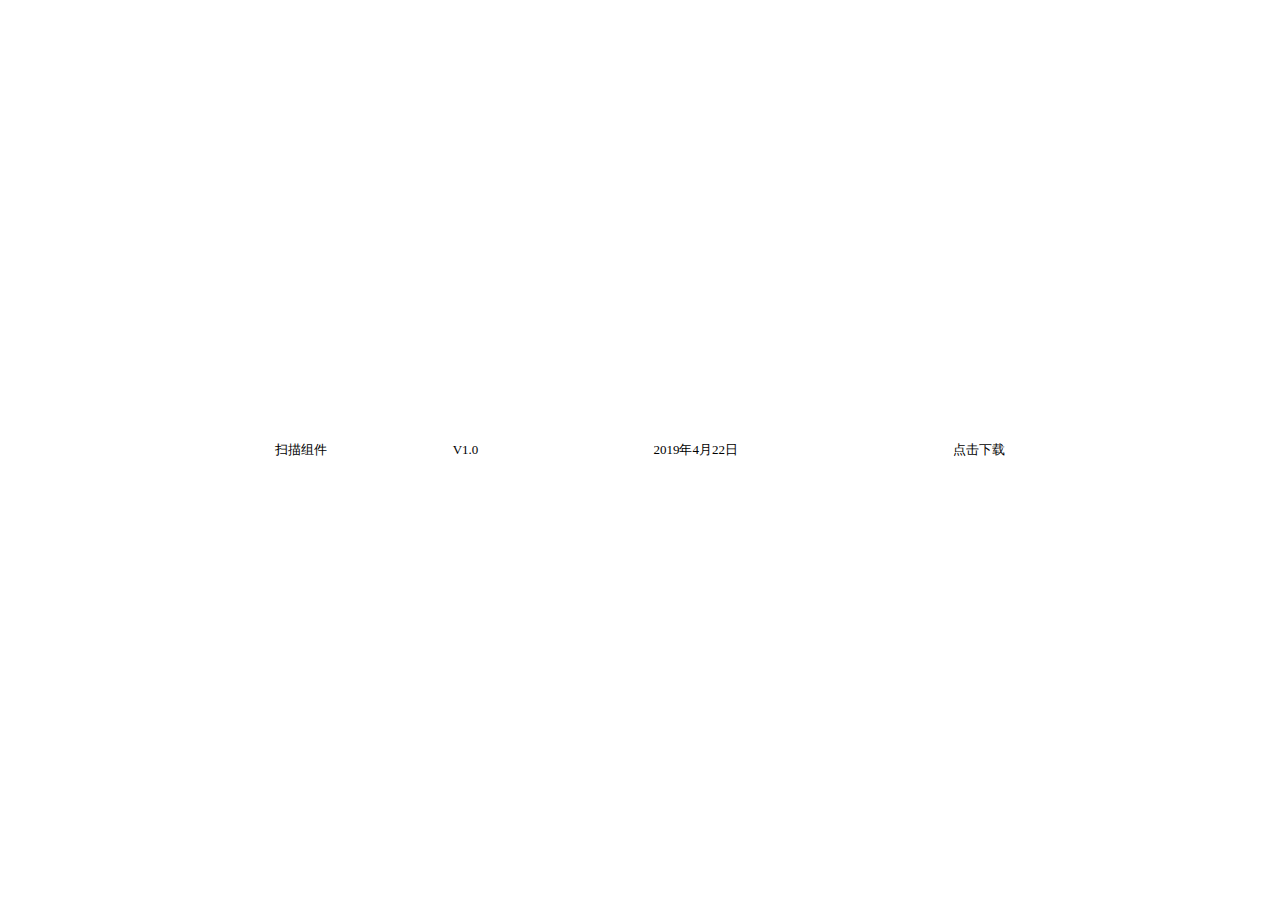
<file: web/scan.html>
<!DOCTYPE html>
<html>
	<head>
		<title>扫描组件</title>
    <meta http-equiv="Content-Type" content="text/html; charset=UTF-8">
    <meta http-equiv="X-UA-Compatible" content="IE=edge,chrome=1">
    <meta name="viewport" content="width=device-width, initial-scale=1, maximum-scale=1">
    <style type="text/css">
      html {
        height: 100%;
      }
      body {
        height: 90%;
      }
      table {
        position: absolute;
        left: 50%;
        transform: translate(-50%, -50%); 
        top:50%;
        font-size: small;
        width: 70%;
        height: 50px; 
        vertical-align: top;
        border-spacing: 0;
        border-collapse: collapse;
        border-spacing: 10px;
        margin: 0 auto;
      }
      table tr, table td{
        cursor: pointer;
        text-align: center;
      }
      table tr:hover {
        background: #afafFF;
      }
    </style>
	</head>
	<body>
	  <table>
	    <tr onclick="window.open('setup.exe')">
	      <td>扫描组件</td>
	      <td>V1.0</td>
	      <td>2019年4月22日</td>
	      <td>点击下载</td>
	    </tr>
	  </table>
	</body>
</html>
</file>
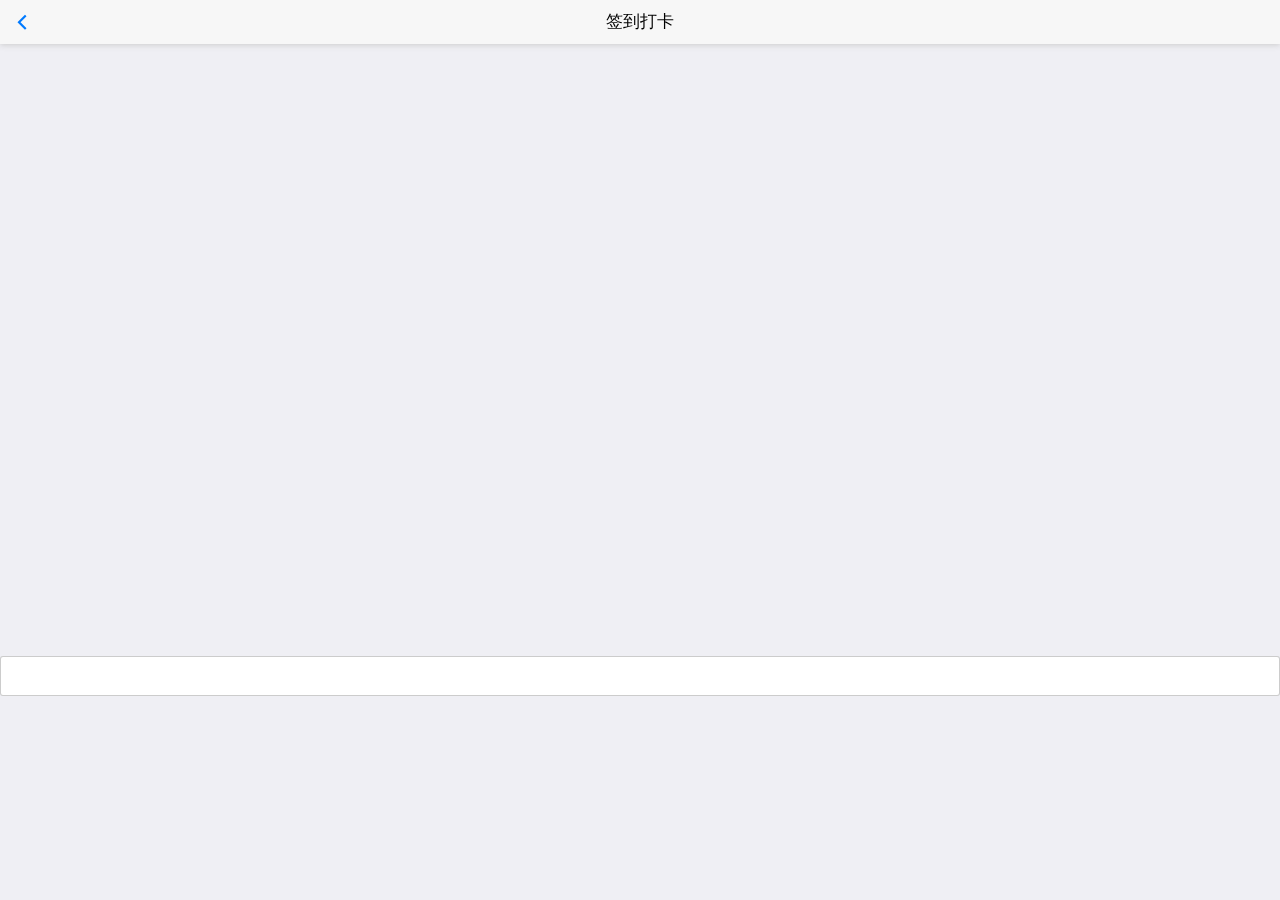
<file: web/mobile/new_file.html>
<!DOCTYPE html> <html> <head> <meta http-equiv="Content-Type" content="text/html; charset=utf-8" /> <meta name="viewport" content="initial-scale=1.0, user-scalable=no" /> <meta name="viewport" content="width=device-width,initial-scale=1,minimum-scale=1,maximum-scale=1,user-scalable=no" /> 
	    <script src="js/mui.min.js"></script>
    <link href="css/mui.min.css" rel="stylesheet"/>
<style type="text/css">
            body,
            html,
            #allmap {
                width: 100%;
                height: 90%;
                overflow: hidden;
                font-family: "微软雅黑";
            }
        </style> 
        <script type="text/javascript" src="http://api.map.baidu.com/api?v=2.0&ak=U8s6p3t9C9UmuPTKVkhWjOUiawpnK5jY"></script> 
        <title>地图展示</title> </head> 
        <body> 
        	<header class="mui-bar mui-bar-nav"> 
        		<a class="mui-action-back mui-icon mui-icon-left-nav mui-pull-left"></a> 
        		<h1 class="mui-title">签到打卡</h1> </header> 
        		<div id="allmap"></div> <input type="text" id="address" /> </body> </html> <script type="text/javascript">

    var map = new BMap.Map("allmap");
    //初始化地图 默认加载北京天安门
    var point = new BMap.Point(116.331398, 39.897445);
    map.centerAndZoom(point, 16); //初始化地图，point为中心点，缩放级别为16
 </script>
</file>
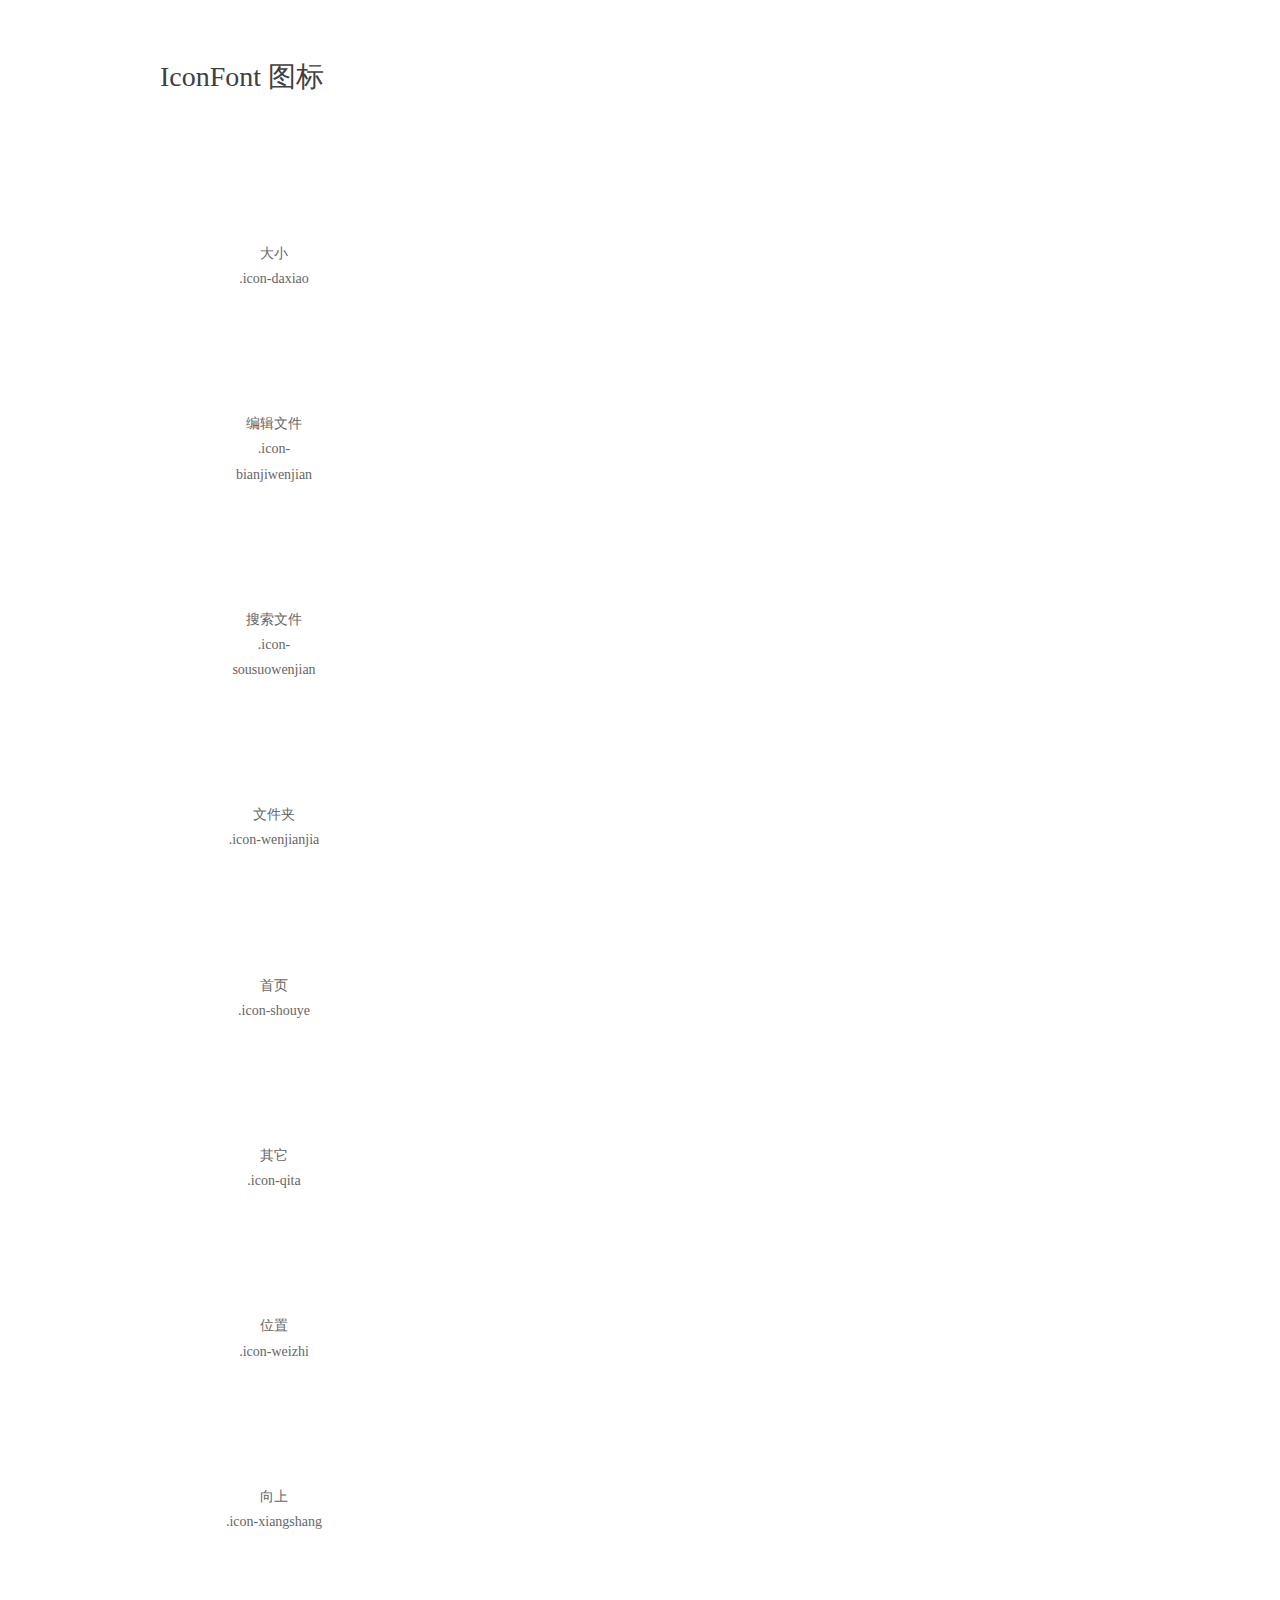
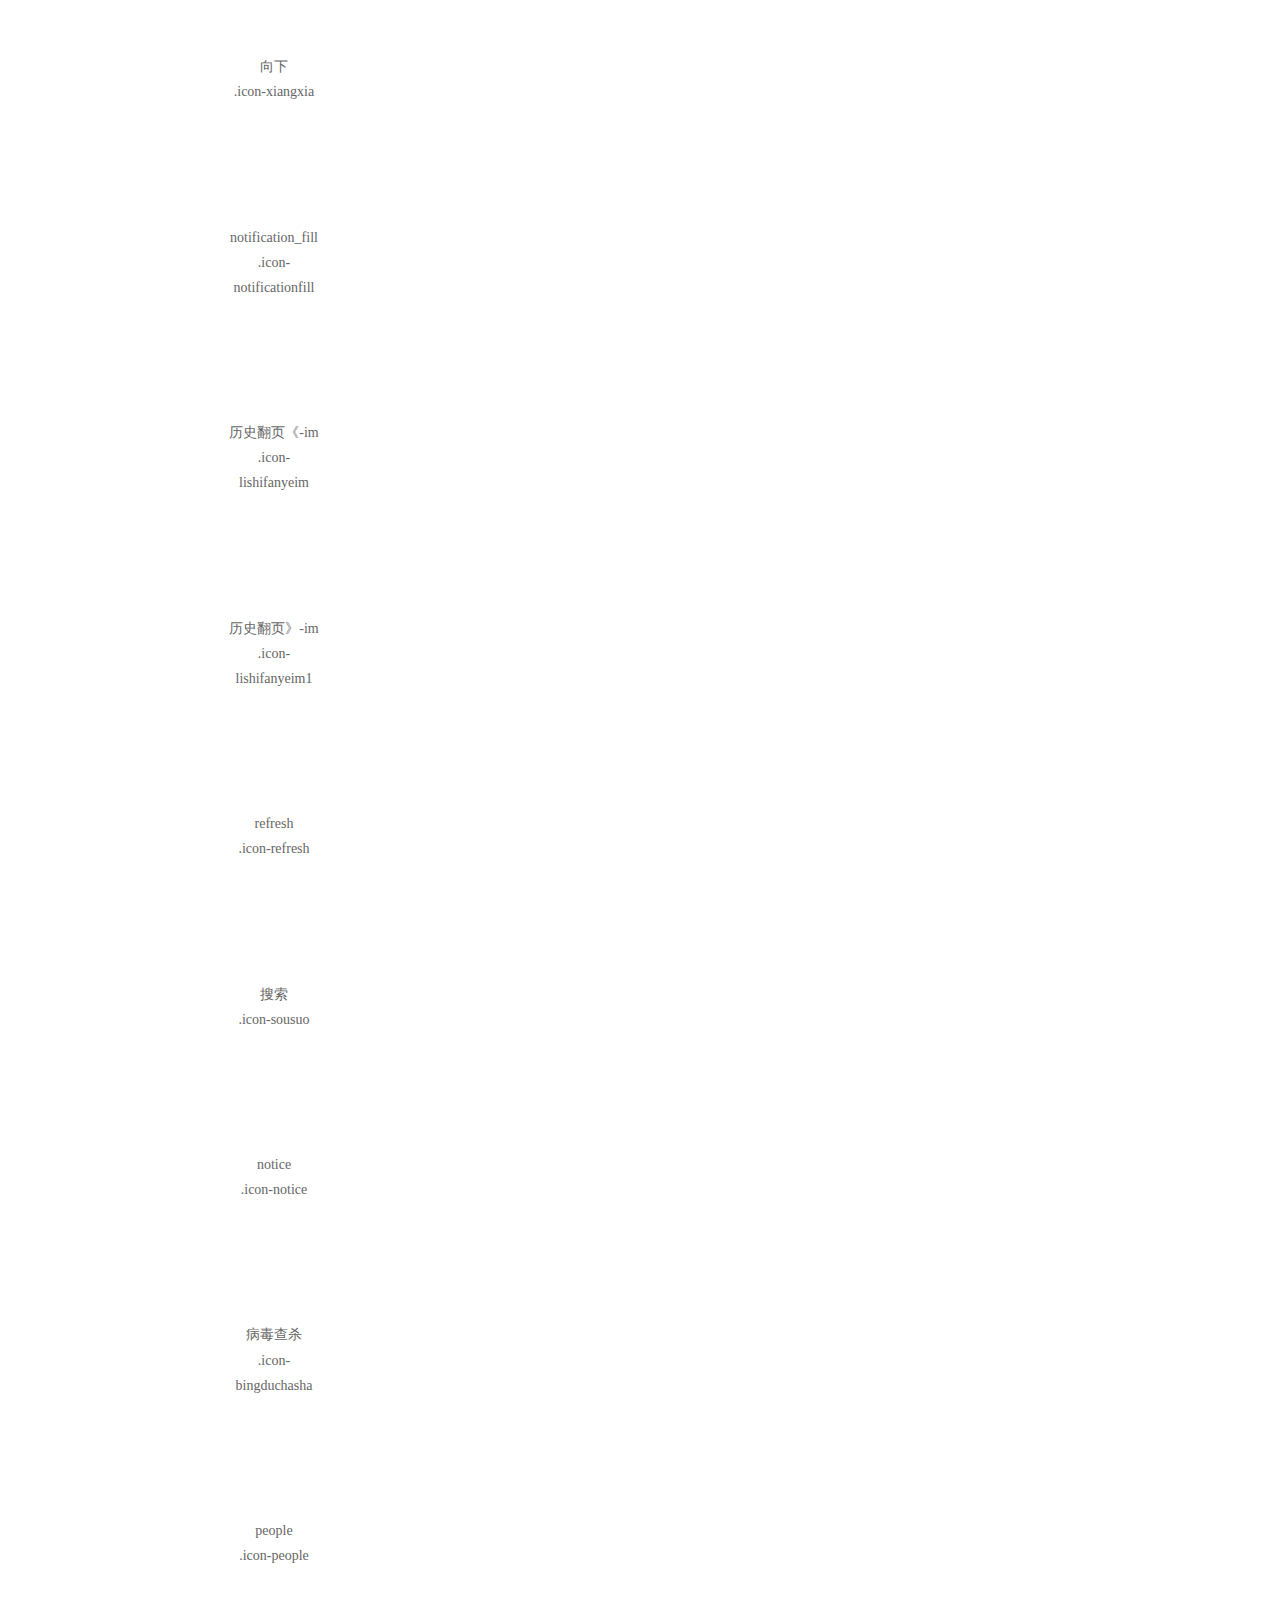
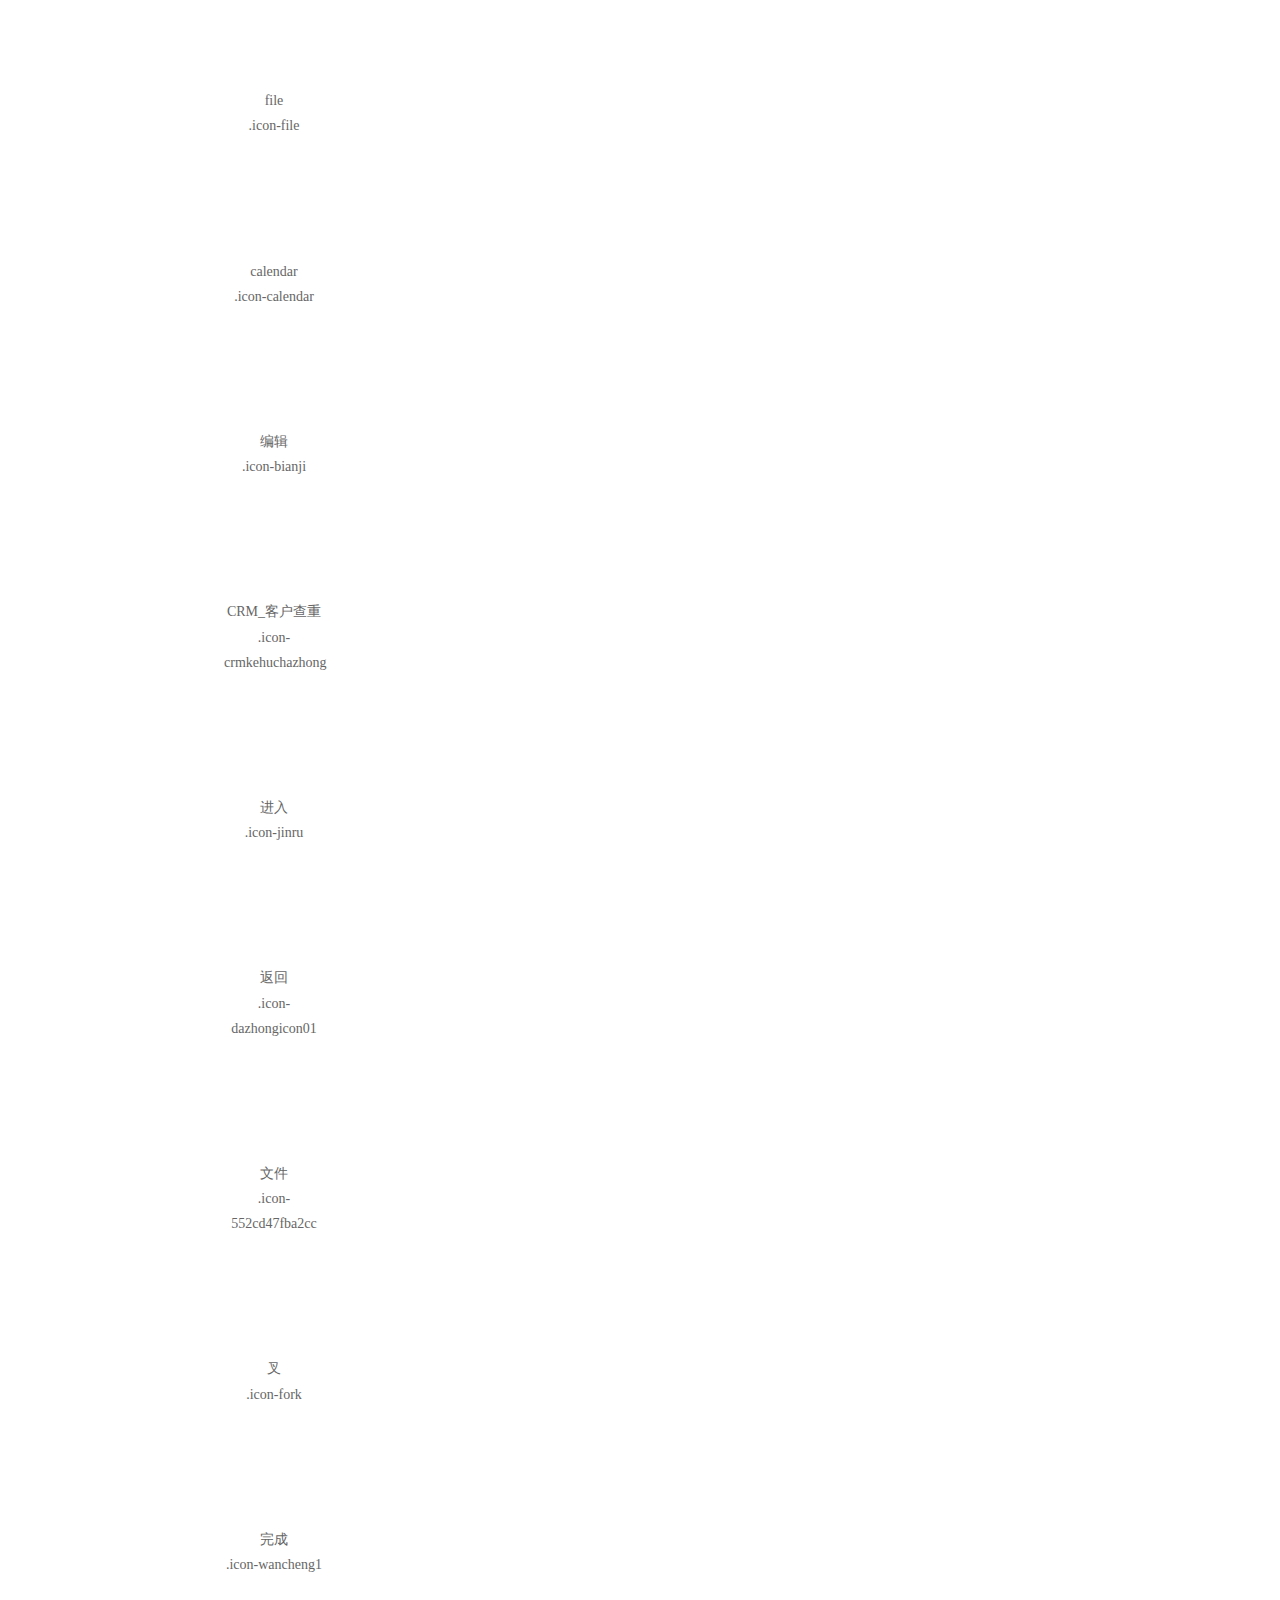
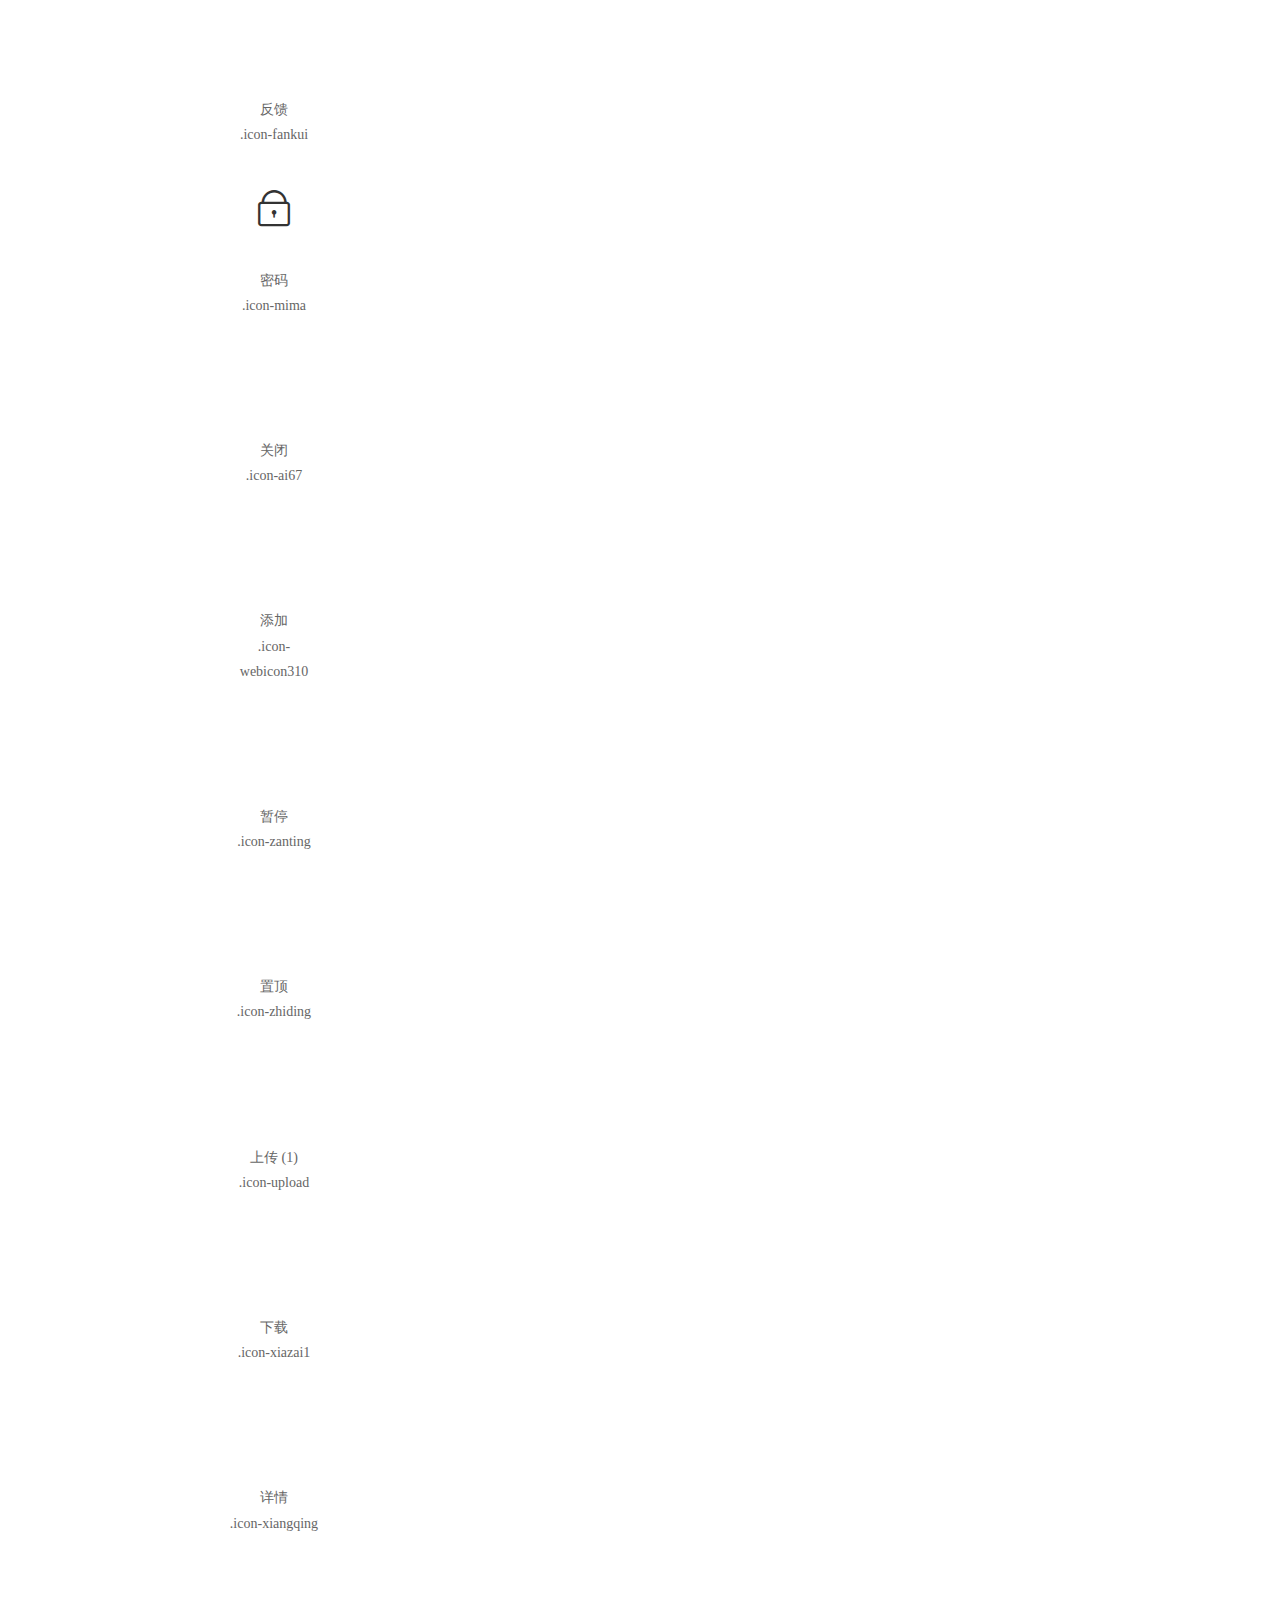
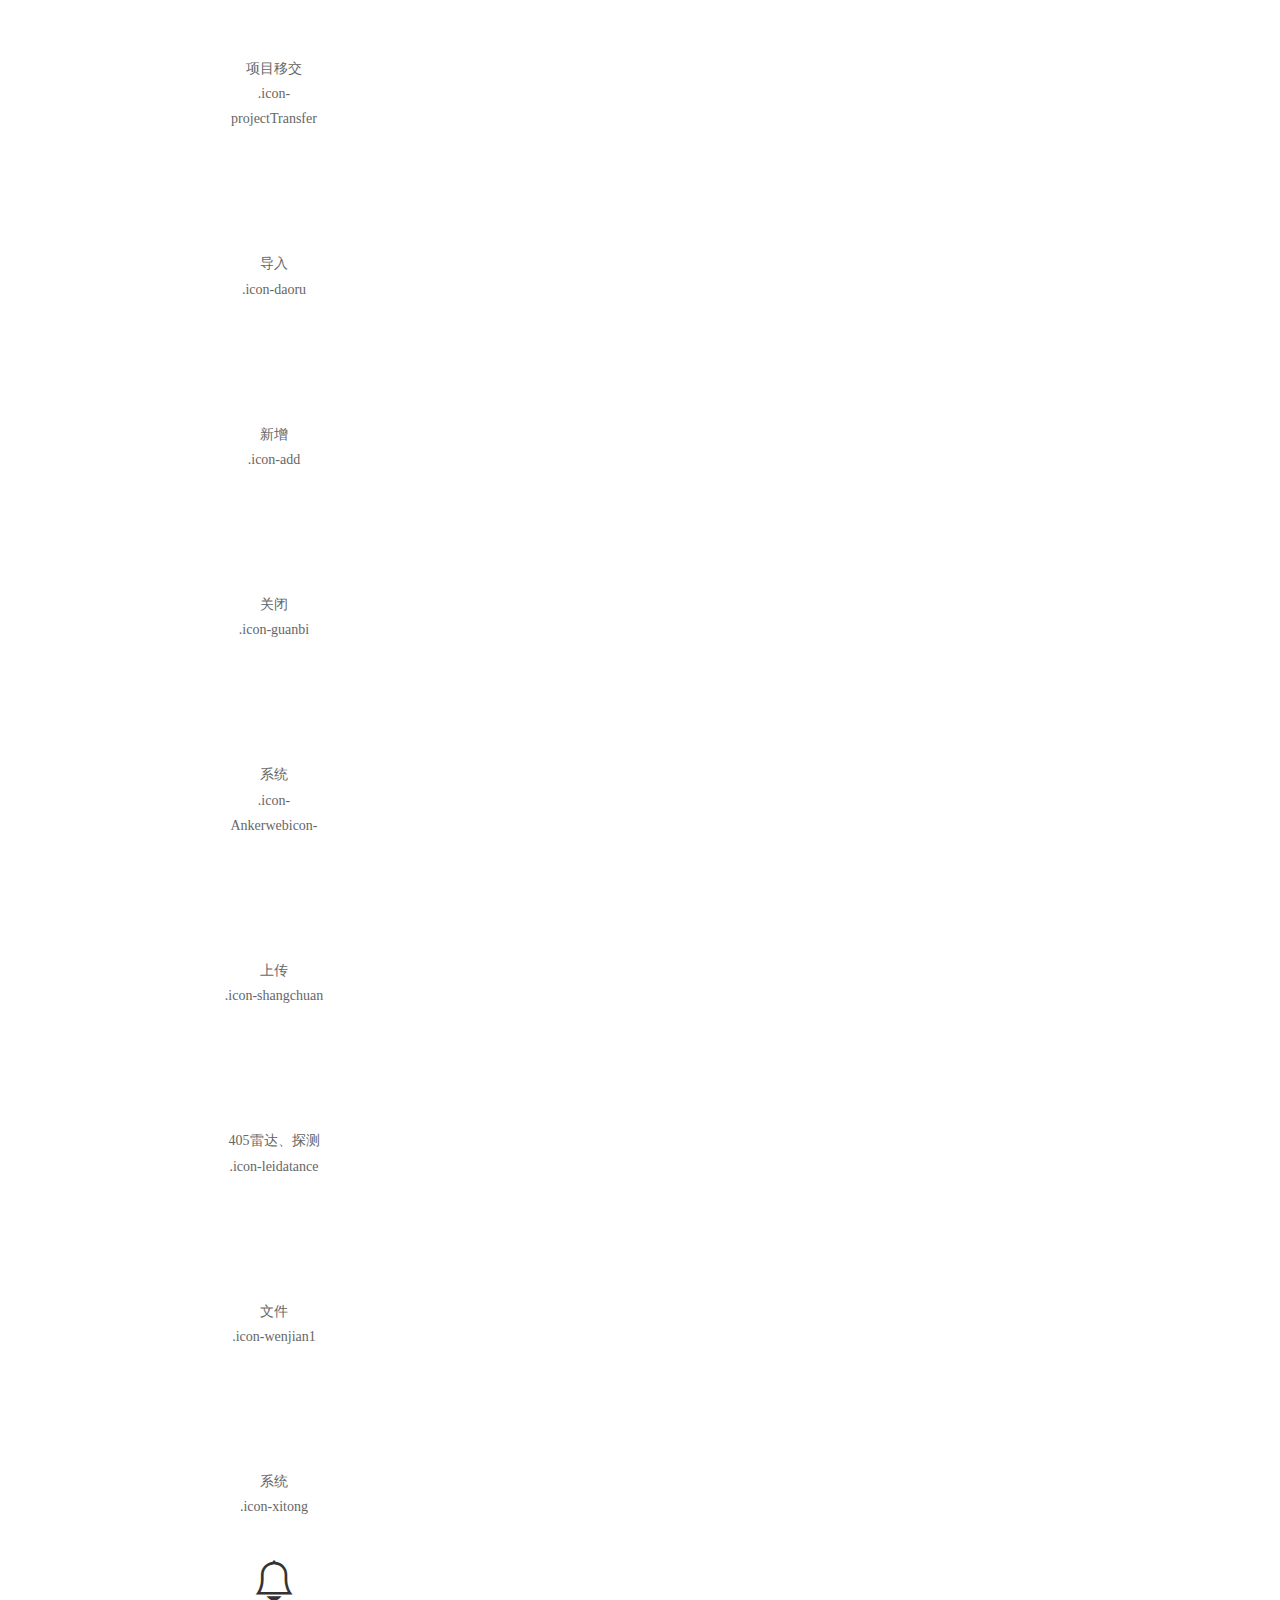
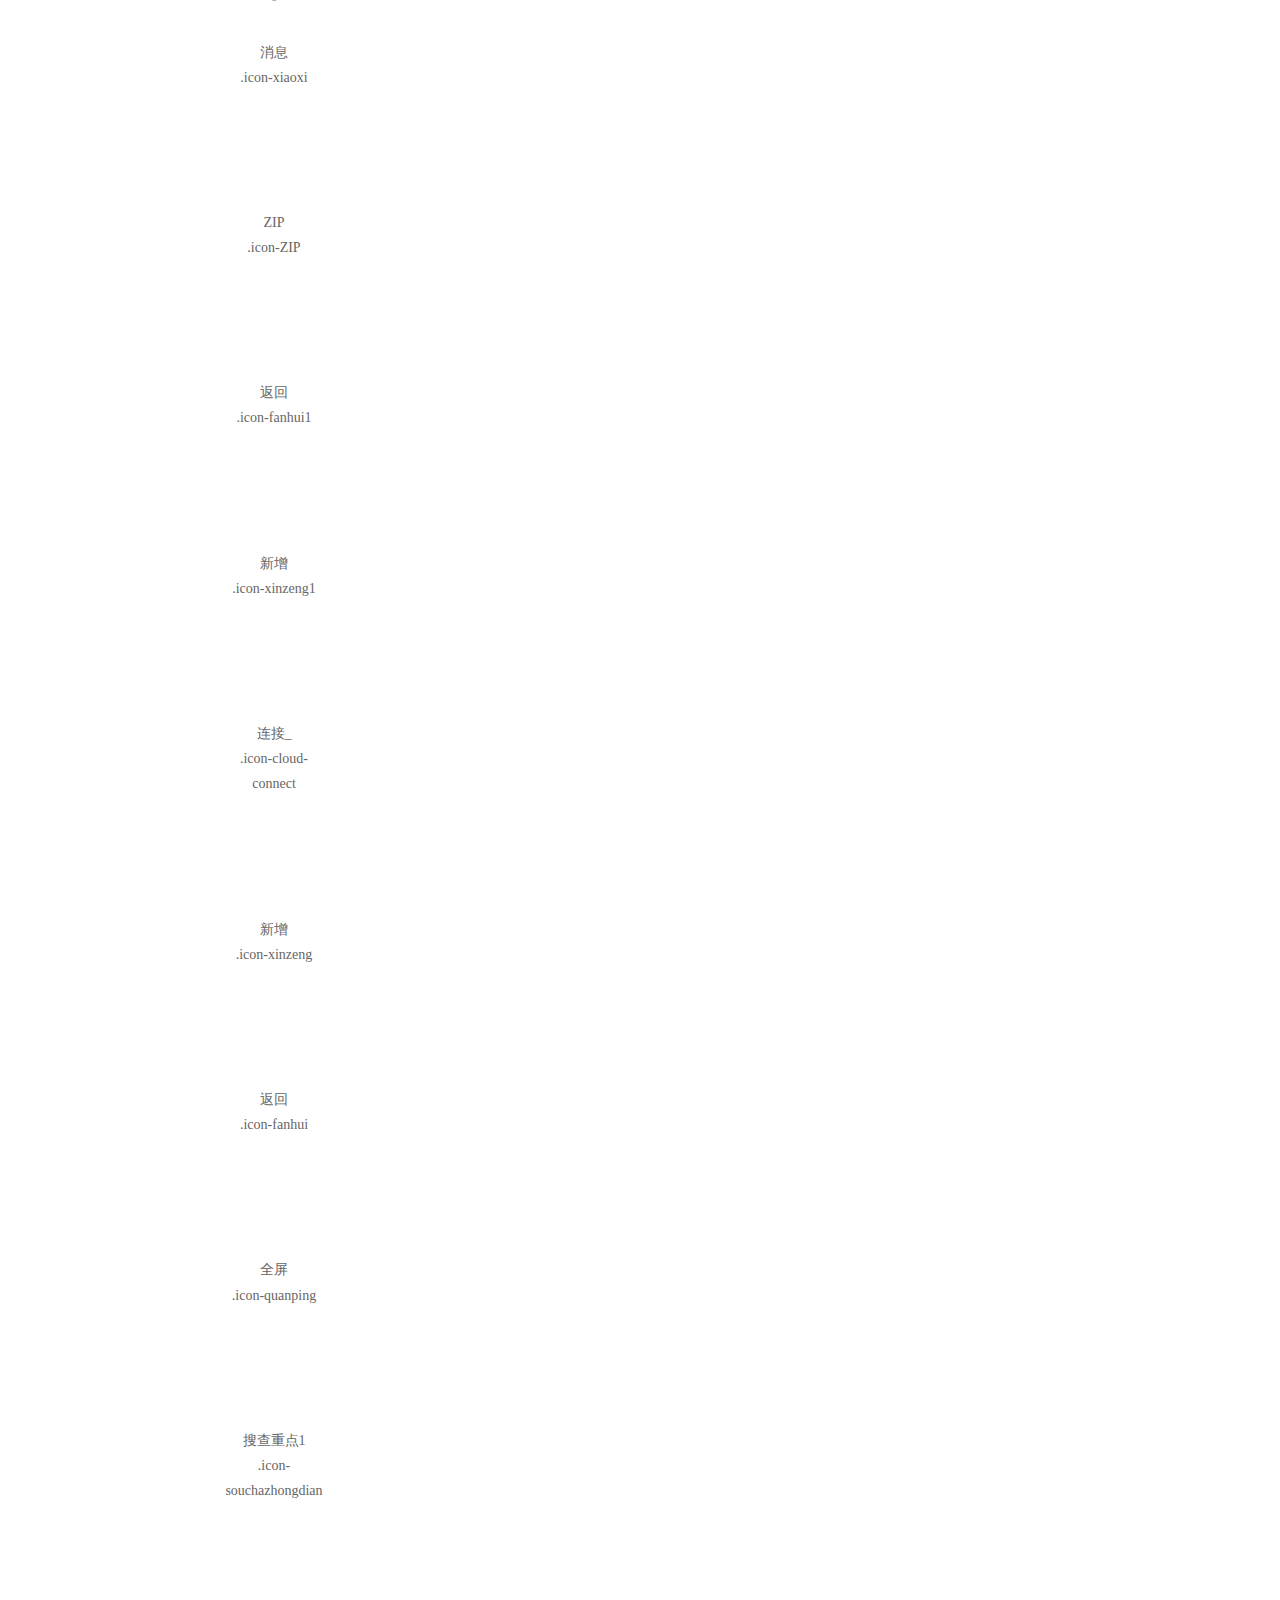
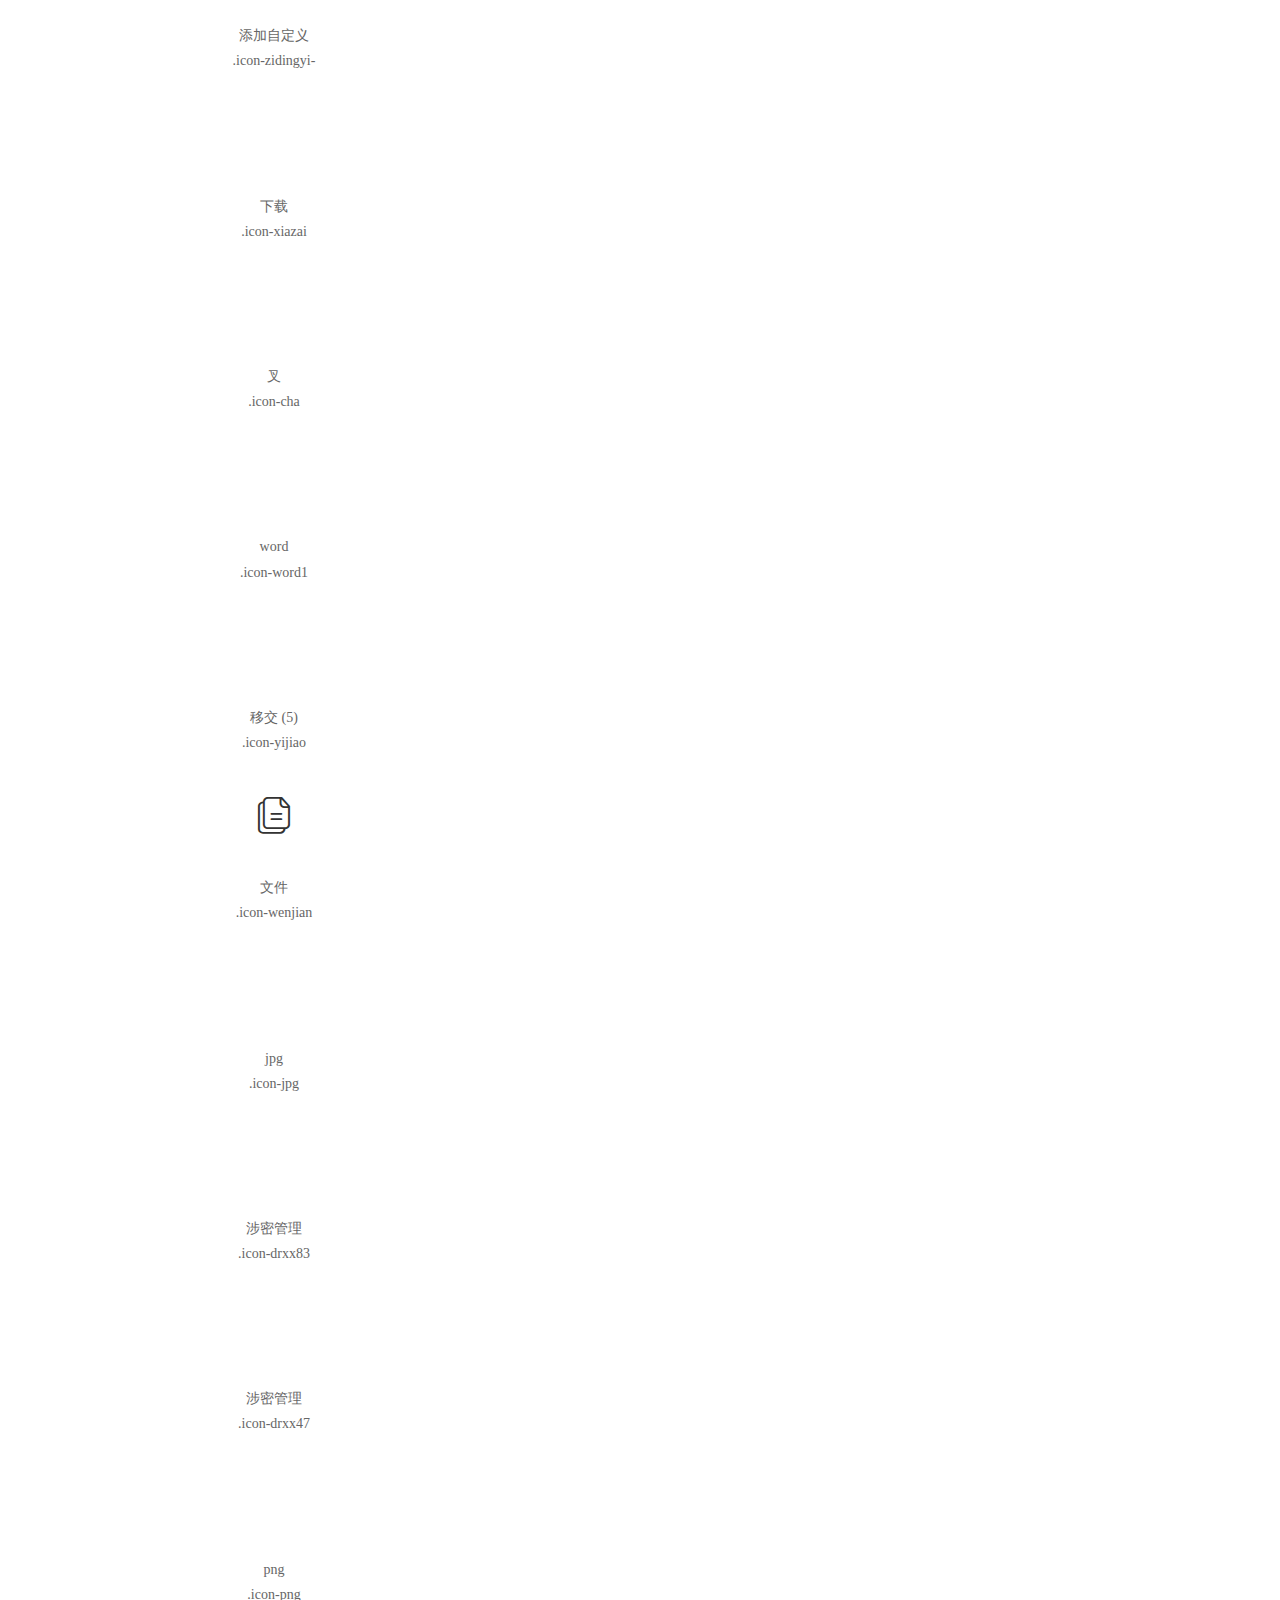
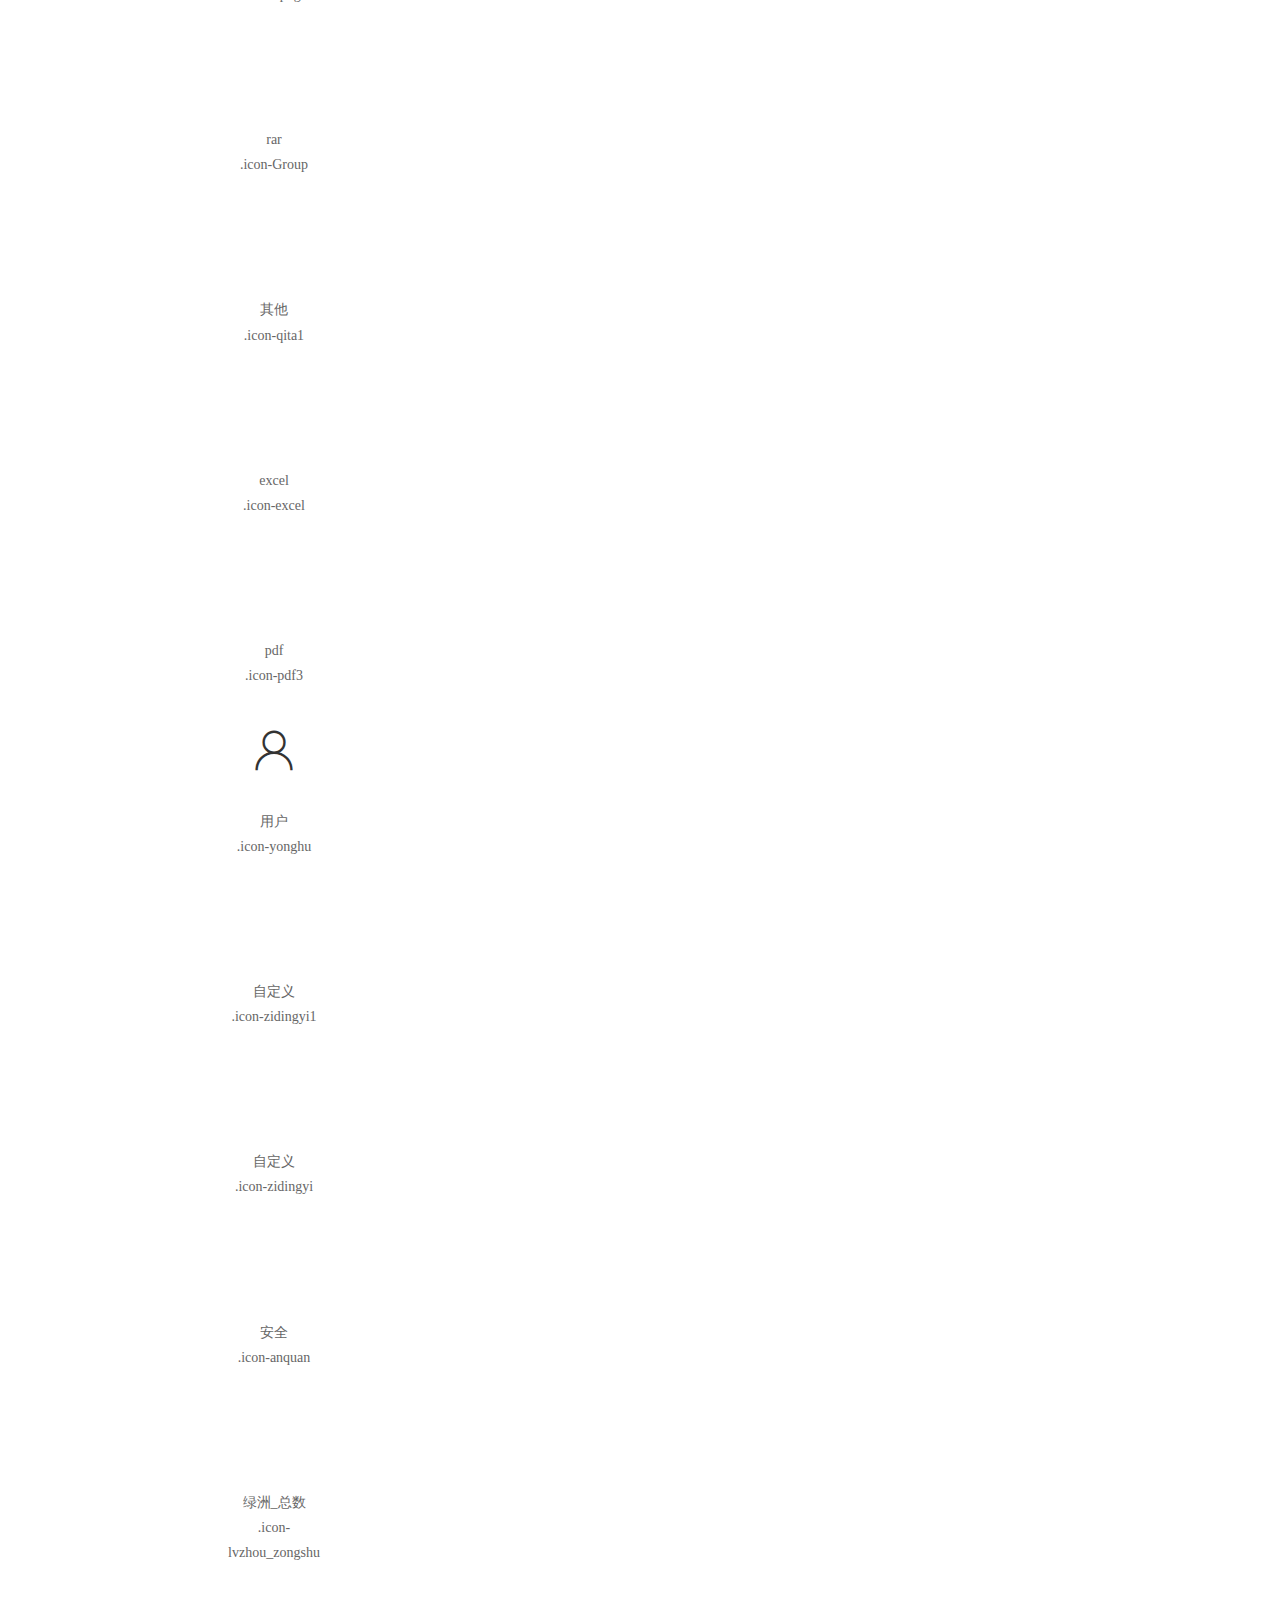
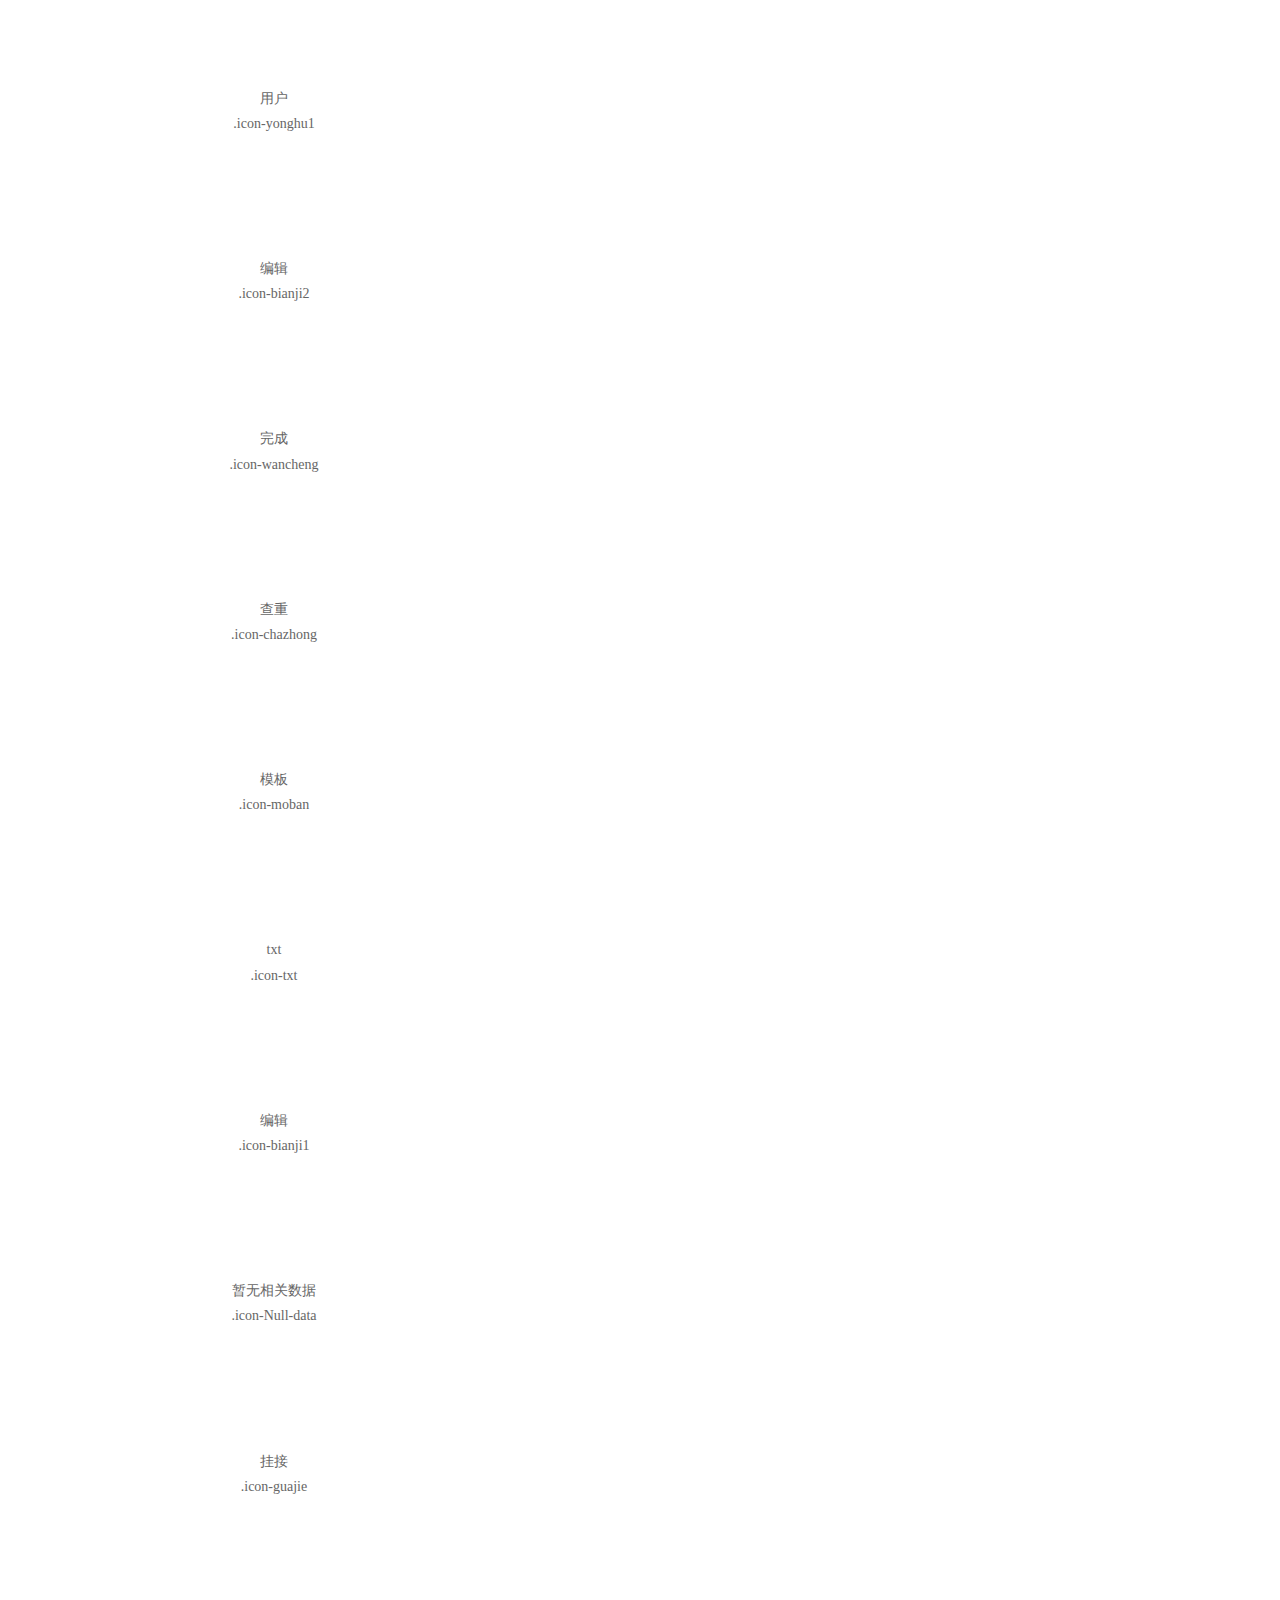
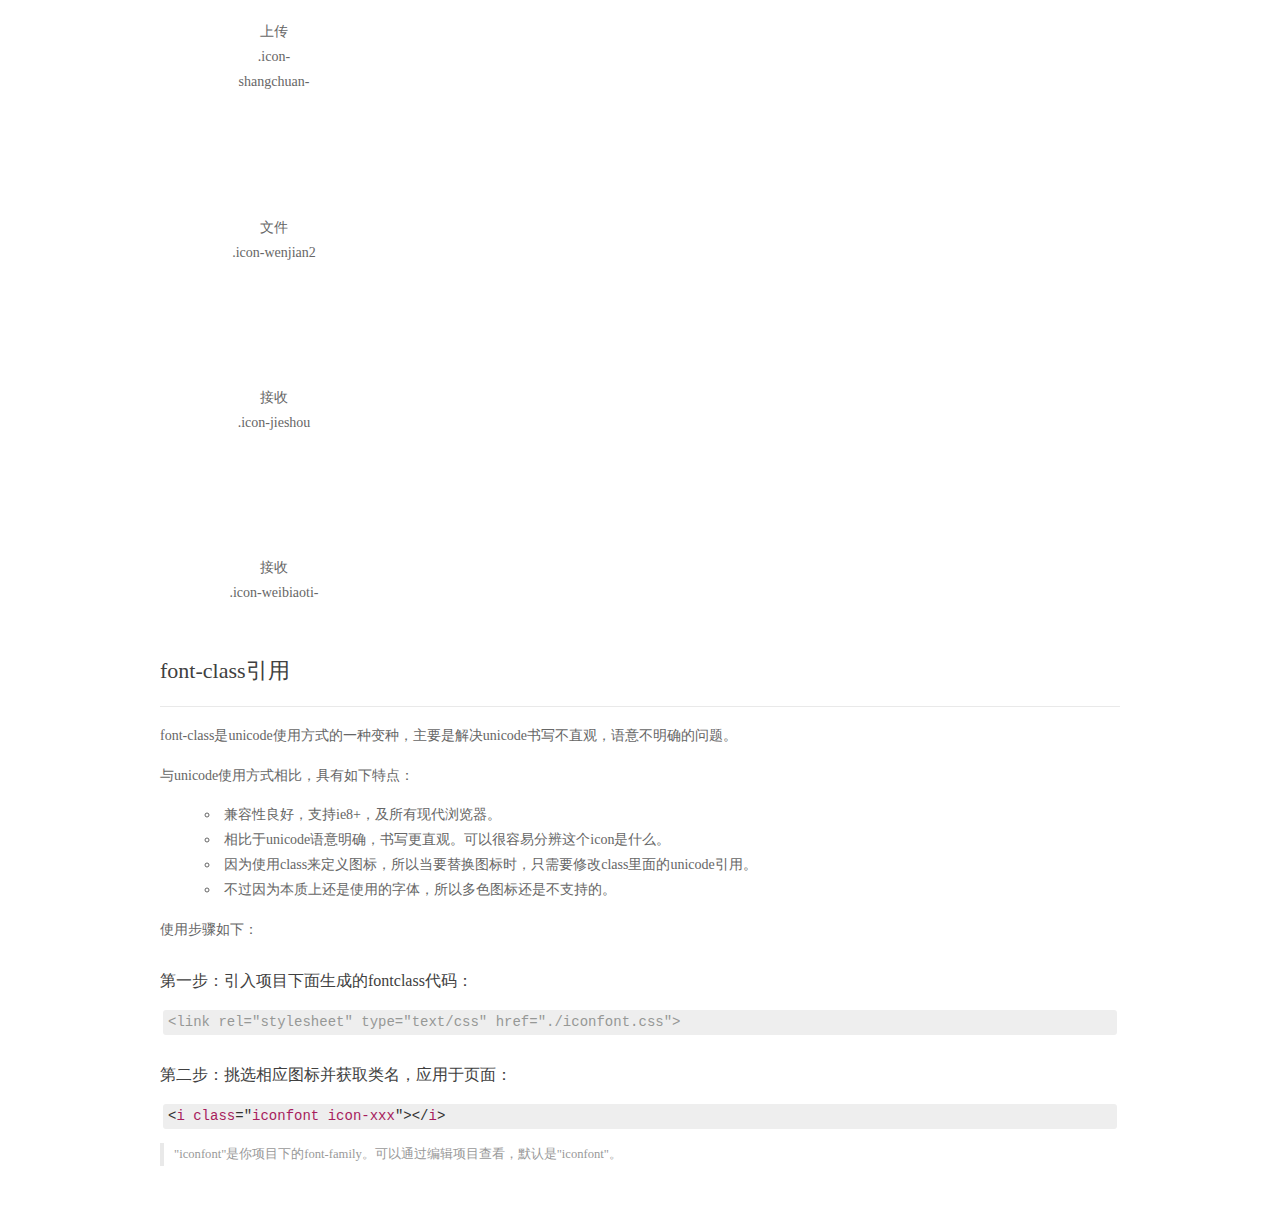
<file: web/static/assets/iconfont/demo_fontclass.html>
<!DOCTYPE html>
<html>
<head>
    <meta charset="utf-8"/>
    <title>IconFont</title>
    <link rel="stylesheet" href="demo.css">
    <link rel="stylesheet" href="iconfont.css">
</head>
<body>
    <div class="main markdown">
        <h1>IconFont 图标</h1>
        <ul class="icon_lists clear">
            
                <li>
                <i class="icon iconfont icon-daxiao"></i>
                    <div class="name">大小</div>
                    <div class="fontclass">.icon-daxiao</div>
                </li>
            
                <li>
                <i class="icon iconfont icon-bianjiwenjian"></i>
                    <div class="name">编辑文件</div>
                    <div class="fontclass">.icon-bianjiwenjian</div>
                </li>
            
                <li>
                <i class="icon iconfont icon-sousuowenjian"></i>
                    <div class="name">搜索文件</div>
                    <div class="fontclass">.icon-sousuowenjian</div>
                </li>
            
                <li>
                <i class="icon iconfont icon-wenjianjia"></i>
                    <div class="name">文件夹</div>
                    <div class="fontclass">.icon-wenjianjia</div>
                </li>
            
                <li>
                <i class="icon iconfont icon-shouye"></i>
                    <div class="name">首页</div>
                    <div class="fontclass">.icon-shouye</div>
                </li>
            
                <li>
                <i class="icon iconfont icon-qita"></i>
                    <div class="name">其它</div>
                    <div class="fontclass">.icon-qita</div>
                </li>
            
                <li>
                <i class="icon iconfont icon-weizhi"></i>
                    <div class="name">位置</div>
                    <div class="fontclass">.icon-weizhi</div>
                </li>
            
                <li>
                <i class="icon iconfont icon-xiangshang"></i>
                    <div class="name">向上</div>
                    <div class="fontclass">.icon-xiangshang</div>
                </li>
            
                <li>
                <i class="icon iconfont icon-xiangxia"></i>
                    <div class="name">向下</div>
                    <div class="fontclass">.icon-xiangxia</div>
                </li>
            
                <li>
                <i class="icon iconfont icon-notificationfill"></i>
                    <div class="name">notification_fill</div>
                    <div class="fontclass">.icon-notificationfill</div>
                </li>
            
                <li>
                <i class="icon iconfont icon-lishifanyeim"></i>
                    <div class="name">历史翻页《-im</div>
                    <div class="fontclass">.icon-lishifanyeim</div>
                </li>
            
                <li>
                <i class="icon iconfont icon-lishifanyeim1"></i>
                    <div class="name">历史翻页》-im</div>
                    <div class="fontclass">.icon-lishifanyeim1</div>
                </li>
            
                <li>
                <i class="icon iconfont icon-refresh"></i>
                    <div class="name">refresh</div>
                    <div class="fontclass">.icon-refresh</div>
                </li>
            
                <li>
                <i class="icon iconfont icon-sousuo"></i>
                    <div class="name">搜索</div>
                    <div class="fontclass">.icon-sousuo</div>
                </li>
            
                <li>
                <i class="icon iconfont icon-notice"></i>
                    <div class="name">notice</div>
                    <div class="fontclass">.icon-notice</div>
                </li>
            
                <li>
                <i class="icon iconfont icon-bingduchasha"></i>
                    <div class="name">病毒查杀</div>
                    <div class="fontclass">.icon-bingduchasha</div>
                </li>
            
                <li>
                <i class="icon iconfont icon-people"></i>
                    <div class="name">people</div>
                    <div class="fontclass">.icon-people</div>
                </li>
            
                <li>
                <i class="icon iconfont icon-file"></i>
                    <div class="name">file</div>
                    <div class="fontclass">.icon-file</div>
                </li>
            
                <li>
                <i class="icon iconfont icon-calendar"></i>
                    <div class="name">calendar</div>
                    <div class="fontclass">.icon-calendar</div>
                </li>
            
                <li>
                <i class="icon iconfont icon-bianji"></i>
                    <div class="name">编辑</div>
                    <div class="fontclass">.icon-bianji</div>
                </li>
            
                <li>
                <i class="icon iconfont icon-crmkehuchazhong"></i>
                    <div class="name">CRM_客户查重</div>
                    <div class="fontclass">.icon-crmkehuchazhong</div>
                </li>
            
                <li>
                <i class="icon iconfont icon-jinru"></i>
                    <div class="name">进入</div>
                    <div class="fontclass">.icon-jinru</div>
                </li>
            
                <li>
                <i class="icon iconfont icon-dazhongicon01"></i>
                    <div class="name">返回</div>
                    <div class="fontclass">.icon-dazhongicon01</div>
                </li>
            
                <li>
                <i class="icon iconfont icon-552cd47fba2cc"></i>
                    <div class="name">文件</div>
                    <div class="fontclass">.icon-552cd47fba2cc</div>
                </li>
            
                <li>
                <i class="icon iconfont icon-fork"></i>
                    <div class="name">叉</div>
                    <div class="fontclass">.icon-fork</div>
                </li>
            
                <li>
                <i class="icon iconfont icon-wancheng1"></i>
                    <div class="name">完成</div>
                    <div class="fontclass">.icon-wancheng1</div>
                </li>
            
                <li>
                <i class="icon iconfont icon-fankui"></i>
                    <div class="name">反馈</div>
                    <div class="fontclass">.icon-fankui</div>
                </li>
            
                <li>
                <i class="icon iconfont icon-mima"></i>
                    <div class="name">密码</div>
                    <div class="fontclass">.icon-mima</div>
                </li>
            
                <li>
                <i class="icon iconfont icon-ai67"></i>
                    <div class="name">关闭</div>
                    <div class="fontclass">.icon-ai67</div>
                </li>
            
                <li>
                <i class="icon iconfont icon-webicon310"></i>
                    <div class="name">添加</div>
                    <div class="fontclass">.icon-webicon310</div>
                </li>
            
                <li>
                <i class="icon iconfont icon-zanting"></i>
                    <div class="name">暂停</div>
                    <div class="fontclass">.icon-zanting</div>
                </li>
            
                <li>
                <i class="icon iconfont icon-zhiding"></i>
                    <div class="name">置顶</div>
                    <div class="fontclass">.icon-zhiding</div>
                </li>
            
                <li>
                <i class="icon iconfont icon-upload"></i>
                    <div class="name">上传 (1)</div>
                    <div class="fontclass">.icon-upload</div>
                </li>
            
                <li>
                <i class="icon iconfont icon-xiazai1"></i>
                    <div class="name">下载</div>
                    <div class="fontclass">.icon-xiazai1</div>
                </li>
            
                <li>
                <i class="icon iconfont icon-xiangqing"></i>
                    <div class="name">详情</div>
                    <div class="fontclass">.icon-xiangqing</div>
                </li>
            
                <li>
                <i class="icon iconfont icon-projectTransfer"></i>
                    <div class="name">项目移交</div>
                    <div class="fontclass">.icon-projectTransfer</div>
                </li>
            
                <li>
                <i class="icon iconfont icon-daoru"></i>
                    <div class="name">导入</div>
                    <div class="fontclass">.icon-daoru</div>
                </li>
            
                <li>
                <i class="icon iconfont icon-add"></i>
                    <div class="name">新增</div>
                    <div class="fontclass">.icon-add</div>
                </li>
            
                <li>
                <i class="icon iconfont icon-guanbi"></i>
                    <div class="name">关闭</div>
                    <div class="fontclass">.icon-guanbi</div>
                </li>
            
                <li>
                <i class="icon iconfont icon-Ankerwebicon-"></i>
                    <div class="name">系统</div>
                    <div class="fontclass">.icon-Ankerwebicon-</div>
                </li>
            
                <li>
                <i class="icon iconfont icon-shangchuan"></i>
                    <div class="name">上传</div>
                    <div class="fontclass">.icon-shangchuan</div>
                </li>
            
                <li>
                <i class="icon iconfont icon-leidatance"></i>
                    <div class="name">405雷达、探测</div>
                    <div class="fontclass">.icon-leidatance</div>
                </li>
            
                <li>
                <i class="icon iconfont icon-wenjian1"></i>
                    <div class="name">文件</div>
                    <div class="fontclass">.icon-wenjian1</div>
                </li>
            
                <li>
                <i class="icon iconfont icon-xitong"></i>
                    <div class="name">系统</div>
                    <div class="fontclass">.icon-xitong</div>
                </li>
            
                <li>
                <i class="icon iconfont icon-xiaoxi"></i>
                    <div class="name">消息</div>
                    <div class="fontclass">.icon-xiaoxi</div>
                </li>
            
                <li>
                <i class="icon iconfont icon-ZIP"></i>
                    <div class="name">ZIP</div>
                    <div class="fontclass">.icon-ZIP</div>
                </li>
            
                <li>
                <i class="icon iconfont icon-fanhui1"></i>
                    <div class="name">返回</div>
                    <div class="fontclass">.icon-fanhui1</div>
                </li>
            
                <li>
                <i class="icon iconfont icon-xinzeng1"></i>
                    <div class="name">新增</div>
                    <div class="fontclass">.icon-xinzeng1</div>
                </li>
            
                <li>
                <i class="icon iconfont icon-cloud-connect"></i>
                    <div class="name">连接_</div>
                    <div class="fontclass">.icon-cloud-connect</div>
                </li>
            
                <li>
                <i class="icon iconfont icon-xinzeng"></i>
                    <div class="name">新增</div>
                    <div class="fontclass">.icon-xinzeng</div>
                </li>
            
                <li>
                <i class="icon iconfont icon-fanhui"></i>
                    <div class="name">返回</div>
                    <div class="fontclass">.icon-fanhui</div>
                </li>
            
                <li>
                <i class="icon iconfont icon-quanping"></i>
                    <div class="name">全屏</div>
                    <div class="fontclass">.icon-quanping</div>
                </li>
            
                <li>
                <i class="icon iconfont icon-souchazhongdian"></i>
                    <div class="name">搜查重点1</div>
                    <div class="fontclass">.icon-souchazhongdian</div>
                </li>
            
                <li>
                <i class="icon iconfont icon-zidingyi-"></i>
                    <div class="name">添加自定义</div>
                    <div class="fontclass">.icon-zidingyi-</div>
                </li>
            
                <li>
                <i class="icon iconfont icon-xiazai"></i>
                    <div class="name">下载</div>
                    <div class="fontclass">.icon-xiazai</div>
                </li>
            
                <li>
                <i class="icon iconfont icon-cha"></i>
                    <div class="name">叉</div>
                    <div class="fontclass">.icon-cha</div>
                </li>
            
                <li>
                <i class="icon iconfont icon-word1"></i>
                    <div class="name">word</div>
                    <div class="fontclass">.icon-word1</div>
                </li>
            
                <li>
                <i class="icon iconfont icon-yijiao"></i>
                    <div class="name">移交 (5)</div>
                    <div class="fontclass">.icon-yijiao</div>
                </li>
            
                <li>
                <i class="icon iconfont icon-wenjian"></i>
                    <div class="name">文件</div>
                    <div class="fontclass">.icon-wenjian</div>
                </li>
            
                <li>
                <i class="icon iconfont icon-jpg"></i>
                    <div class="name">jpg</div>
                    <div class="fontclass">.icon-jpg</div>
                </li>
            
                <li>
                <i class="icon iconfont icon-drxx83"></i>
                    <div class="name">涉密管理</div>
                    <div class="fontclass">.icon-drxx83</div>
                </li>
            
                <li>
                <i class="icon iconfont icon-drxx47"></i>
                    <div class="name">涉密管理</div>
                    <div class="fontclass">.icon-drxx47</div>
                </li>
            
                <li>
                <i class="icon iconfont icon-png"></i>
                    <div class="name">png</div>
                    <div class="fontclass">.icon-png</div>
                </li>
            
                <li>
                <i class="icon iconfont icon-Group"></i>
                    <div class="name">rar</div>
                    <div class="fontclass">.icon-Group</div>
                </li>
            
                <li>
                <i class="icon iconfont icon-qita1"></i>
                    <div class="name">其他</div>
                    <div class="fontclass">.icon-qita1</div>
                </li>
            
                <li>
                <i class="icon iconfont icon-excel"></i>
                    <div class="name">excel</div>
                    <div class="fontclass">.icon-excel</div>
                </li>
            
                <li>
                <i class="icon iconfont icon-pdf3"></i>
                    <div class="name">pdf</div>
                    <div class="fontclass">.icon-pdf3</div>
                </li>
            
                <li>
                <i class="icon iconfont icon-yonghu"></i>
                    <div class="name">用户</div>
                    <div class="fontclass">.icon-yonghu</div>
                </li>
            
                <li>
                <i class="icon iconfont icon-zidingyi1"></i>
                    <div class="name">自定义</div>
                    <div class="fontclass">.icon-zidingyi1</div>
                </li>
            
                <li>
                <i class="icon iconfont icon-zidingyi"></i>
                    <div class="name">自定义</div>
                    <div class="fontclass">.icon-zidingyi</div>
                </li>
            
                <li>
                <i class="icon iconfont icon-anquan"></i>
                    <div class="name">安全</div>
                    <div class="fontclass">.icon-anquan</div>
                </li>
            
                <li>
                <i class="icon iconfont icon-lvzhou_zongshu"></i>
                    <div class="name">绿洲_总数</div>
                    <div class="fontclass">.icon-lvzhou_zongshu</div>
                </li>
            
                <li>
                <i class="icon iconfont icon-yonghu1"></i>
                    <div class="name">用户</div>
                    <div class="fontclass">.icon-yonghu1</div>
                </li>
            
                <li>
                <i class="icon iconfont icon-bianji2"></i>
                    <div class="name">编辑</div>
                    <div class="fontclass">.icon-bianji2</div>
                </li>
            
                <li>
                <i class="icon iconfont icon-wancheng"></i>
                    <div class="name">完成</div>
                    <div class="fontclass">.icon-wancheng</div>
                </li>
            
                <li>
                <i class="icon iconfont icon-chazhong"></i>
                    <div class="name">查重</div>
                    <div class="fontclass">.icon-chazhong</div>
                </li>
            
                <li>
                <i class="icon iconfont icon-moban"></i>
                    <div class="name">模板</div>
                    <div class="fontclass">.icon-moban</div>
                </li>
            
                <li>
                <i class="icon iconfont icon-txt"></i>
                    <div class="name">txt</div>
                    <div class="fontclass">.icon-txt</div>
                </li>
            
                <li>
                <i class="icon iconfont icon-bianji1"></i>
                    <div class="name">编辑</div>
                    <div class="fontclass">.icon-bianji1</div>
                </li>
            
                <li>
                <i class="icon iconfont icon-Null-data"></i>
                    <div class="name">暂无相关数据</div>
                    <div class="fontclass">.icon-Null-data</div>
                </li>
            
                <li>
                <i class="icon iconfont icon-guajie"></i>
                    <div class="name">挂接</div>
                    <div class="fontclass">.icon-guajie</div>
                </li>
            
                <li>
                <i class="icon iconfont icon-shangchuan-"></i>
                    <div class="name">上传</div>
                    <div class="fontclass">.icon-shangchuan-</div>
                </li>
            
                <li>
                <i class="icon iconfont icon-wenjian2"></i>
                    <div class="name">文件</div>
                    <div class="fontclass">.icon-wenjian2</div>
                </li>
            
                <li>
                <i class="icon iconfont icon-jieshou"></i>
                    <div class="name">接收</div>
                    <div class="fontclass">.icon-jieshou</div>
                </li>
            
                <li>
                <i class="icon iconfont icon-weibiaoti-"></i>
                    <div class="name">接收</div>
                    <div class="fontclass">.icon-weibiaoti-</div>
                </li>
            
        </ul>

        <h2 id="font-class-">font-class引用</h2>
        <hr>

        <p>font-class是unicode使用方式的一种变种，主要是解决unicode书写不直观，语意不明确的问题。</p>
        <p>与unicode使用方式相比，具有如下特点：</p>
        <ul>
        <li>兼容性良好，支持ie8+，及所有现代浏览器。</li>
        <li>相比于unicode语意明确，书写更直观。可以很容易分辨这个icon是什么。</li>
        <li>因为使用class来定义图标，所以当要替换图标时，只需要修改class里面的unicode引用。</li>
        <li>不过因为本质上还是使用的字体，所以多色图标还是不支持的。</li>
        </ul>
        <p>使用步骤如下：</p>
        <h3 id="-fontclass-">第一步：引入项目下面生成的fontclass代码：</h3>


        <pre><code class="lang-js hljs javascript"><span class="hljs-comment">&lt;link rel="stylesheet" type="text/css" href="./iconfont.css"&gt;</span></code></pre>
        <h3 id="-">第二步：挑选相应图标并获取类名，应用于页面：</h3>
        <pre><code class="lang-css hljs">&lt;<span class="hljs-selector-tag">i</span> <span class="hljs-selector-tag">class</span>="<span class="hljs-selector-tag">iconfont</span> <span class="hljs-selector-tag">icon-xxx</span>"&gt;&lt;/<span class="hljs-selector-tag">i</span>&gt;</code></pre>
        <blockquote>
        <p>"iconfont"是你项目下的font-family。可以通过编辑项目查看，默认是"iconfont"。</p>
        </blockquote>
    </div>
</body>
</html>
</file>
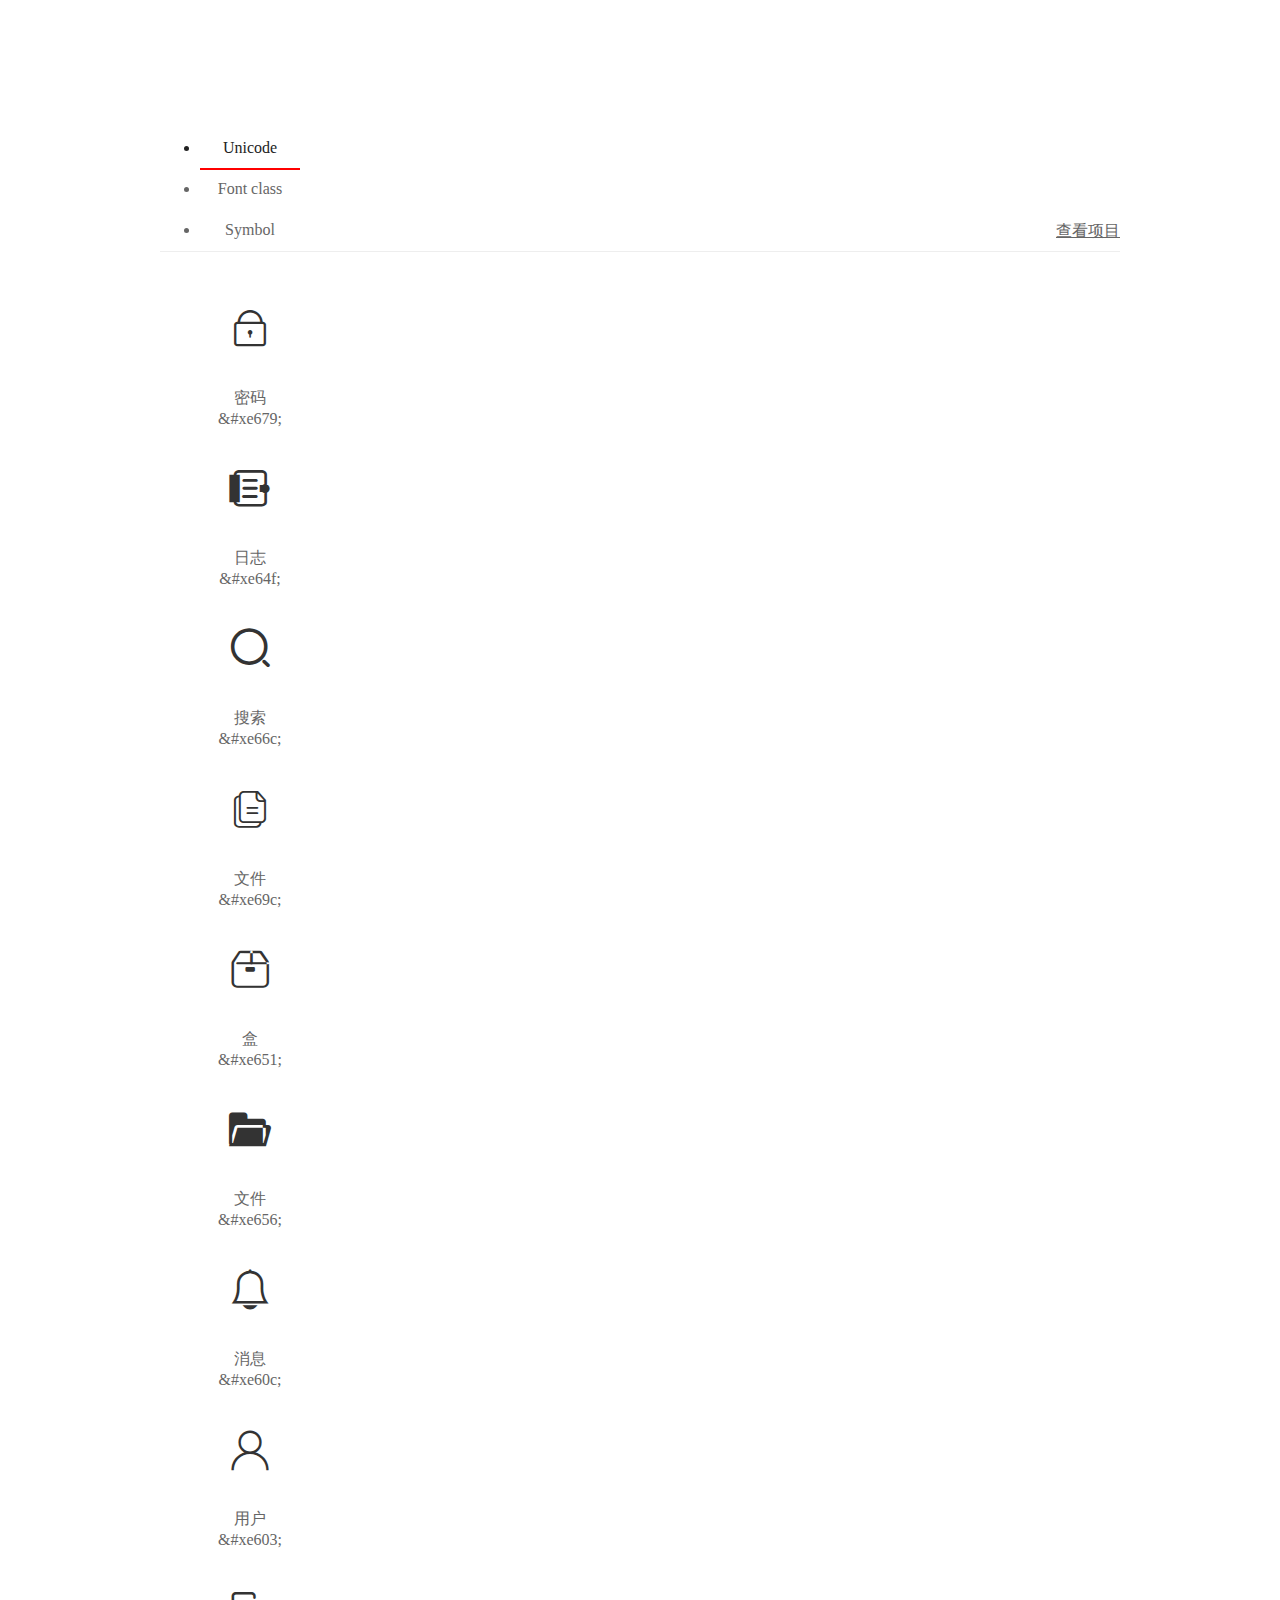
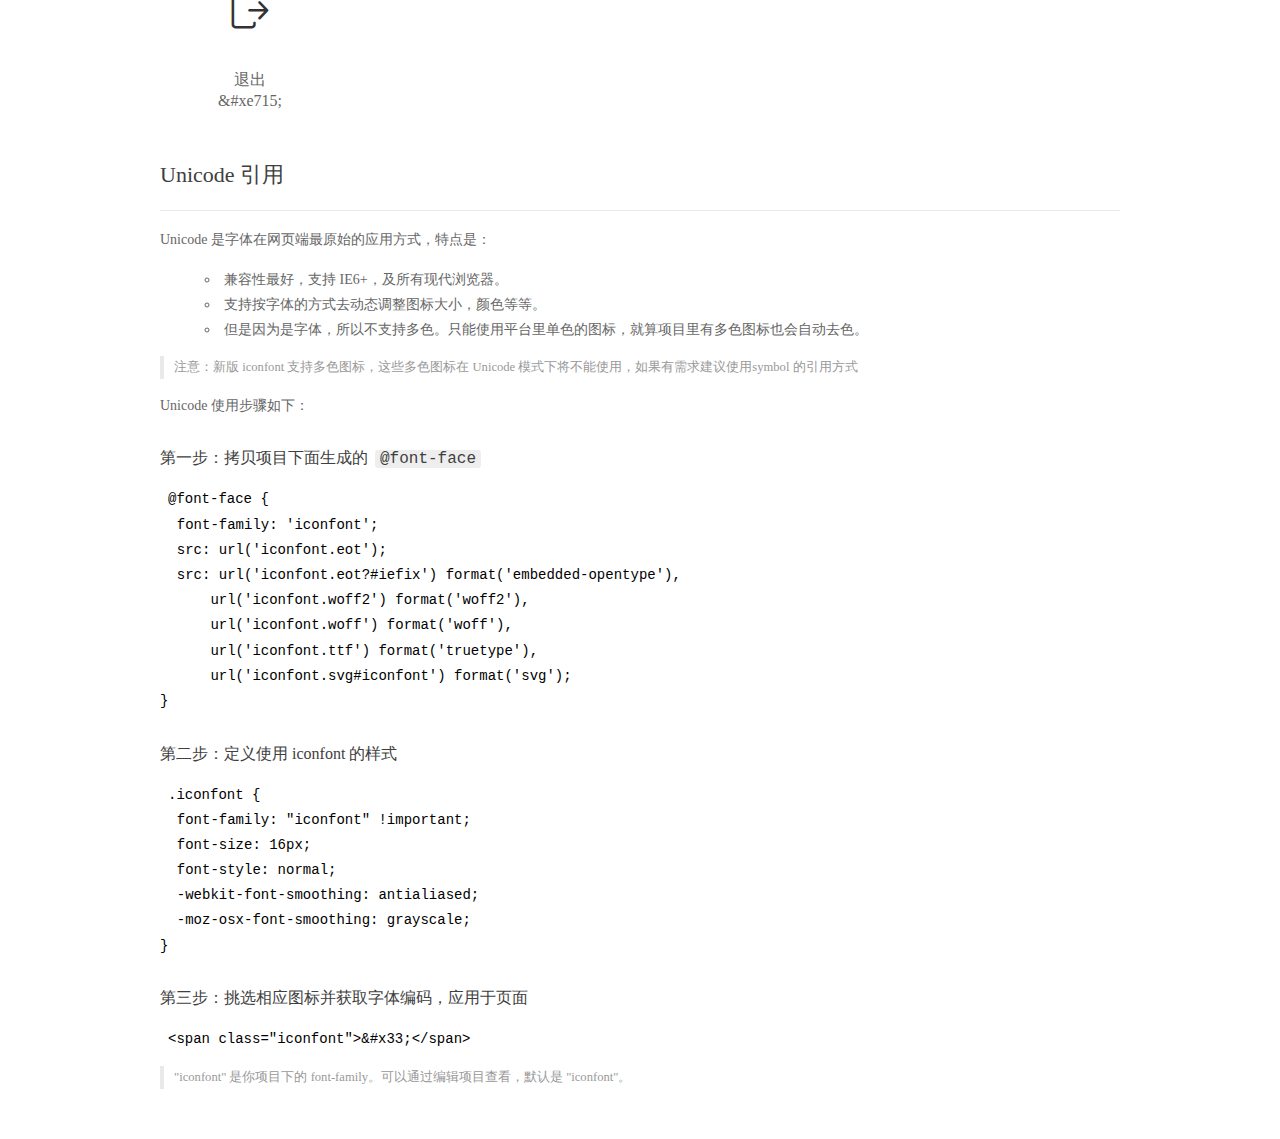
<file: web/static/assets/iconfont/demo_index.html>
<!DOCTYPE html>
<html>
<head>
  <meta charset="utf-8"/>
  <title>IconFont Demo</title>
  <link rel="shortcut icon" href="https://gtms04.alicdn.com/tps/i4/TB1_oz6GVXXXXaFXpXXJDFnIXXX-64-64.ico" type="image/x-icon"/>
  <link rel="stylesheet" href="https://g.alicdn.com/thx/cube/1.3.2/cube.min.css">
  <link rel="stylesheet" href="demo.css">
  <link rel="stylesheet" href="iconfont.css">
  <script src="iconfont.js"></script>
  <!-- jQuery -->
  <script src="https://a1.alicdn.com/oss/uploads/2018/12/26/7bfddb60-08e8-11e9-9b04-53e73bb6408b.js"></script>
  <!-- 代码高亮 -->
  <script src="https://a1.alicdn.com/oss/uploads/2018/12/26/a3f714d0-08e6-11e9-8a15-ebf944d7534c.js"></script>
</head>
<body>
  <div class="main">
    <h1 class="logo"><a href="https://www.iconfont.cn/" title="iconfont 首页" target="_blank">&#xe86b;</a></h1>
    <div class="nav-tabs">
      <ul id="tabs" class="dib-box">
        <li class="dib active"><span>Unicode</span></li>
        <li class="dib"><span>Font class</span></li>
        <li class="dib"><span>Symbol</span></li>
      </ul>
      
      <a href="https://www.iconfont.cn/manage/index?manage_type=myprojects&projectId=1052003" target="_blank" class="nav-more">查看项目</a>
      
    </div>
    <div class="tab-container">
      <div class="content unicode" style="display: block;">
          <ul class="icon_lists dib-box">
          
            <li class="dib">
              <span class="icon iconfont">&#xe679;</span>
                <div class="name">密码</div>
                <div class="code-name">&amp;#xe679;</div>
              </li>
          
            <li class="dib">
              <span class="icon iconfont">&#xe64f;</span>
                <div class="name">日志</div>
                <div class="code-name">&amp;#xe64f;</div>
              </li>
          
            <li class="dib">
              <span class="icon iconfont">&#xe66c;</span>
                <div class="name">搜索</div>
                <div class="code-name">&amp;#xe66c;</div>
              </li>
          
            <li class="dib">
              <span class="icon iconfont">&#xe69c;</span>
                <div class="name">文件</div>
                <div class="code-name">&amp;#xe69c;</div>
              </li>
          
            <li class="dib">
              <span class="icon iconfont">&#xe651;</span>
                <div class="name">盒</div>
                <div class="code-name">&amp;#xe651;</div>
              </li>
          
            <li class="dib">
              <span class="icon iconfont">&#xe656;</span>
                <div class="name">文件</div>
                <div class="code-name">&amp;#xe656;</div>
              </li>
          
            <li class="dib">
              <span class="icon iconfont">&#xe60c;</span>
                <div class="name">消息</div>
                <div class="code-name">&amp;#xe60c;</div>
              </li>
          
            <li class="dib">
              <span class="icon iconfont">&#xe603;</span>
                <div class="name">用户</div>
                <div class="code-name">&amp;#xe603;</div>
              </li>
          
            <li class="dib">
              <span class="icon iconfont">&#xe715;</span>
                <div class="name">退出</div>
                <div class="code-name">&amp;#xe715;</div>
              </li>
          
          </ul>
          <div class="article markdown">
          <h2 id="unicode-">Unicode 引用</h2>
          <hr>

          <p>Unicode 是字体在网页端最原始的应用方式，特点是：</p>
          <ul>
            <li>兼容性最好，支持 IE6+，及所有现代浏览器。</li>
            <li>支持按字体的方式去动态调整图标大小，颜色等等。</li>
            <li>但是因为是字体，所以不支持多色。只能使用平台里单色的图标，就算项目里有多色图标也会自动去色。</li>
          </ul>
          <blockquote>
            <p>注意：新版 iconfont 支持多色图标，这些多色图标在 Unicode 模式下将不能使用，如果有需求建议使用symbol 的引用方式</p>
          </blockquote>
          <p>Unicode 使用步骤如下：</p>
          <h3 id="-font-face">第一步：拷贝项目下面生成的 <code>@font-face</code></h3>
<pre><code class="language-css"
>@font-face {
  font-family: 'iconfont';
  src: url('iconfont.eot');
  src: url('iconfont.eot?#iefix') format('embedded-opentype'),
      url('iconfont.woff2') format('woff2'),
      url('iconfont.woff') format('woff'),
      url('iconfont.ttf') format('truetype'),
      url('iconfont.svg#iconfont') format('svg');
}
</code></pre>
          <h3 id="-iconfont-">第二步：定义使用 iconfont 的样式</h3>
<pre><code class="language-css"
>.iconfont {
  font-family: "iconfont" !important;
  font-size: 16px;
  font-style: normal;
  -webkit-font-smoothing: antialiased;
  -moz-osx-font-smoothing: grayscale;
}
</code></pre>
          <h3 id="-">第三步：挑选相应图标并获取字体编码，应用于页面</h3>
<pre>
<code class="language-html"
>&lt;span class="iconfont"&gt;&amp;#x33;&lt;/span&gt;
</code></pre>
          <blockquote>
            <p>"iconfont" 是你项目下的 font-family。可以通过编辑项目查看，默认是 "iconfont"。</p>
          </blockquote>
          </div>
      </div>
      <div class="content font-class">
        <ul class="icon_lists dib-box">
          
          <li class="dib">
            <span class="icon iconfont icon-mima"></span>
            <div class="name">
              密码
            </div>
            <div class="code-name">.icon-mima
            </div>
          </li>
          
          <li class="dib">
            <span class="icon iconfont icon-rizhi"></span>
            <div class="name">
              日志
            </div>
            <div class="code-name">.icon-rizhi
            </div>
          </li>
          
          <li class="dib">
            <span class="icon iconfont icon-sousuo1"></span>
            <div class="name">
              搜索
            </div>
            <div class="code-name">.icon-sousuo1
            </div>
          </li>
          
          <li class="dib">
            <span class="icon iconfont icon-wenjian"></span>
            <div class="name">
              文件
            </div>
            <div class="code-name">.icon-wenjian
            </div>
          </li>
          
          <li class="dib">
            <span class="icon iconfont icon-Box"></span>
            <div class="name">
              盒
            </div>
            <div class="code-name">.icon-Box
            </div>
          </li>
          
          <li class="dib">
            <span class="icon iconfont icon-jobfile"></span>
            <div class="name">
              文件
            </div>
            <div class="code-name">.icon-jobfile
            </div>
          </li>
          
          <li class="dib">
            <span class="icon iconfont icon-xiaoxi"></span>
            <div class="name">
              消息
            </div>
            <div class="code-name">.icon-xiaoxi
            </div>
          </li>
          
          <li class="dib">
            <span class="icon iconfont icon-yonghu"></span>
            <div class="name">
              用户
            </div>
            <div class="code-name">.icon-yonghu
            </div>
          </li>
          
          <li class="dib">
            <span class="icon iconfont icon-dingbudaohang-zhangh"></span>
            <div class="name">
              退出
            </div>
            <div class="code-name">.icon-dingbudaohang-zhangh
            </div>
          </li>
          
        </ul>
        <div class="article markdown">
        <h2 id="font-class-">font-class 引用</h2>
        <hr>

        <p>font-class 是 Unicode 使用方式的一种变种，主要是解决 Unicode 书写不直观，语意不明确的问题。</p>
        <p>与 Unicode 使用方式相比，具有如下特点：</p>
        <ul>
          <li>兼容性良好，支持 IE8+，及所有现代浏览器。</li>
          <li>相比于 Unicode 语意明确，书写更直观。可以很容易分辨这个 icon 是什么。</li>
          <li>因为使用 class 来定义图标，所以当要替换图标时，只需要修改 class 里面的 Unicode 引用。</li>
          <li>不过因为本质上还是使用的字体，所以多色图标还是不支持的。</li>
        </ul>
        <p>使用步骤如下：</p>
        <h3 id="-fontclass-">第一步：引入项目下面生成的 fontclass 代码：</h3>
<pre><code class="language-html">&lt;link rel="stylesheet" href="./iconfont.css"&gt;
</code></pre>
        <h3 id="-">第二步：挑选相应图标并获取类名，应用于页面：</h3>
<pre><code class="language-html">&lt;span class="iconfont icon-xxx"&gt;&lt;/span&gt;
</code></pre>
        <blockquote>
          <p>"
            iconfont" 是你项目下的 font-family。可以通过编辑项目查看，默认是 "iconfont"。</p>
        </blockquote>
      </div>
      </div>
      <div class="content symbol">
          <ul class="icon_lists dib-box">
          
            <li class="dib">
                <svg class="icon svg-icon" aria-hidden="true">
                  <use xlink:href="#icon-mima"></use>
                </svg>
                <div class="name">密码</div>
                <div class="code-name">#icon-mima</div>
            </li>
          
            <li class="dib">
                <svg class="icon svg-icon" aria-hidden="true">
                  <use xlink:href="#icon-rizhi"></use>
                </svg>
                <div class="name">日志</div>
                <div class="code-name">#icon-rizhi</div>
            </li>
          
            <li class="dib">
                <svg class="icon svg-icon" aria-hidden="true">
                  <use xlink:href="#icon-sousuo1"></use>
                </svg>
                <div class="name">搜索</div>
                <div class="code-name">#icon-sousuo1</div>
            </li>
          
            <li class="dib">
                <svg class="icon svg-icon" aria-hidden="true">
                  <use xlink:href="#icon-wenjian"></use>
                </svg>
                <div class="name">文件</div>
                <div class="code-name">#icon-wenjian</div>
            </li>
          
            <li class="dib">
                <svg class="icon svg-icon" aria-hidden="true">
                  <use xlink:href="#icon-Box"></use>
                </svg>
                <div class="name">盒</div>
                <div class="code-name">#icon-Box</div>
            </li>
          
            <li class="dib">
                <svg class="icon svg-icon" aria-hidden="true">
                  <use xlink:href="#icon-jobfile"></use>
                </svg>
                <div class="name">文件</div>
                <div class="code-name">#icon-jobfile</div>
            </li>
          
            <li class="dib">
                <svg class="icon svg-icon" aria-hidden="true">
                  <use xlink:href="#icon-xiaoxi"></use>
                </svg>
                <div class="name">消息</div>
                <div class="code-name">#icon-xiaoxi</div>
            </li>
          
            <li class="dib">
                <svg class="icon svg-icon" aria-hidden="true">
                  <use xlink:href="#icon-yonghu"></use>
                </svg>
                <div class="name">用户</div>
                <div class="code-name">#icon-yonghu</div>
            </li>
          
            <li class="dib">
                <svg class="icon svg-icon" aria-hidden="true">
                  <use xlink:href="#icon-dingbudaohang-zhangh"></use>
                </svg>
                <div class="name">退出</div>
                <div class="code-name">#icon-dingbudaohang-zhangh</div>
            </li>
          
          </ul>
          <div class="article markdown">
          <h2 id="symbol-">Symbol 引用</h2>
          <hr>

          <p>这是一种全新的使用方式，应该说这才是未来的主流，也是平台目前推荐的用法。相关介绍可以参考这篇<a href="">文章</a>
            这种用法其实是做了一个 SVG 的集合，与另外两种相比具有如下特点：</p>
          <ul>
            <li>支持多色图标了，不再受单色限制。</li>
            <li>通过一些技巧，支持像字体那样，通过 <code>font-size</code>, <code>color</code> 来调整样式。</li>
            <li>兼容性较差，支持 IE9+，及现代浏览器。</li>
            <li>浏览器渲染 SVG 的性能一般，还不如 png。</li>
          </ul>
          <p>使用步骤如下：</p>
          <h3 id="-symbol-">第一步：引入项目下面生成的 symbol 代码：</h3>
<pre><code class="language-html">&lt;script src="./iconfont.js"&gt;&lt;/script&gt;
</code></pre>
          <h3 id="-css-">第二步：加入通用 CSS 代码（引入一次就行）：</h3>
<pre><code class="language-html">&lt;style&gt;
.icon {
  width: 1em;
  height: 1em;
  vertical-align: -0.15em;
  fill: currentColor;
  overflow: hidden;
}
&lt;/style&gt;
</code></pre>
          <h3 id="-">第三步：挑选相应图标并获取类名，应用于页面：</h3>
<pre><code class="language-html">&lt;svg class="icon" aria-hidden="true"&gt;
  &lt;use xlink:href="#icon-xxx"&gt;&lt;/use&gt;
&lt;/svg&gt;
</code></pre>
          </div>
      </div>

    </div>
  </div>
  <script>
  $(document).ready(function () {
      $('.tab-container .content:first').show()

      $('#tabs li').click(function (e) {
        var tabContent = $('.tab-container .content')
        var index = $(this).index()

        if ($(this).hasClass('active')) {
          return
        } else {
          $('#tabs li').removeClass('active')
          $(this).addClass('active')

          tabContent.hide().eq(index).fadeIn()
        }
      })
    })
  </script>
</body>
</html>
</file>
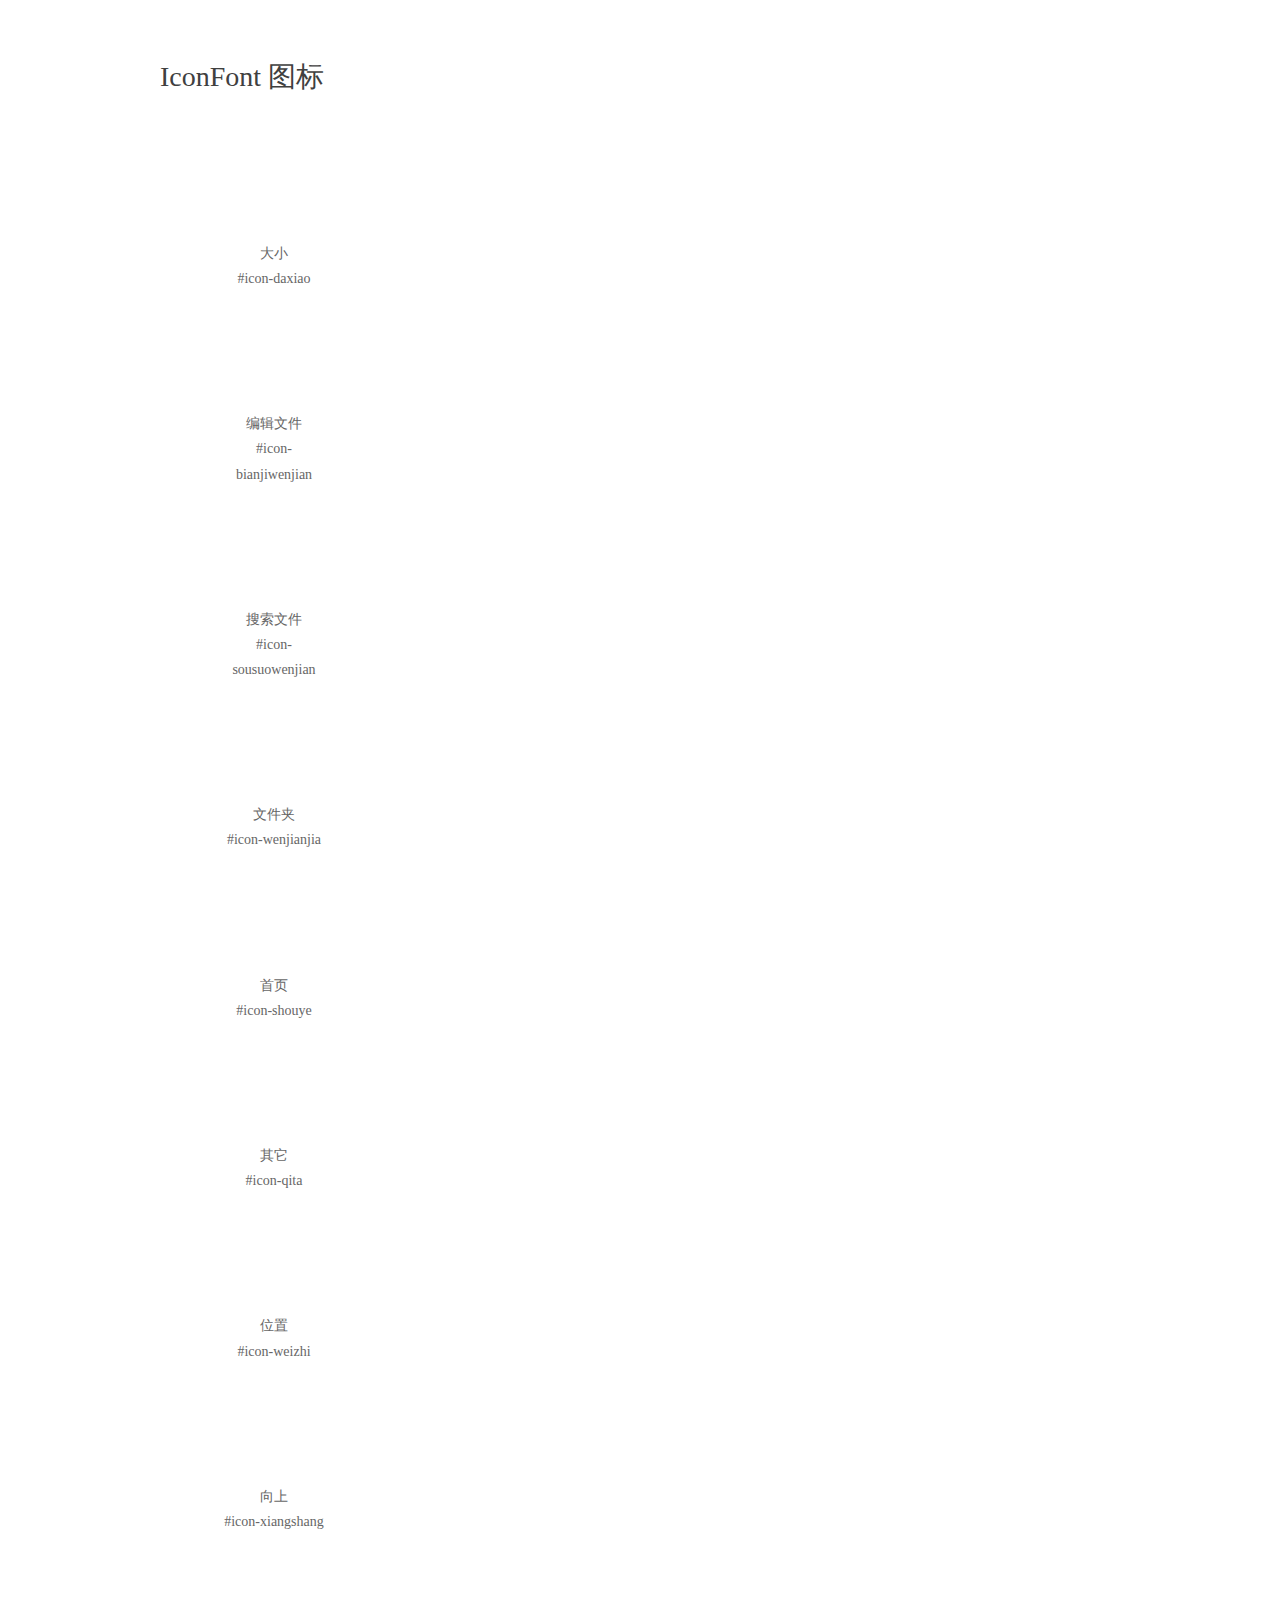
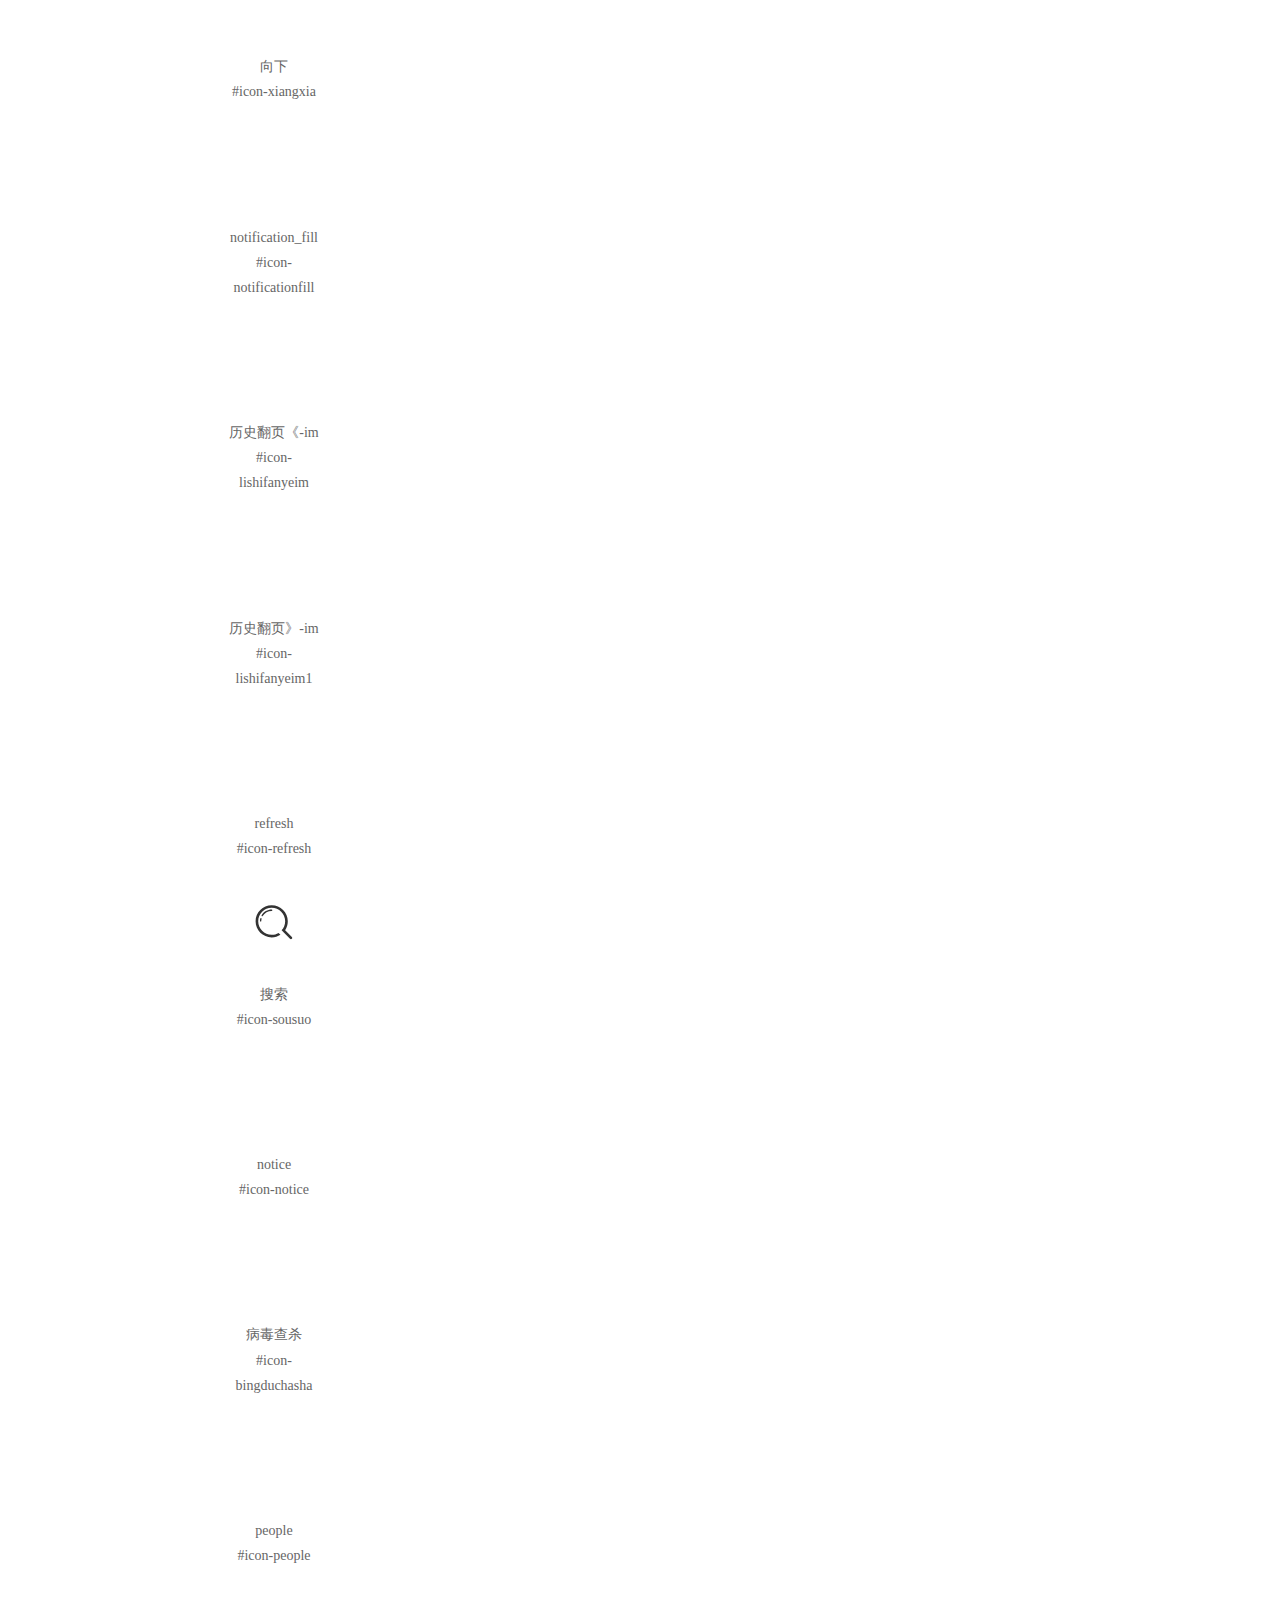
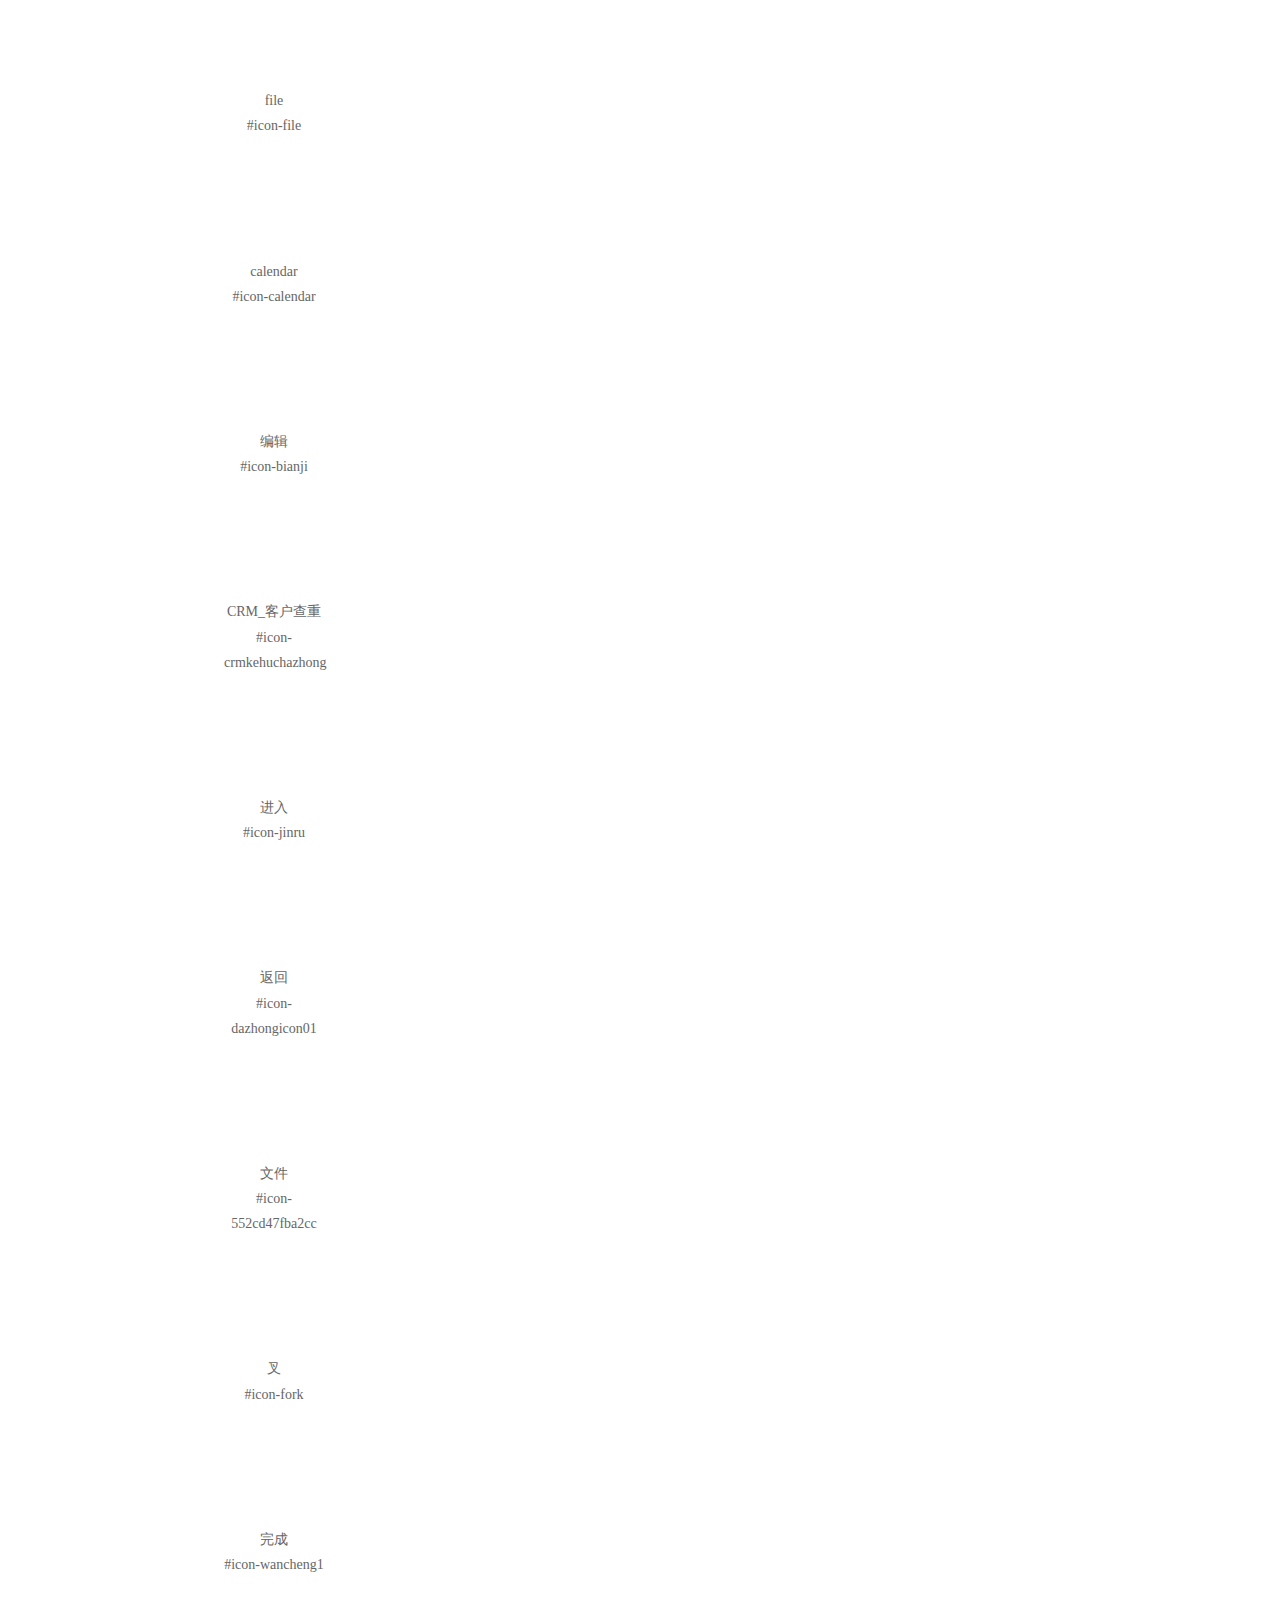
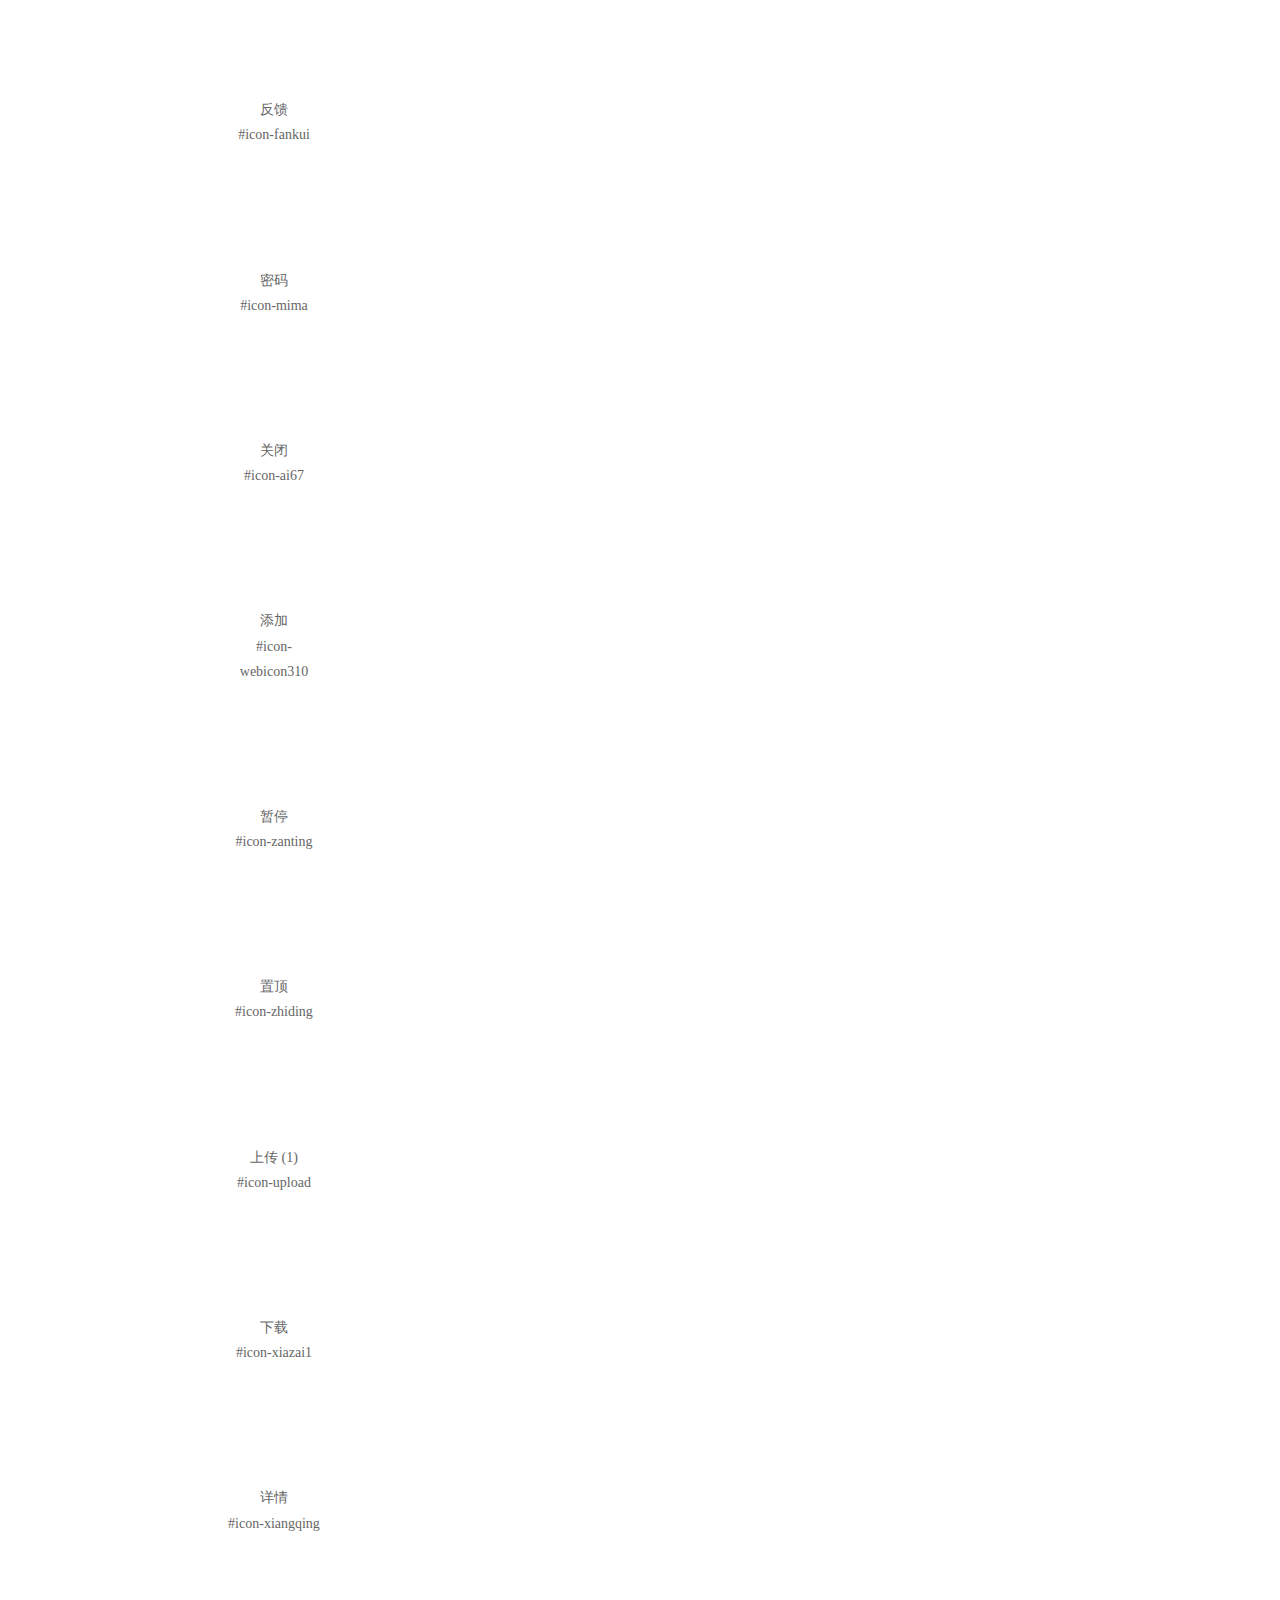
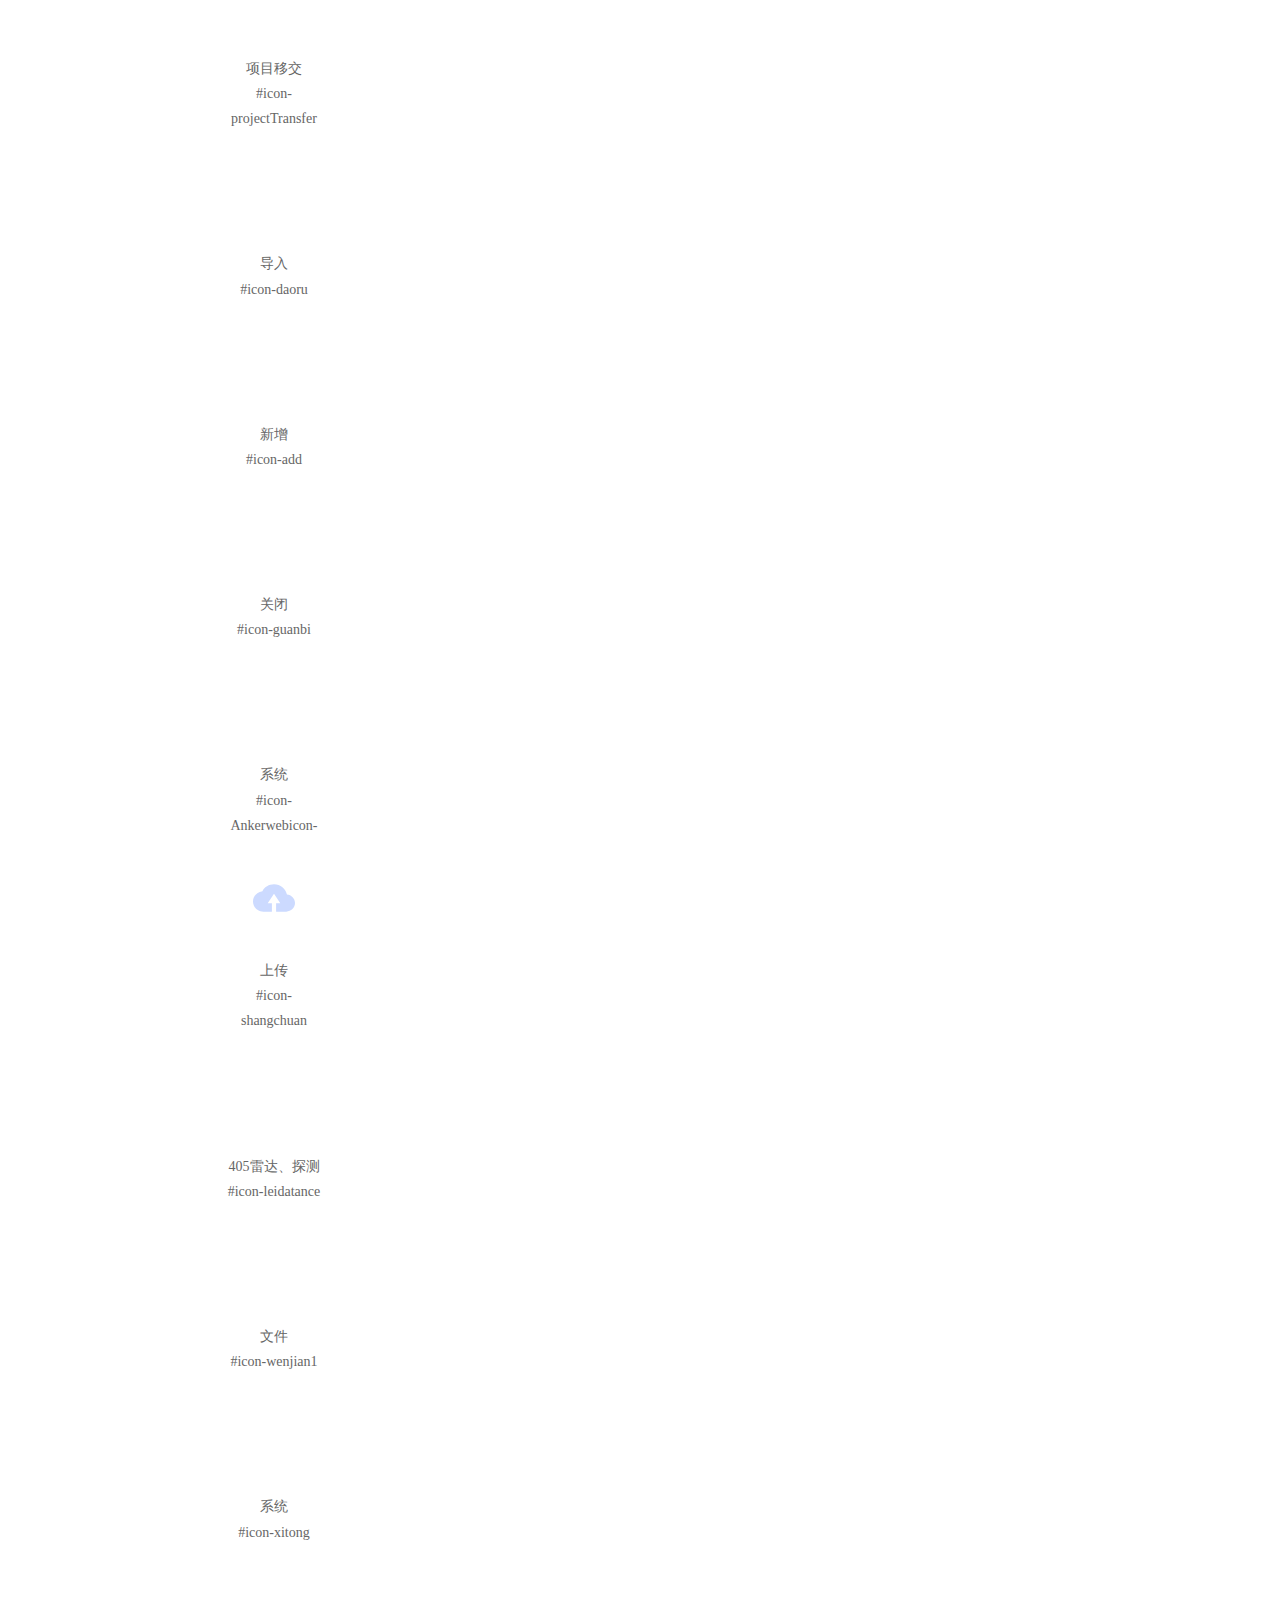
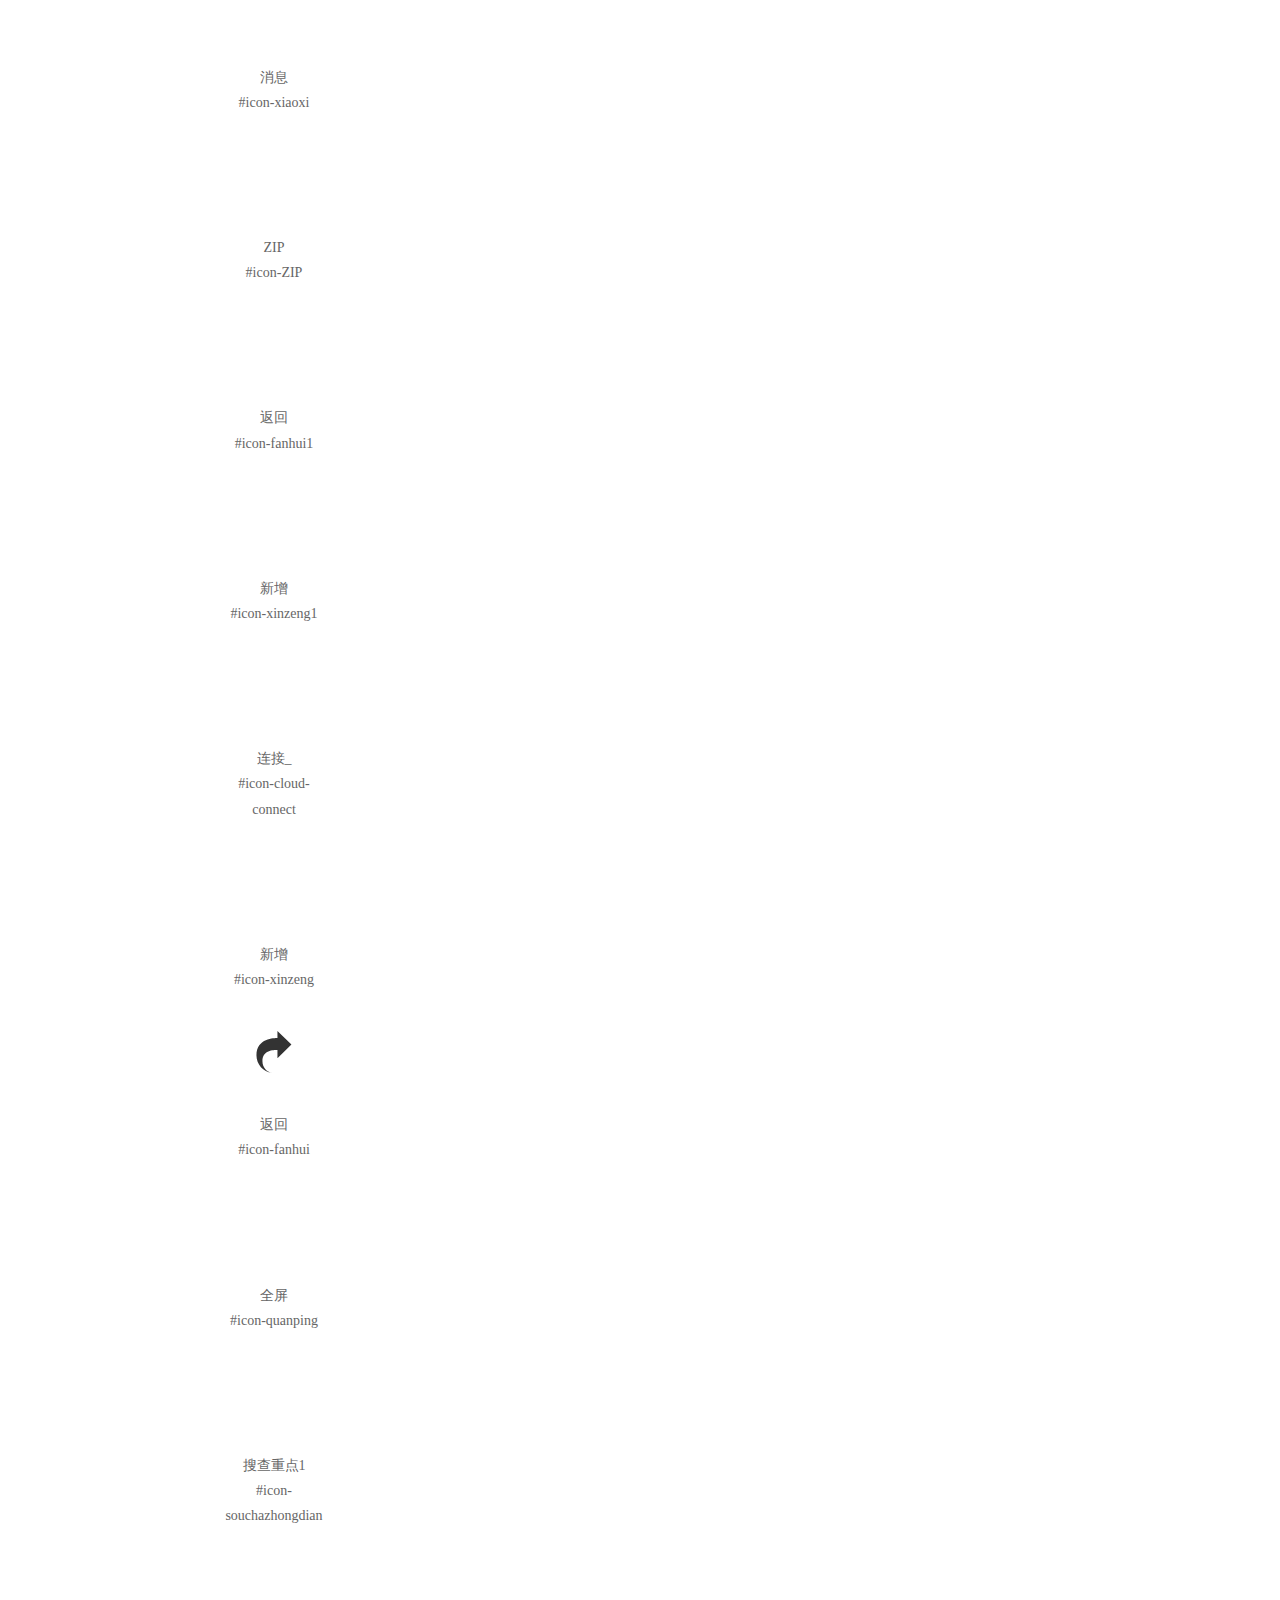
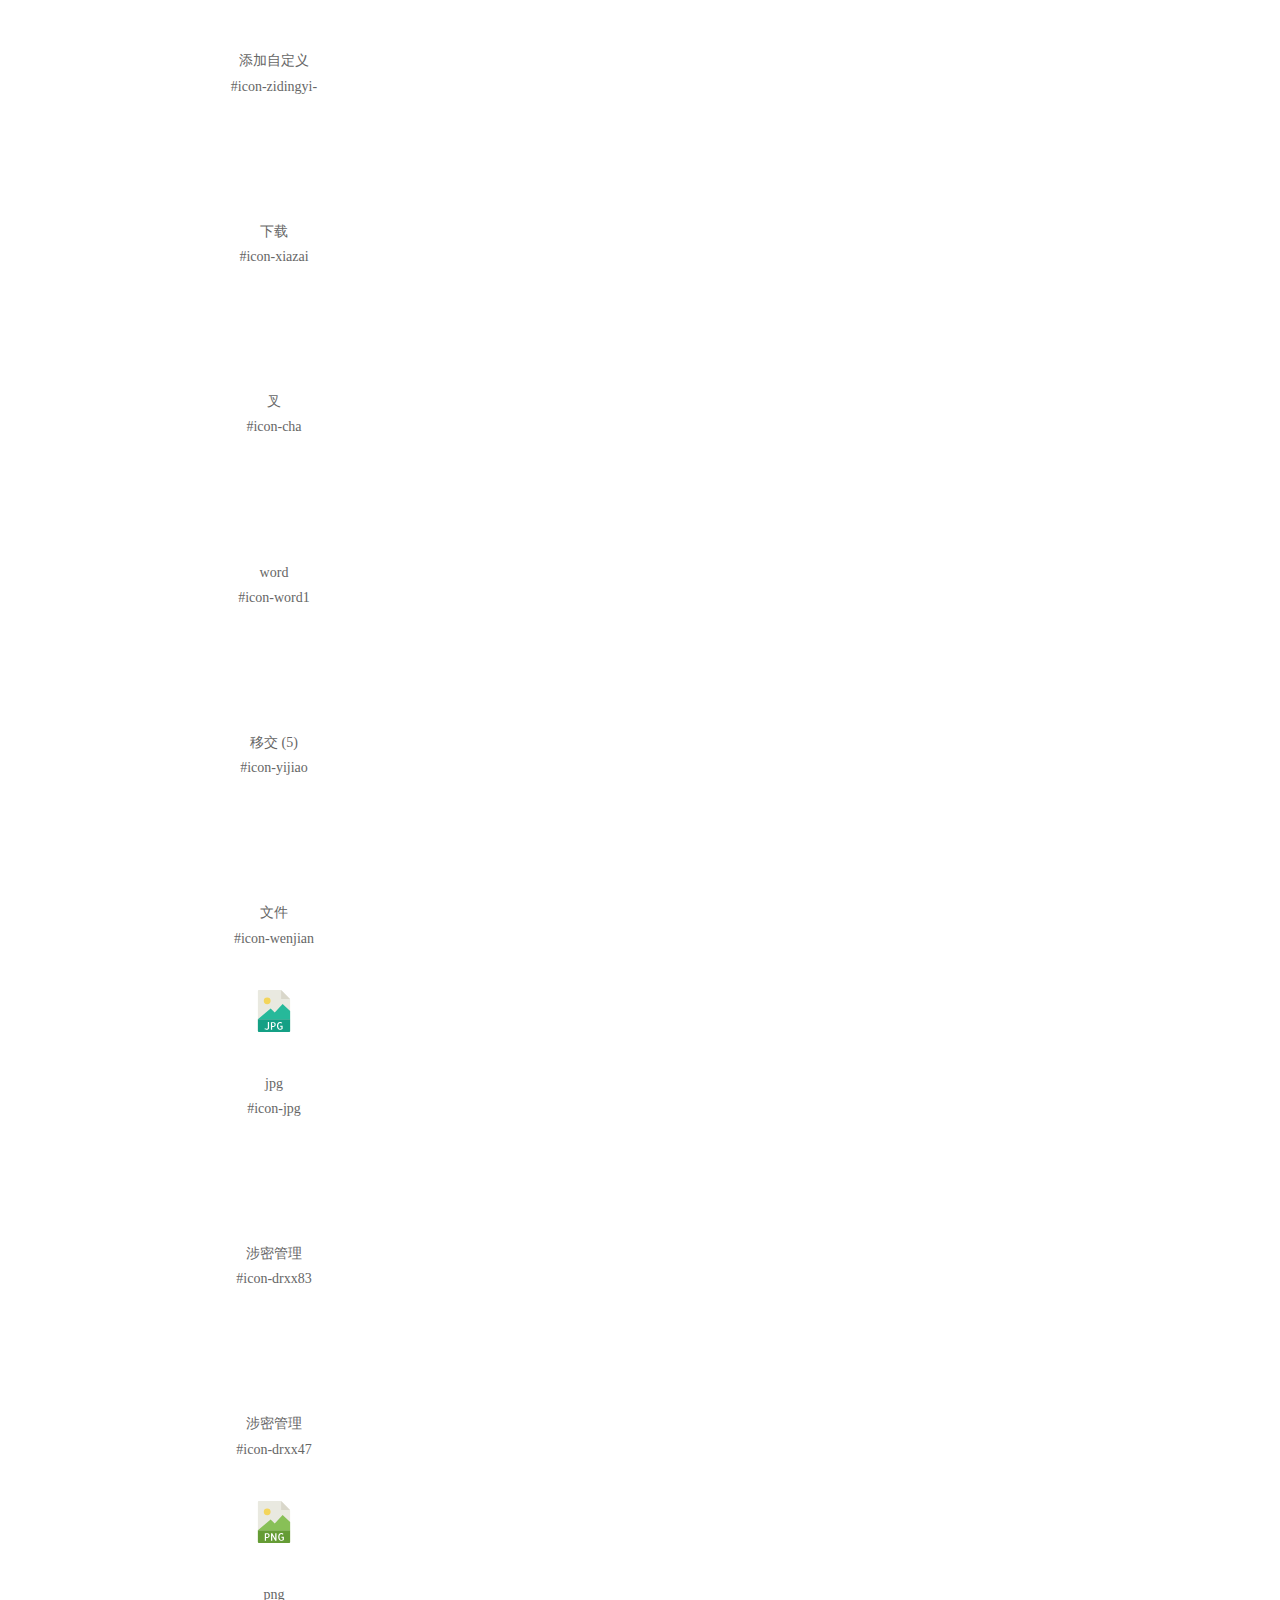
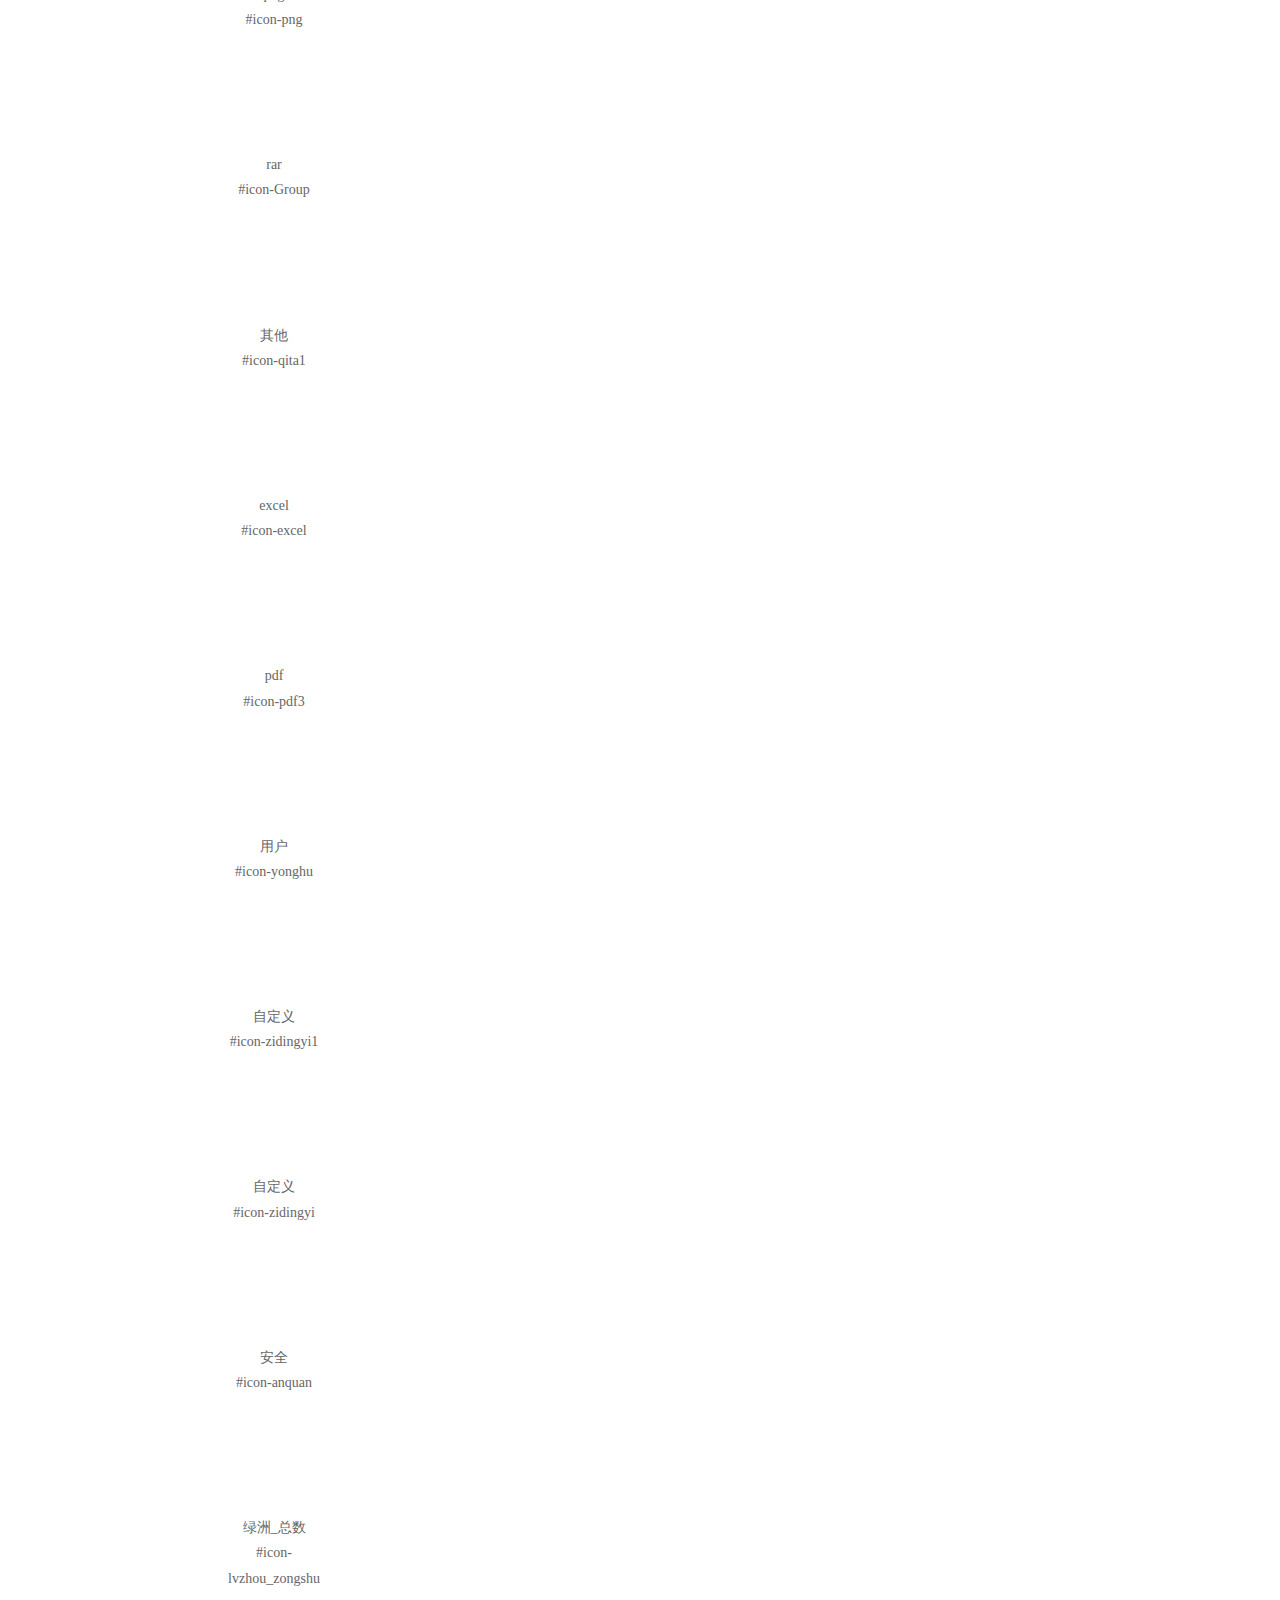
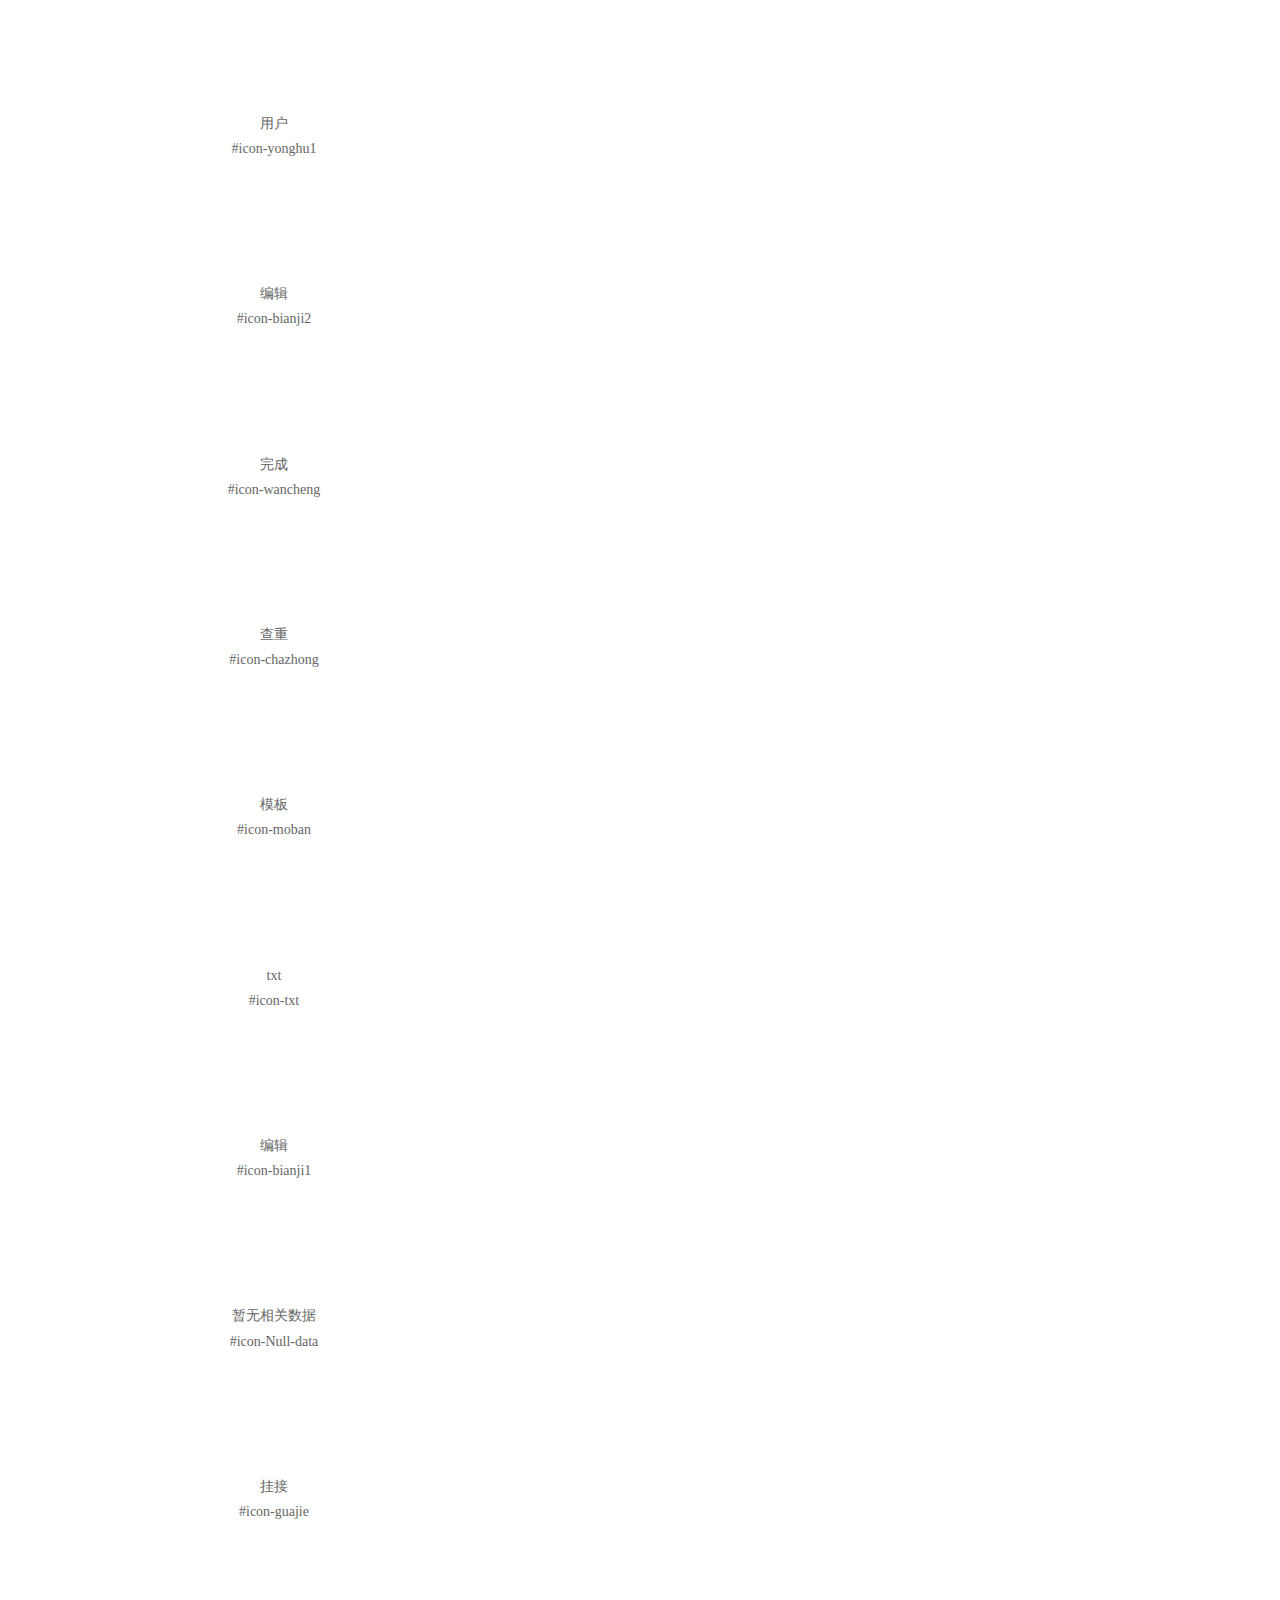
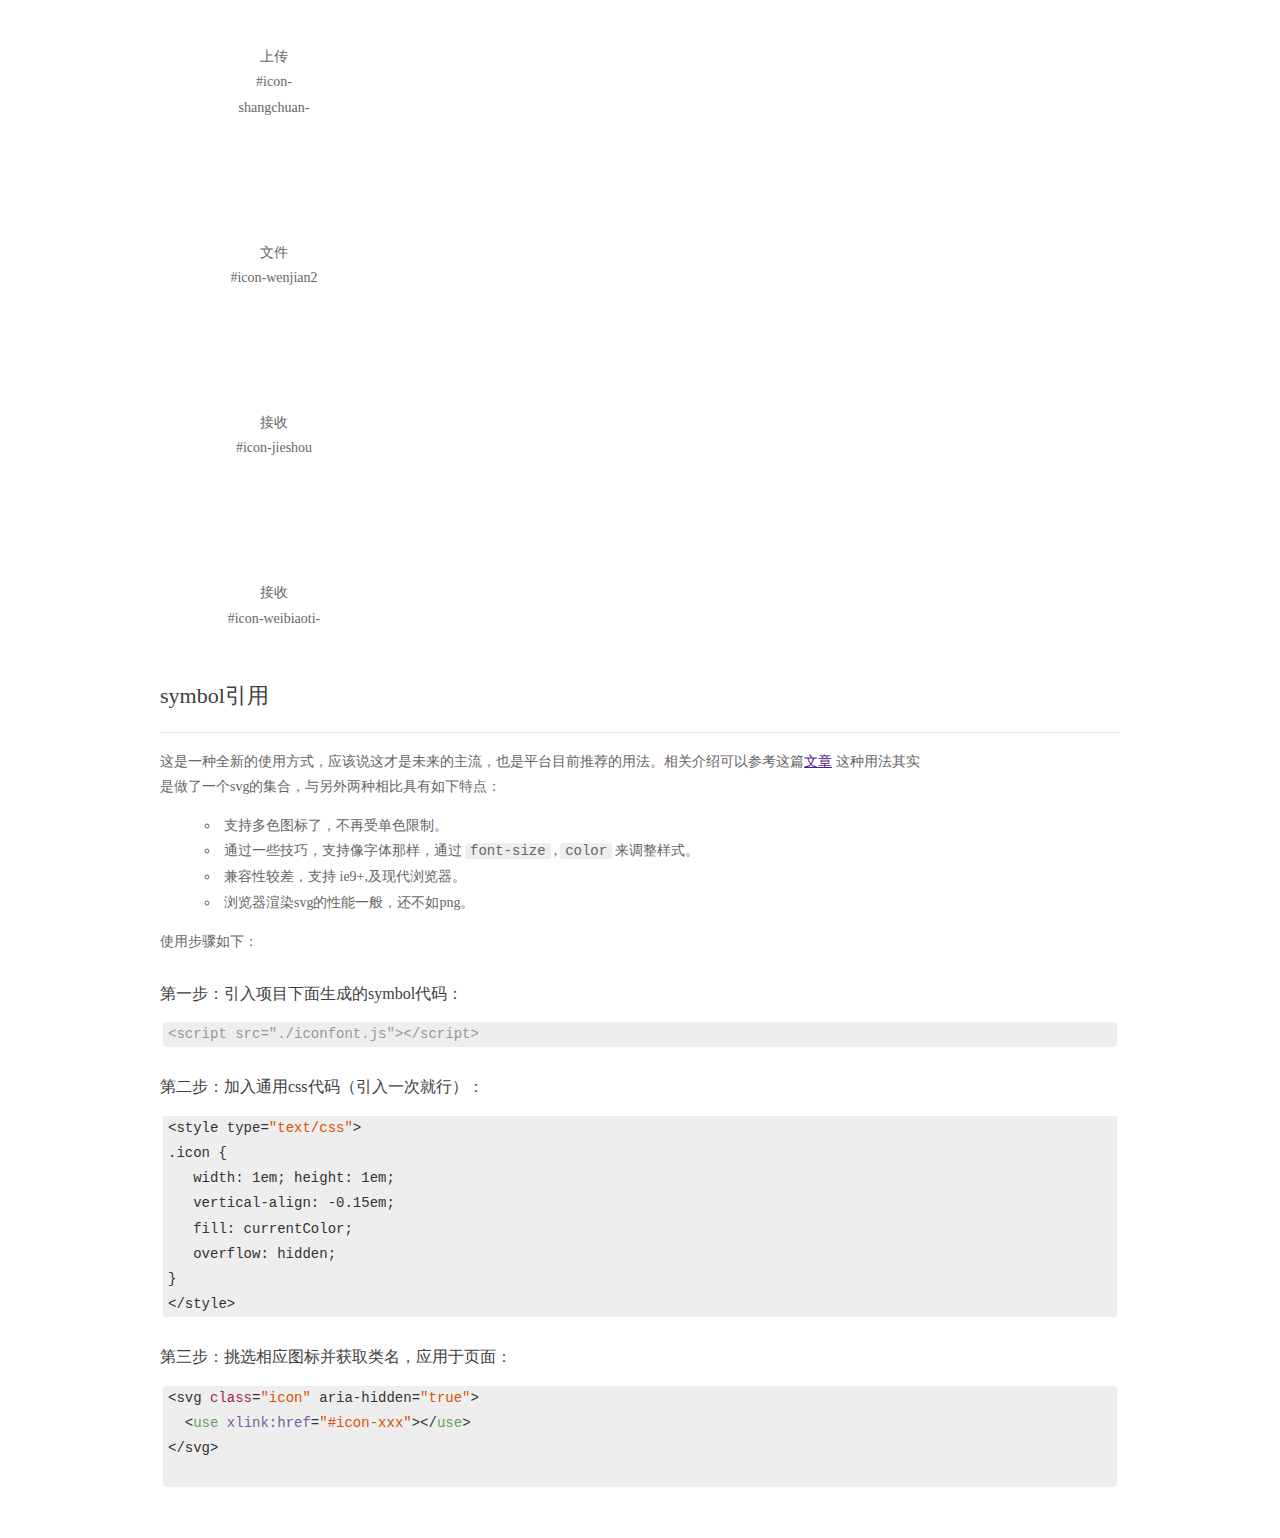
<file: web/static/assets/iconfont/demo_symbol.html>
<!DOCTYPE html>
<html>
<head>
    <meta charset="utf-8"/>
    <title>IconFont</title>
    <link rel="stylesheet" href="demo.css">
    <script src="iconfont.js"></script>

    <style type="text/css">
        .icon {
          /* 通过设置 font-size 来改变图标大小 */
          width: 1em; height: 1em;
          /* 图标和文字相邻时，垂直对齐 */
          vertical-align: -0.15em;
          /* 通过设置 color 来改变 SVG 的颜色/fill */
          fill: currentColor;
          /* path 和 stroke 溢出 viewBox 部分在 IE 下会显示
             normalize.css 中也包含这行 */
          overflow: hidden;
        }

    </style>
</head>
<body>
    <div class="main markdown">
        <h1>IconFont 图标</h1>
        <ul class="icon_lists clear">
            
                <li>
                    <svg class="icon" aria-hidden="true">
                        <use xlink:href="#icon-daxiao"></use>
                    </svg>
                    <div class="name">大小</div>
                    <div class="fontclass">#icon-daxiao</div>
                </li>
            
                <li>
                    <svg class="icon" aria-hidden="true">
                        <use xlink:href="#icon-bianjiwenjian"></use>
                    </svg>
                    <div class="name">编辑文件</div>
                    <div class="fontclass">#icon-bianjiwenjian</div>
                </li>
            
                <li>
                    <svg class="icon" aria-hidden="true">
                        <use xlink:href="#icon-sousuowenjian"></use>
                    </svg>
                    <div class="name">搜索文件</div>
                    <div class="fontclass">#icon-sousuowenjian</div>
                </li>
            
                <li>
                    <svg class="icon" aria-hidden="true">
                        <use xlink:href="#icon-wenjianjia"></use>
                    </svg>
                    <div class="name">文件夹</div>
                    <div class="fontclass">#icon-wenjianjia</div>
                </li>
            
                <li>
                    <svg class="icon" aria-hidden="true">
                        <use xlink:href="#icon-shouye"></use>
                    </svg>
                    <div class="name">首页</div>
                    <div class="fontclass">#icon-shouye</div>
                </li>
            
                <li>
                    <svg class="icon" aria-hidden="true">
                        <use xlink:href="#icon-qita"></use>
                    </svg>
                    <div class="name">其它</div>
                    <div class="fontclass">#icon-qita</div>
                </li>
            
                <li>
                    <svg class="icon" aria-hidden="true">
                        <use xlink:href="#icon-weizhi"></use>
                    </svg>
                    <div class="name">位置</div>
                    <div class="fontclass">#icon-weizhi</div>
                </li>
            
                <li>
                    <svg class="icon" aria-hidden="true">
                        <use xlink:href="#icon-xiangshang"></use>
                    </svg>
                    <div class="name">向上</div>
                    <div class="fontclass">#icon-xiangshang</div>
                </li>
            
                <li>
                    <svg class="icon" aria-hidden="true">
                        <use xlink:href="#icon-xiangxia"></use>
                    </svg>
                    <div class="name">向下</div>
                    <div class="fontclass">#icon-xiangxia</div>
                </li>
            
                <li>
                    <svg class="icon" aria-hidden="true">
                        <use xlink:href="#icon-notificationfill"></use>
                    </svg>
                    <div class="name">notification_fill</div>
                    <div class="fontclass">#icon-notificationfill</div>
                </li>
            
                <li>
                    <svg class="icon" aria-hidden="true">
                        <use xlink:href="#icon-lishifanyeim"></use>
                    </svg>
                    <div class="name">历史翻页《-im</div>
                    <div class="fontclass">#icon-lishifanyeim</div>
                </li>
            
                <li>
                    <svg class="icon" aria-hidden="true">
                        <use xlink:href="#icon-lishifanyeim1"></use>
                    </svg>
                    <div class="name">历史翻页》-im</div>
                    <div class="fontclass">#icon-lishifanyeim1</div>
                </li>
            
                <li>
                    <svg class="icon" aria-hidden="true">
                        <use xlink:href="#icon-refresh"></use>
                    </svg>
                    <div class="name">refresh</div>
                    <div class="fontclass">#icon-refresh</div>
                </li>
            
                <li>
                    <svg class="icon" aria-hidden="true">
                        <use xlink:href="#icon-sousuo"></use>
                    </svg>
                    <div class="name">搜索</div>
                    <div class="fontclass">#icon-sousuo</div>
                </li>
            
                <li>
                    <svg class="icon" aria-hidden="true">
                        <use xlink:href="#icon-notice"></use>
                    </svg>
                    <div class="name">notice</div>
                    <div class="fontclass">#icon-notice</div>
                </li>
            
                <li>
                    <svg class="icon" aria-hidden="true">
                        <use xlink:href="#icon-bingduchasha"></use>
                    </svg>
                    <div class="name">病毒查杀</div>
                    <div class="fontclass">#icon-bingduchasha</div>
                </li>
            
                <li>
                    <svg class="icon" aria-hidden="true">
                        <use xlink:href="#icon-people"></use>
                    </svg>
                    <div class="name">people</div>
                    <div class="fontclass">#icon-people</div>
                </li>
            
                <li>
                    <svg class="icon" aria-hidden="true">
                        <use xlink:href="#icon-file"></use>
                    </svg>
                    <div class="name">file</div>
                    <div class="fontclass">#icon-file</div>
                </li>
            
                <li>
                    <svg class="icon" aria-hidden="true">
                        <use xlink:href="#icon-calendar"></use>
                    </svg>
                    <div class="name">calendar</div>
                    <div class="fontclass">#icon-calendar</div>
                </li>
            
                <li>
                    <svg class="icon" aria-hidden="true">
                        <use xlink:href="#icon-bianji"></use>
                    </svg>
                    <div class="name">编辑</div>
                    <div class="fontclass">#icon-bianji</div>
                </li>
            
                <li>
                    <svg class="icon" aria-hidden="true">
                        <use xlink:href="#icon-crmkehuchazhong"></use>
                    </svg>
                    <div class="name">CRM_客户查重</div>
                    <div class="fontclass">#icon-crmkehuchazhong</div>
                </li>
            
                <li>
                    <svg class="icon" aria-hidden="true">
                        <use xlink:href="#icon-jinru"></use>
                    </svg>
                    <div class="name">进入</div>
                    <div class="fontclass">#icon-jinru</div>
                </li>
            
                <li>
                    <svg class="icon" aria-hidden="true">
                        <use xlink:href="#icon-dazhongicon01"></use>
                    </svg>
                    <div class="name">返回</div>
                    <div class="fontclass">#icon-dazhongicon01</div>
                </li>
            
                <li>
                    <svg class="icon" aria-hidden="true">
                        <use xlink:href="#icon-552cd47fba2cc"></use>
                    </svg>
                    <div class="name">文件</div>
                    <div class="fontclass">#icon-552cd47fba2cc</div>
                </li>
            
                <li>
                    <svg class="icon" aria-hidden="true">
                        <use xlink:href="#icon-fork"></use>
                    </svg>
                    <div class="name">叉</div>
                    <div class="fontclass">#icon-fork</div>
                </li>
            
                <li>
                    <svg class="icon" aria-hidden="true">
                        <use xlink:href="#icon-wancheng1"></use>
                    </svg>
                    <div class="name">完成</div>
                    <div class="fontclass">#icon-wancheng1</div>
                </li>
            
                <li>
                    <svg class="icon" aria-hidden="true">
                        <use xlink:href="#icon-fankui"></use>
                    </svg>
                    <div class="name">反馈</div>
                    <div class="fontclass">#icon-fankui</div>
                </li>
            
                <li>
                    <svg class="icon" aria-hidden="true">
                        <use xlink:href="#icon-mima"></use>
                    </svg>
                    <div class="name">密码</div>
                    <div class="fontclass">#icon-mima</div>
                </li>
            
                <li>
                    <svg class="icon" aria-hidden="true">
                        <use xlink:href="#icon-ai67"></use>
                    </svg>
                    <div class="name">关闭</div>
                    <div class="fontclass">#icon-ai67</div>
                </li>
            
                <li>
                    <svg class="icon" aria-hidden="true">
                        <use xlink:href="#icon-webicon310"></use>
                    </svg>
                    <div class="name">添加</div>
                    <div class="fontclass">#icon-webicon310</div>
                </li>
            
                <li>
                    <svg class="icon" aria-hidden="true">
                        <use xlink:href="#icon-zanting"></use>
                    </svg>
                    <div class="name">暂停</div>
                    <div class="fontclass">#icon-zanting</div>
                </li>
            
                <li>
                    <svg class="icon" aria-hidden="true">
                        <use xlink:href="#icon-zhiding"></use>
                    </svg>
                    <div class="name">置顶</div>
                    <div class="fontclass">#icon-zhiding</div>
                </li>
            
                <li>
                    <svg class="icon" aria-hidden="true">
                        <use xlink:href="#icon-upload"></use>
                    </svg>
                    <div class="name">上传 (1)</div>
                    <div class="fontclass">#icon-upload</div>
                </li>
            
                <li>
                    <svg class="icon" aria-hidden="true">
                        <use xlink:href="#icon-xiazai1"></use>
                    </svg>
                    <div class="name">下载</div>
                    <div class="fontclass">#icon-xiazai1</div>
                </li>
            
                <li>
                    <svg class="icon" aria-hidden="true">
                        <use xlink:href="#icon-xiangqing"></use>
                    </svg>
                    <div class="name">详情</div>
                    <div class="fontclass">#icon-xiangqing</div>
                </li>
            
                <li>
                    <svg class="icon" aria-hidden="true">
                        <use xlink:href="#icon-projectTransfer"></use>
                    </svg>
                    <div class="name">项目移交</div>
                    <div class="fontclass">#icon-projectTransfer</div>
                </li>
            
                <li>
                    <svg class="icon" aria-hidden="true">
                        <use xlink:href="#icon-daoru"></use>
                    </svg>
                    <div class="name">导入</div>
                    <div class="fontclass">#icon-daoru</div>
                </li>
            
                <li>
                    <svg class="icon" aria-hidden="true">
                        <use xlink:href="#icon-add"></use>
                    </svg>
                    <div class="name">新增</div>
                    <div class="fontclass">#icon-add</div>
                </li>
            
                <li>
                    <svg class="icon" aria-hidden="true">
                        <use xlink:href="#icon-guanbi"></use>
                    </svg>
                    <div class="name">关闭</div>
                    <div class="fontclass">#icon-guanbi</div>
                </li>
            
                <li>
                    <svg class="icon" aria-hidden="true">
                        <use xlink:href="#icon-Ankerwebicon-"></use>
                    </svg>
                    <div class="name">系统</div>
                    <div class="fontclass">#icon-Ankerwebicon-</div>
                </li>
            
                <li>
                    <svg class="icon" aria-hidden="true">
                        <use xlink:href="#icon-shangchuan"></use>
                    </svg>
                    <div class="name">上传</div>
                    <div class="fontclass">#icon-shangchuan</div>
                </li>
            
                <li>
                    <svg class="icon" aria-hidden="true">
                        <use xlink:href="#icon-leidatance"></use>
                    </svg>
                    <div class="name">405雷达、探测</div>
                    <div class="fontclass">#icon-leidatance</div>
                </li>
            
                <li>
                    <svg class="icon" aria-hidden="true">
                        <use xlink:href="#icon-wenjian1"></use>
                    </svg>
                    <div class="name">文件</div>
                    <div class="fontclass">#icon-wenjian1</div>
                </li>
            
                <li>
                    <svg class="icon" aria-hidden="true">
                        <use xlink:href="#icon-xitong"></use>
                    </svg>
                    <div class="name">系统</div>
                    <div class="fontclass">#icon-xitong</div>
                </li>
            
                <li>
                    <svg class="icon" aria-hidden="true">
                        <use xlink:href="#icon-xiaoxi"></use>
                    </svg>
                    <div class="name">消息</div>
                    <div class="fontclass">#icon-xiaoxi</div>
                </li>
            
                <li>
                    <svg class="icon" aria-hidden="true">
                        <use xlink:href="#icon-ZIP"></use>
                    </svg>
                    <div class="name">ZIP</div>
                    <div class="fontclass">#icon-ZIP</div>
                </li>
            
                <li>
                    <svg class="icon" aria-hidden="true">
                        <use xlink:href="#icon-fanhui1"></use>
                    </svg>
                    <div class="name">返回</div>
                    <div class="fontclass">#icon-fanhui1</div>
                </li>
            
                <li>
                    <svg class="icon" aria-hidden="true">
                        <use xlink:href="#icon-xinzeng1"></use>
                    </svg>
                    <div class="name">新增</div>
                    <div class="fontclass">#icon-xinzeng1</div>
                </li>
            
                <li>
                    <svg class="icon" aria-hidden="true">
                        <use xlink:href="#icon-cloud-connect"></use>
                    </svg>
                    <div class="name">连接_</div>
                    <div class="fontclass">#icon-cloud-connect</div>
                </li>
            
                <li>
                    <svg class="icon" aria-hidden="true">
                        <use xlink:href="#icon-xinzeng"></use>
                    </svg>
                    <div class="name">新增</div>
                    <div class="fontclass">#icon-xinzeng</div>
                </li>
            
                <li>
                    <svg class="icon" aria-hidden="true">
                        <use xlink:href="#icon-fanhui"></use>
                    </svg>
                    <div class="name">返回</div>
                    <div class="fontclass">#icon-fanhui</div>
                </li>
            
                <li>
                    <svg class="icon" aria-hidden="true">
                        <use xlink:href="#icon-quanping"></use>
                    </svg>
                    <div class="name">全屏</div>
                    <div class="fontclass">#icon-quanping</div>
                </li>
            
                <li>
                    <svg class="icon" aria-hidden="true">
                        <use xlink:href="#icon-souchazhongdian"></use>
                    </svg>
                    <div class="name">搜查重点1</div>
                    <div class="fontclass">#icon-souchazhongdian</div>
                </li>
            
                <li>
                    <svg class="icon" aria-hidden="true">
                        <use xlink:href="#icon-zidingyi-"></use>
                    </svg>
                    <div class="name">添加自定义</div>
                    <div class="fontclass">#icon-zidingyi-</div>
                </li>
            
                <li>
                    <svg class="icon" aria-hidden="true">
                        <use xlink:href="#icon-xiazai"></use>
                    </svg>
                    <div class="name">下载</div>
                    <div class="fontclass">#icon-xiazai</div>
                </li>
            
                <li>
                    <svg class="icon" aria-hidden="true">
                        <use xlink:href="#icon-cha"></use>
                    </svg>
                    <div class="name">叉</div>
                    <div class="fontclass">#icon-cha</div>
                </li>
            
                <li>
                    <svg class="icon" aria-hidden="true">
                        <use xlink:href="#icon-word1"></use>
                    </svg>
                    <div class="name">word</div>
                    <div class="fontclass">#icon-word1</div>
                </li>
            
                <li>
                    <svg class="icon" aria-hidden="true">
                        <use xlink:href="#icon-yijiao"></use>
                    </svg>
                    <div class="name">移交 (5)</div>
                    <div class="fontclass">#icon-yijiao</div>
                </li>
            
                <li>
                    <svg class="icon" aria-hidden="true">
                        <use xlink:href="#icon-wenjian"></use>
                    </svg>
                    <div class="name">文件</div>
                    <div class="fontclass">#icon-wenjian</div>
                </li>
            
                <li>
                    <svg class="icon" aria-hidden="true">
                        <use xlink:href="#icon-jpg"></use>
                    </svg>
                    <div class="name">jpg</div>
                    <div class="fontclass">#icon-jpg</div>
                </li>
            
                <li>
                    <svg class="icon" aria-hidden="true">
                        <use xlink:href="#icon-drxx83"></use>
                    </svg>
                    <div class="name">涉密管理</div>
                    <div class="fontclass">#icon-drxx83</div>
                </li>
            
                <li>
                    <svg class="icon" aria-hidden="true">
                        <use xlink:href="#icon-drxx47"></use>
                    </svg>
                    <div class="name">涉密管理</div>
                    <div class="fontclass">#icon-drxx47</div>
                </li>
            
                <li>
                    <svg class="icon" aria-hidden="true">
                        <use xlink:href="#icon-png"></use>
                    </svg>
                    <div class="name">png</div>
                    <div class="fontclass">#icon-png</div>
                </li>
            
                <li>
                    <svg class="icon" aria-hidden="true">
                        <use xlink:href="#icon-Group"></use>
                    </svg>
                    <div class="name">rar</div>
                    <div class="fontclass">#icon-Group</div>
                </li>
            
                <li>
                    <svg class="icon" aria-hidden="true">
                        <use xlink:href="#icon-qita1"></use>
                    </svg>
                    <div class="name">其他</div>
                    <div class="fontclass">#icon-qita1</div>
                </li>
            
                <li>
                    <svg class="icon" aria-hidden="true">
                        <use xlink:href="#icon-excel"></use>
                    </svg>
                    <div class="name">excel</div>
                    <div class="fontclass">#icon-excel</div>
                </li>
            
                <li>
                    <svg class="icon" aria-hidden="true">
                        <use xlink:href="#icon-pdf3"></use>
                    </svg>
                    <div class="name">pdf</div>
                    <div class="fontclass">#icon-pdf3</div>
                </li>
            
                <li>
                    <svg class="icon" aria-hidden="true">
                        <use xlink:href="#icon-yonghu"></use>
                    </svg>
                    <div class="name">用户</div>
                    <div class="fontclass">#icon-yonghu</div>
                </li>
            
                <li>
                    <svg class="icon" aria-hidden="true">
                        <use xlink:href="#icon-zidingyi1"></use>
                    </svg>
                    <div class="name">自定义</div>
                    <div class="fontclass">#icon-zidingyi1</div>
                </li>
            
                <li>
                    <svg class="icon" aria-hidden="true">
                        <use xlink:href="#icon-zidingyi"></use>
                    </svg>
                    <div class="name">自定义</div>
                    <div class="fontclass">#icon-zidingyi</div>
                </li>
            
                <li>
                    <svg class="icon" aria-hidden="true">
                        <use xlink:href="#icon-anquan"></use>
                    </svg>
                    <div class="name">安全</div>
                    <div class="fontclass">#icon-anquan</div>
                </li>
            
                <li>
                    <svg class="icon" aria-hidden="true">
                        <use xlink:href="#icon-lvzhou_zongshu"></use>
                    </svg>
                    <div class="name">绿洲_总数</div>
                    <div class="fontclass">#icon-lvzhou_zongshu</div>
                </li>
            
                <li>
                    <svg class="icon" aria-hidden="true">
                        <use xlink:href="#icon-yonghu1"></use>
                    </svg>
                    <div class="name">用户</div>
                    <div class="fontclass">#icon-yonghu1</div>
                </li>
            
                <li>
                    <svg class="icon" aria-hidden="true">
                        <use xlink:href="#icon-bianji2"></use>
                    </svg>
                    <div class="name">编辑</div>
                    <div class="fontclass">#icon-bianji2</div>
                </li>
            
                <li>
                    <svg class="icon" aria-hidden="true">
                        <use xlink:href="#icon-wancheng"></use>
                    </svg>
                    <div class="name">完成</div>
                    <div class="fontclass">#icon-wancheng</div>
                </li>
            
                <li>
                    <svg class="icon" aria-hidden="true">
                        <use xlink:href="#icon-chazhong"></use>
                    </svg>
                    <div class="name">查重</div>
                    <div class="fontclass">#icon-chazhong</div>
                </li>
            
                <li>
                    <svg class="icon" aria-hidden="true">
                        <use xlink:href="#icon-moban"></use>
                    </svg>
                    <div class="name">模板</div>
                    <div class="fontclass">#icon-moban</div>
                </li>
            
                <li>
                    <svg class="icon" aria-hidden="true">
                        <use xlink:href="#icon-txt"></use>
                    </svg>
                    <div class="name">txt</div>
                    <div class="fontclass">#icon-txt</div>
                </li>
            
                <li>
                    <svg class="icon" aria-hidden="true">
                        <use xlink:href="#icon-bianji1"></use>
                    </svg>
                    <div class="name">编辑</div>
                    <div class="fontclass">#icon-bianji1</div>
                </li>
            
                <li>
                    <svg class="icon" aria-hidden="true">
                        <use xlink:href="#icon-Null-data"></use>
                    </svg>
                    <div class="name">暂无相关数据</div>
                    <div class="fontclass">#icon-Null-data</div>
                </li>
            
                <li>
                    <svg class="icon" aria-hidden="true">
                        <use xlink:href="#icon-guajie"></use>
                    </svg>
                    <div class="name">挂接</div>
                    <div class="fontclass">#icon-guajie</div>
                </li>
            
                <li>
                    <svg class="icon" aria-hidden="true">
                        <use xlink:href="#icon-shangchuan-"></use>
                    </svg>
                    <div class="name">上传</div>
                    <div class="fontclass">#icon-shangchuan-</div>
                </li>
            
                <li>
                    <svg class="icon" aria-hidden="true">
                        <use xlink:href="#icon-wenjian2"></use>
                    </svg>
                    <div class="name">文件</div>
                    <div class="fontclass">#icon-wenjian2</div>
                </li>
            
                <li>
                    <svg class="icon" aria-hidden="true">
                        <use xlink:href="#icon-jieshou"></use>
                    </svg>
                    <div class="name">接收</div>
                    <div class="fontclass">#icon-jieshou</div>
                </li>
            
                <li>
                    <svg class="icon" aria-hidden="true">
                        <use xlink:href="#icon-weibiaoti-"></use>
                    </svg>
                    <div class="name">接收</div>
                    <div class="fontclass">#icon-weibiaoti-</div>
                </li>
            
        </ul>


        <h2 id="symbol-">symbol引用</h2>
        <hr>

        <p>这是一种全新的使用方式，应该说这才是未来的主流，也是平台目前推荐的用法。相关介绍可以参考这篇<a href="">文章</a>
        这种用法其实是做了一个svg的集合，与另外两种相比具有如下特点：</p>
        <ul>
          <li>支持多色图标了，不再受单色限制。</li>
          <li>通过一些技巧，支持像字体那样，通过<code>font-size</code>,<code>color</code>来调整样式。</li>
          <li>兼容性较差，支持 ie9+,及现代浏览器。</li>
          <li>浏览器渲染svg的性能一般，还不如png。</li>
        </ul>
        <p>使用步骤如下：</p>
        <h3 id="-symbol-">第一步：引入项目下面生成的symbol代码：</h3>
        <pre><code class="lang-js hljs javascript"><span class="hljs-comment">&lt;script src="./iconfont.js"&gt;&lt;/script&gt;</span></code></pre>
        <h3 id="-css-">第二步：加入通用css代码（引入一次就行）：</h3>
        <pre><code class="lang-js hljs javascript">&lt;style type=<span class="hljs-string">"text/css"</span>&gt;
.icon {
   width: <span class="hljs-number">1</span>em; height: <span class="hljs-number">1</span>em;
   vertical-align: <span class="hljs-number">-0.15</span>em;
   fill: currentColor;
   overflow: hidden;
}
&lt;<span class="hljs-regexp">/style&gt;</span></code></pre>
        <h3 id="-">第三步：挑选相应图标并获取类名，应用于页面：</h3>
        <pre><code class="lang-js hljs javascript">&lt;svg <span class="hljs-class"><span class="hljs-keyword">class</span></span>=<span class="hljs-string">"icon"</span> aria-hidden=<span class="hljs-string">"true"</span>&gt;<span class="xml"><span class="hljs-tag">
  &lt;<span class="hljs-name">use</span> <span class="hljs-attr">xlink:href</span>=<span class="hljs-string">"#icon-xxx"</span>&gt;</span><span class="hljs-tag">&lt;/<span class="hljs-name">use</span>&gt;</span>
</span>&lt;<span class="hljs-regexp">/svg&gt;
        </span></code></pre>
    </div>
</body>
</html>
</file>
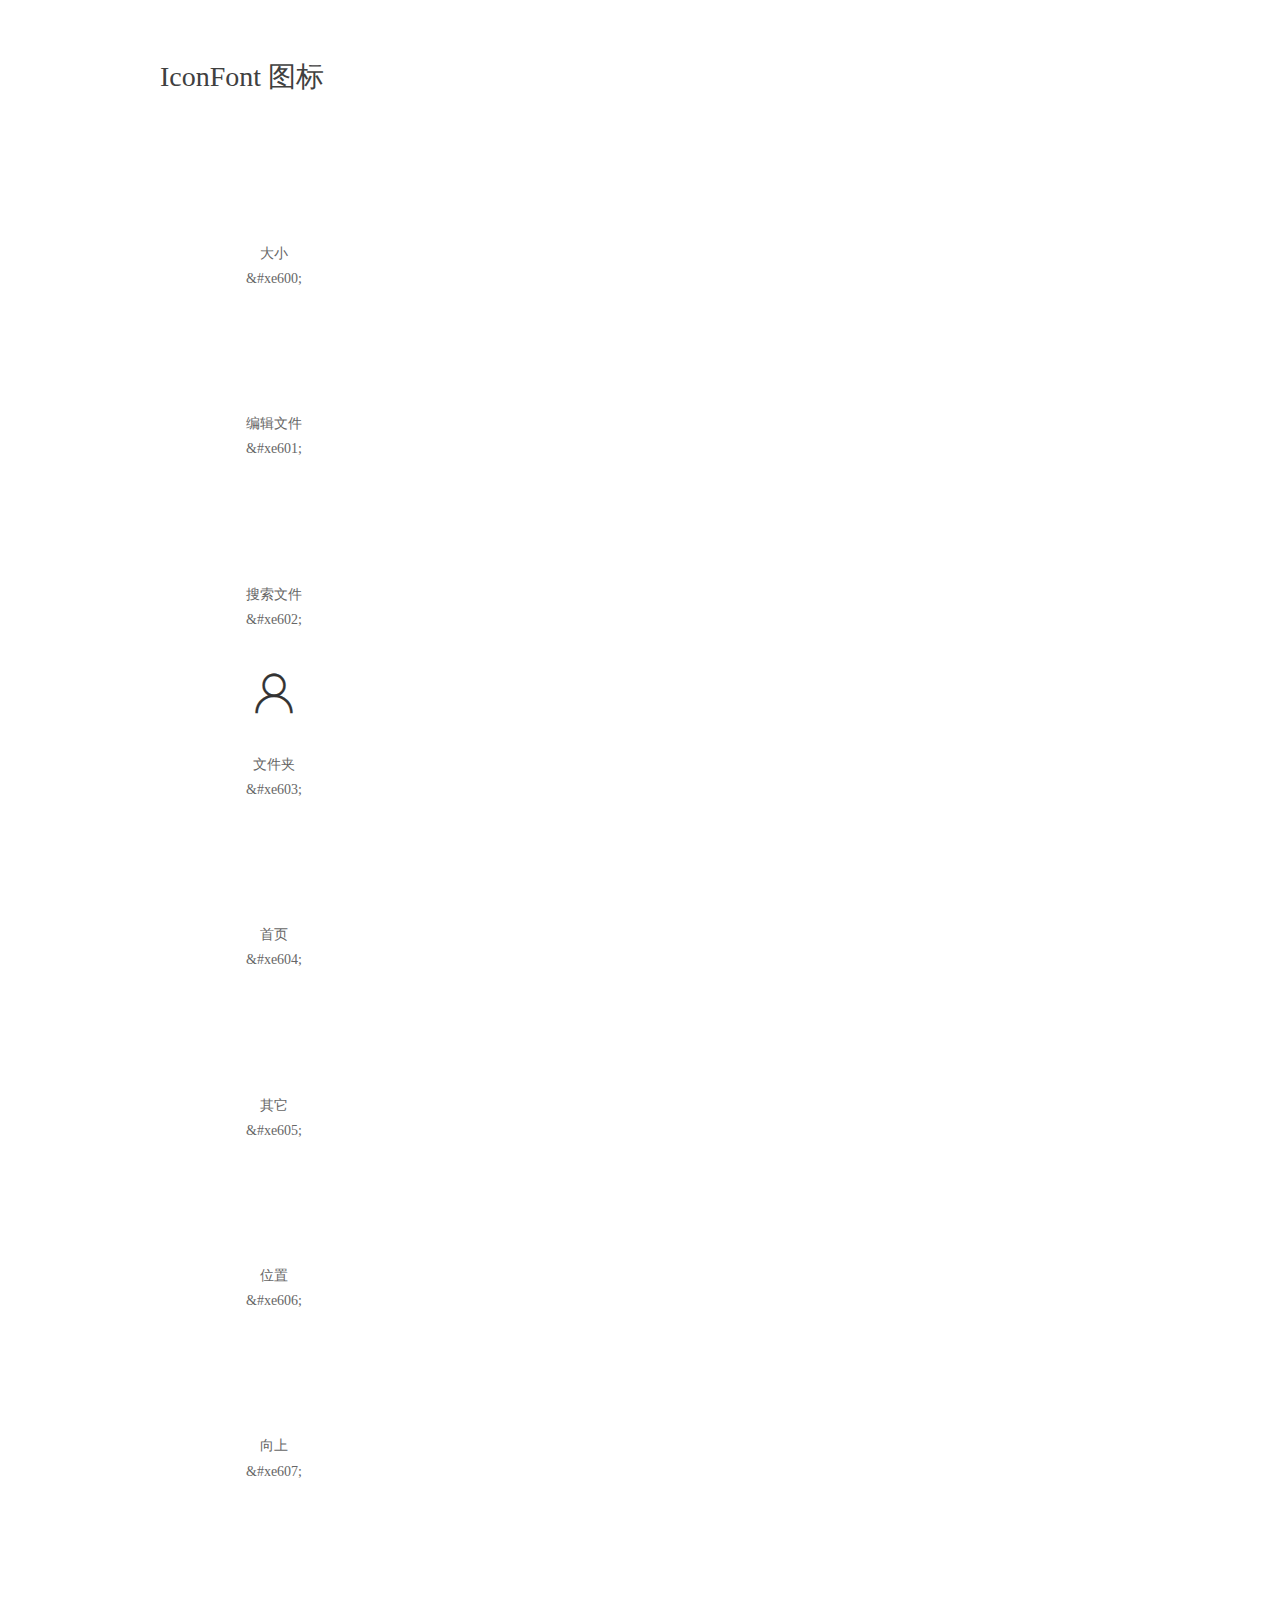
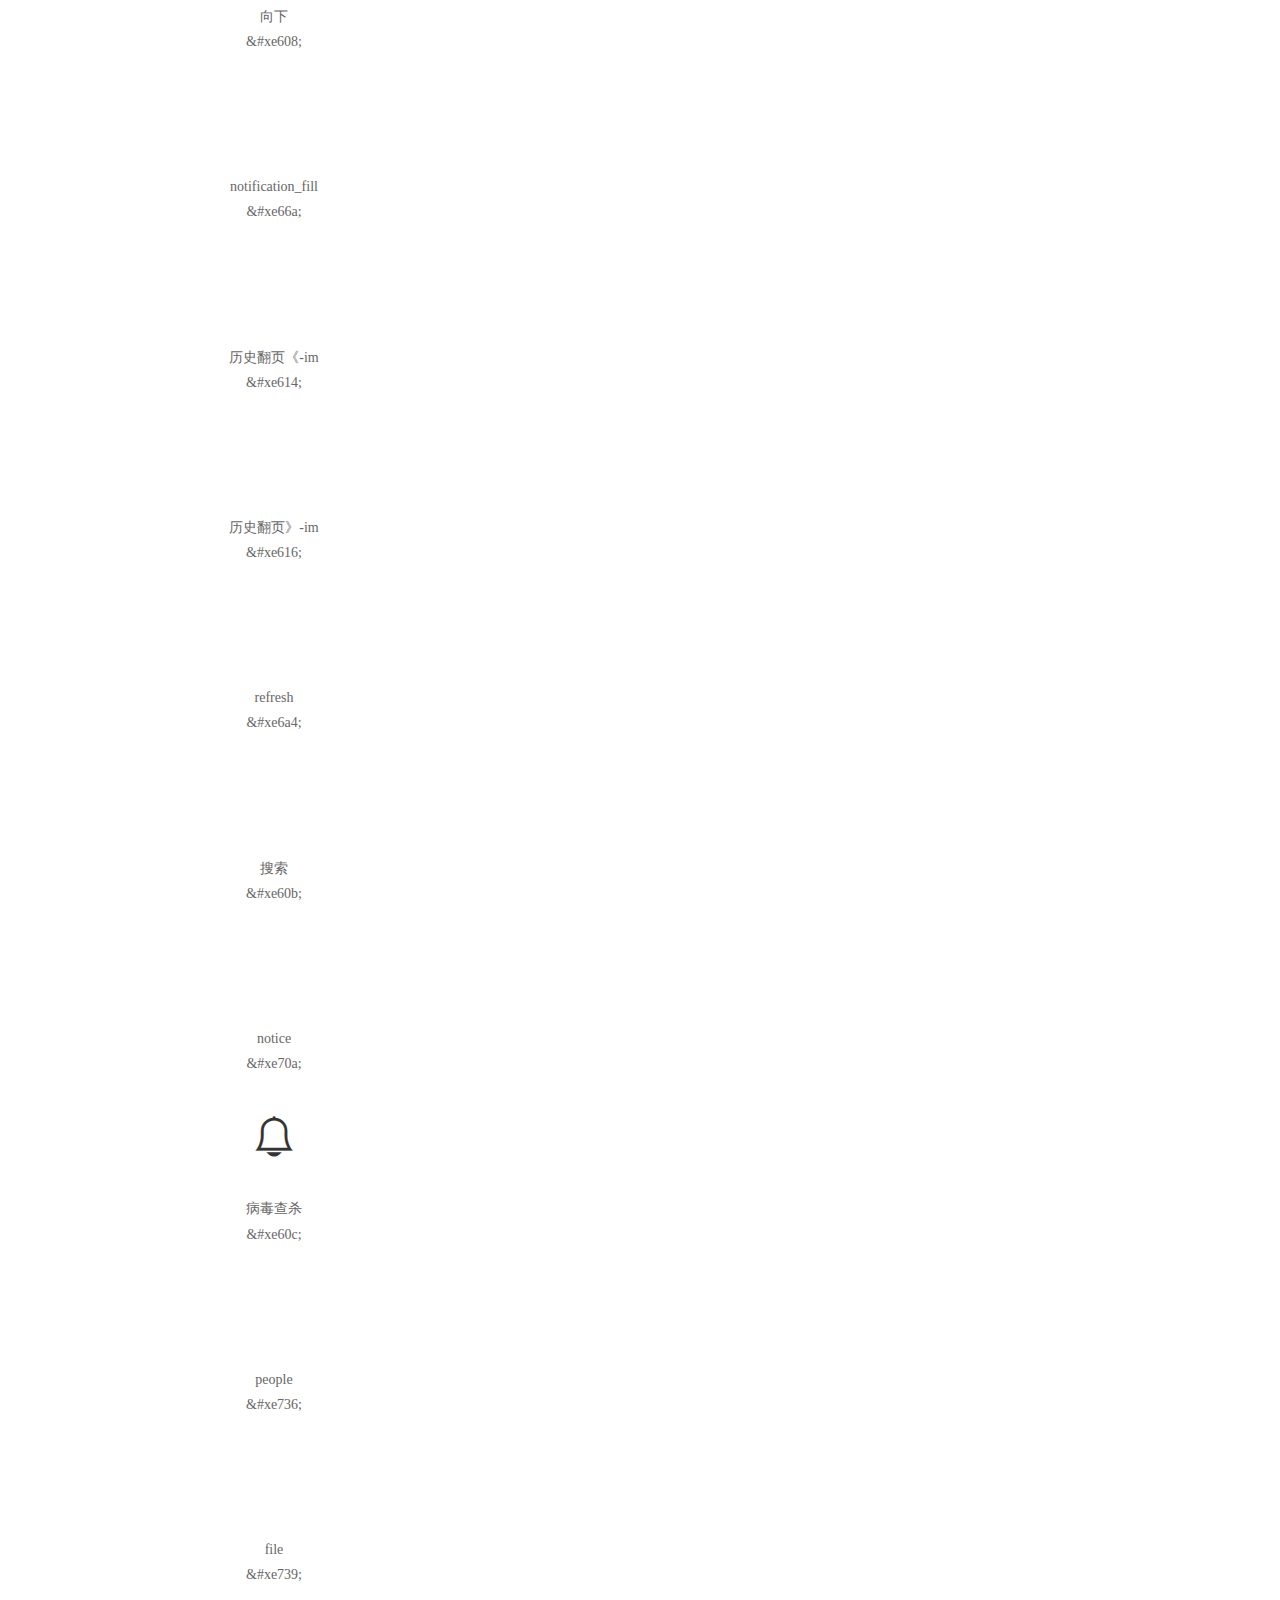
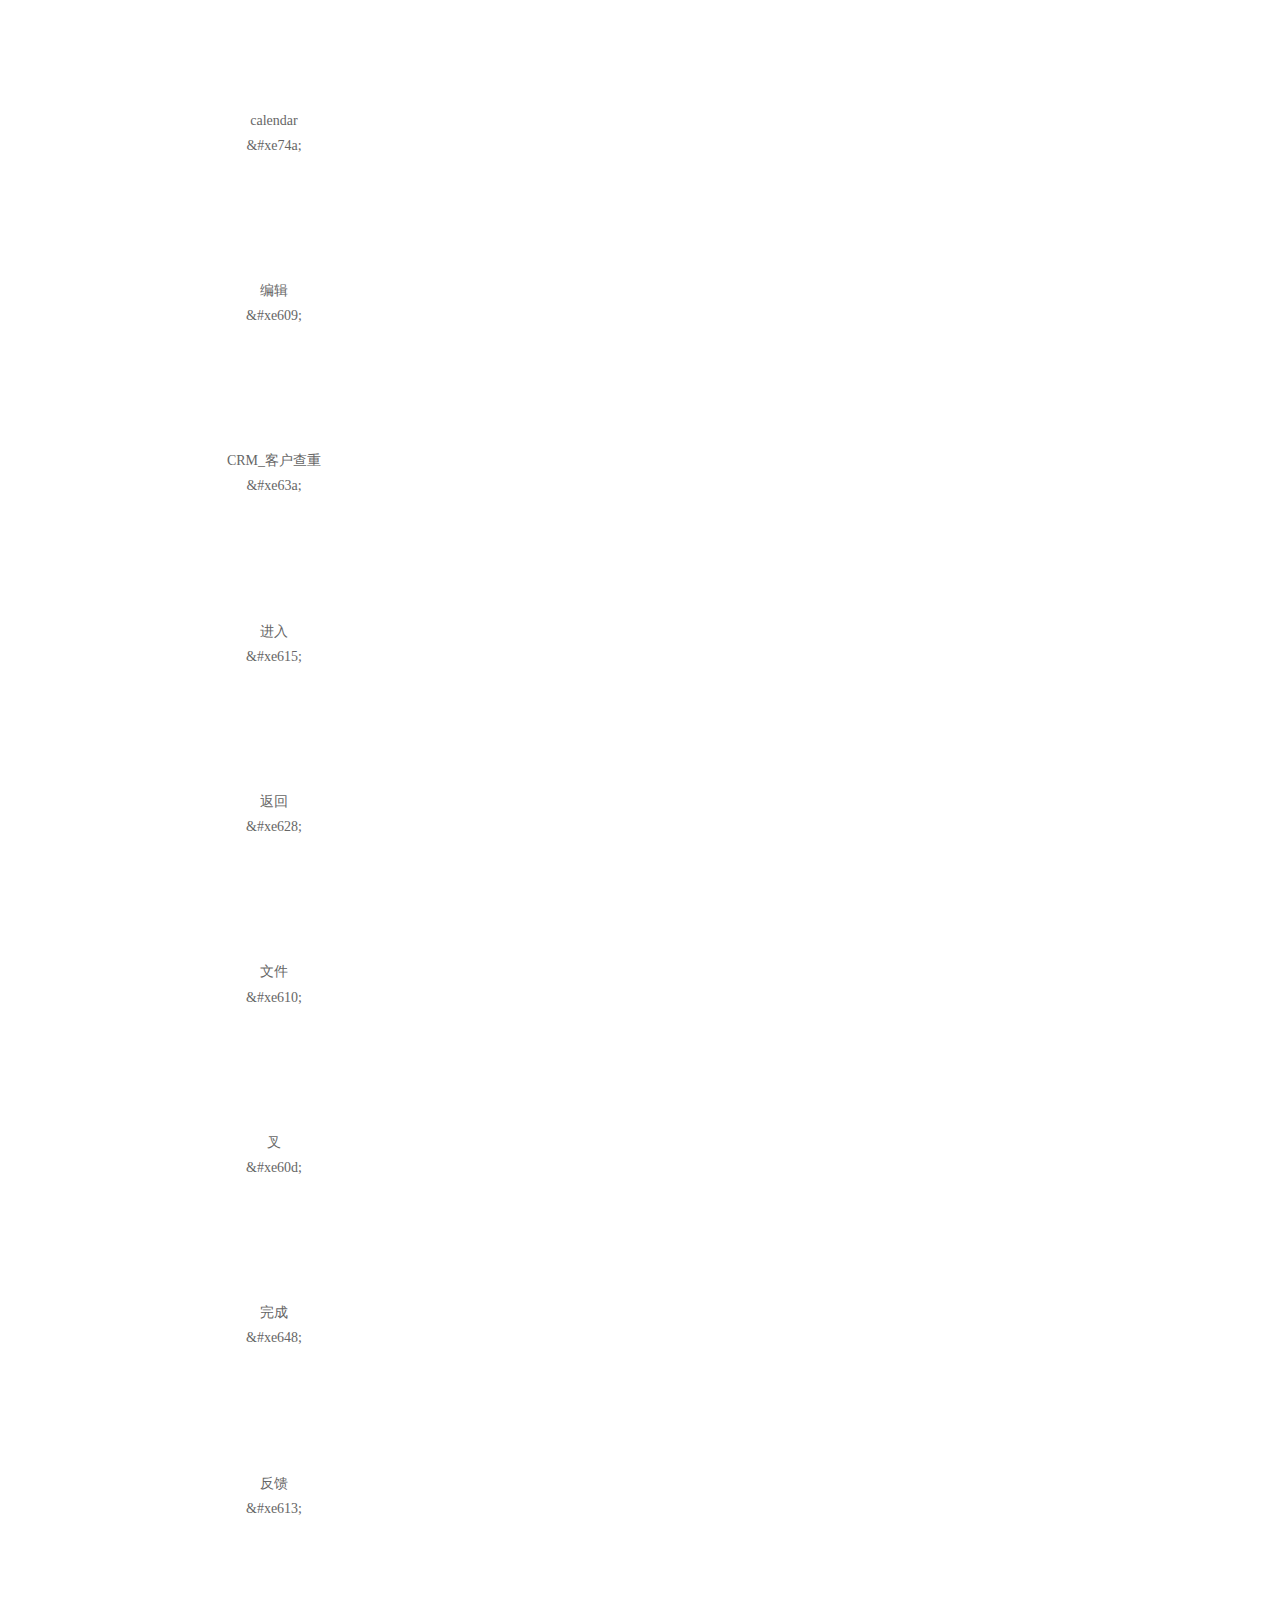
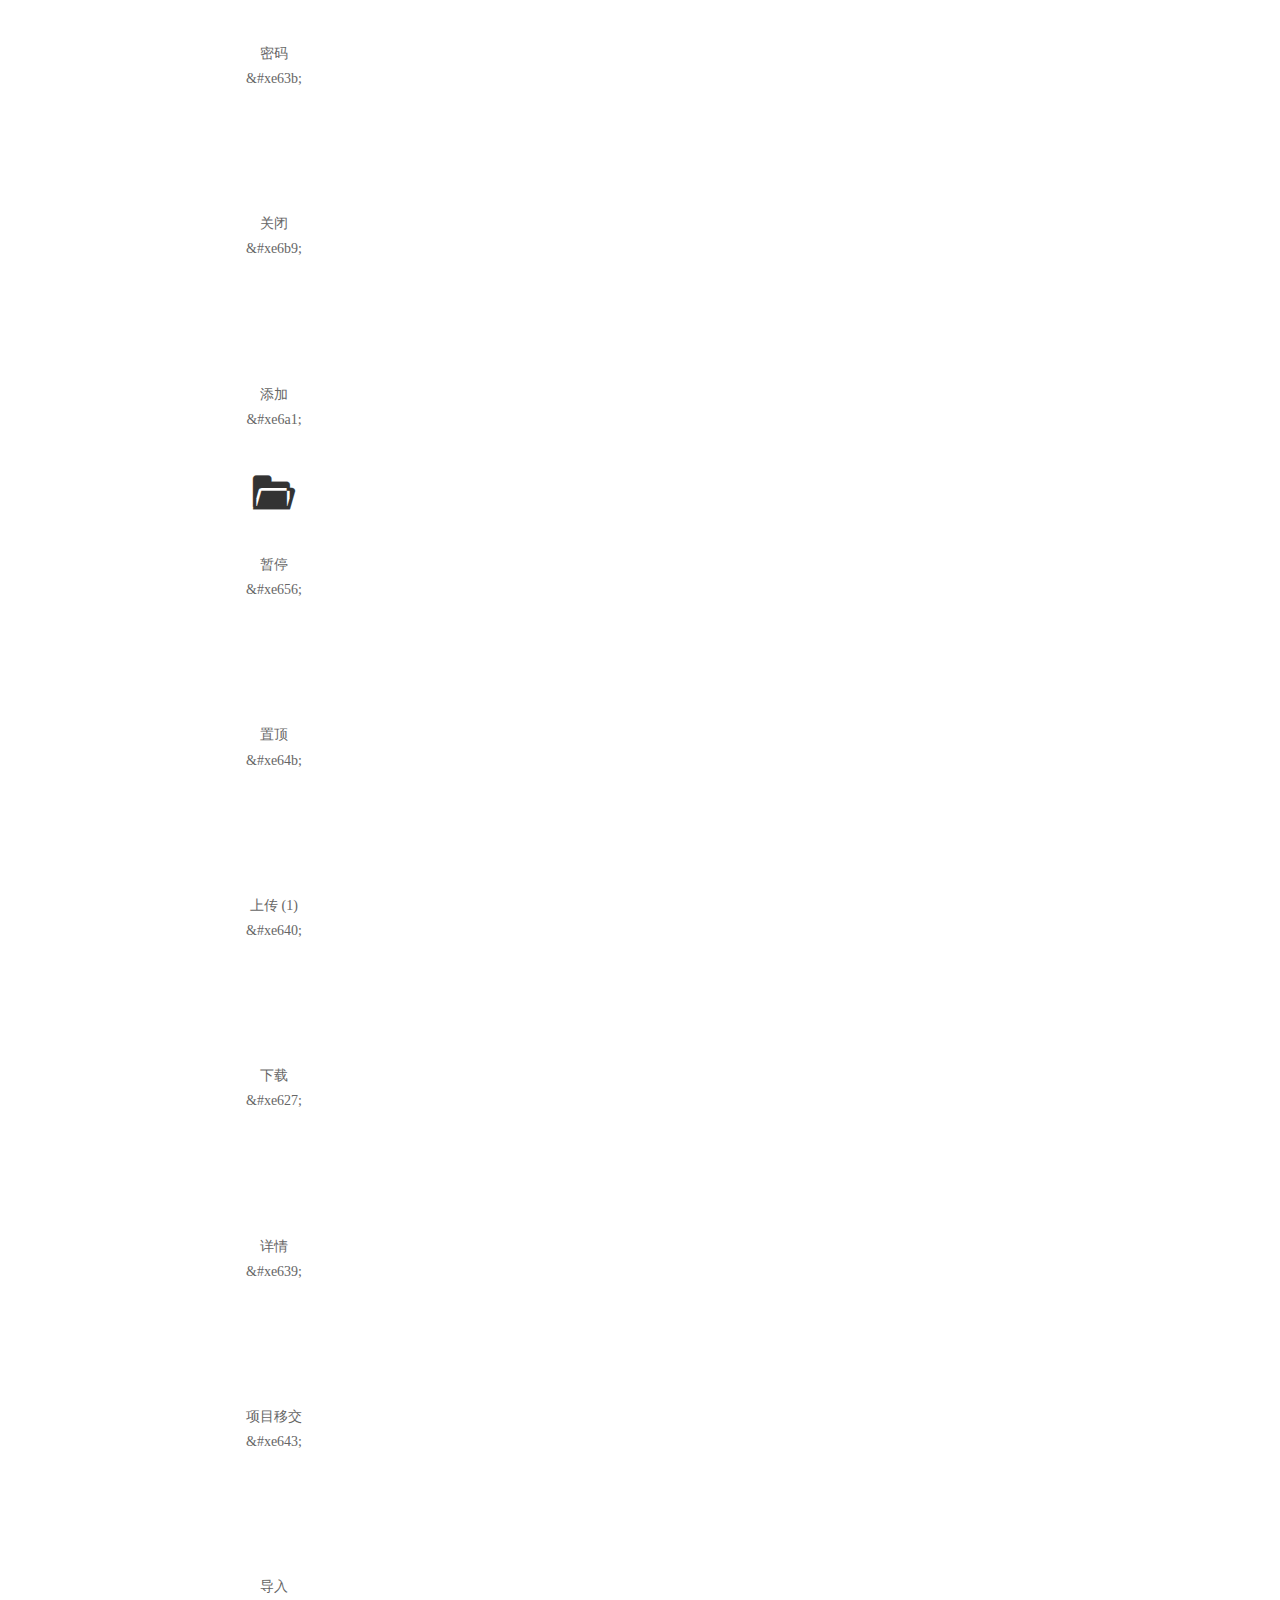
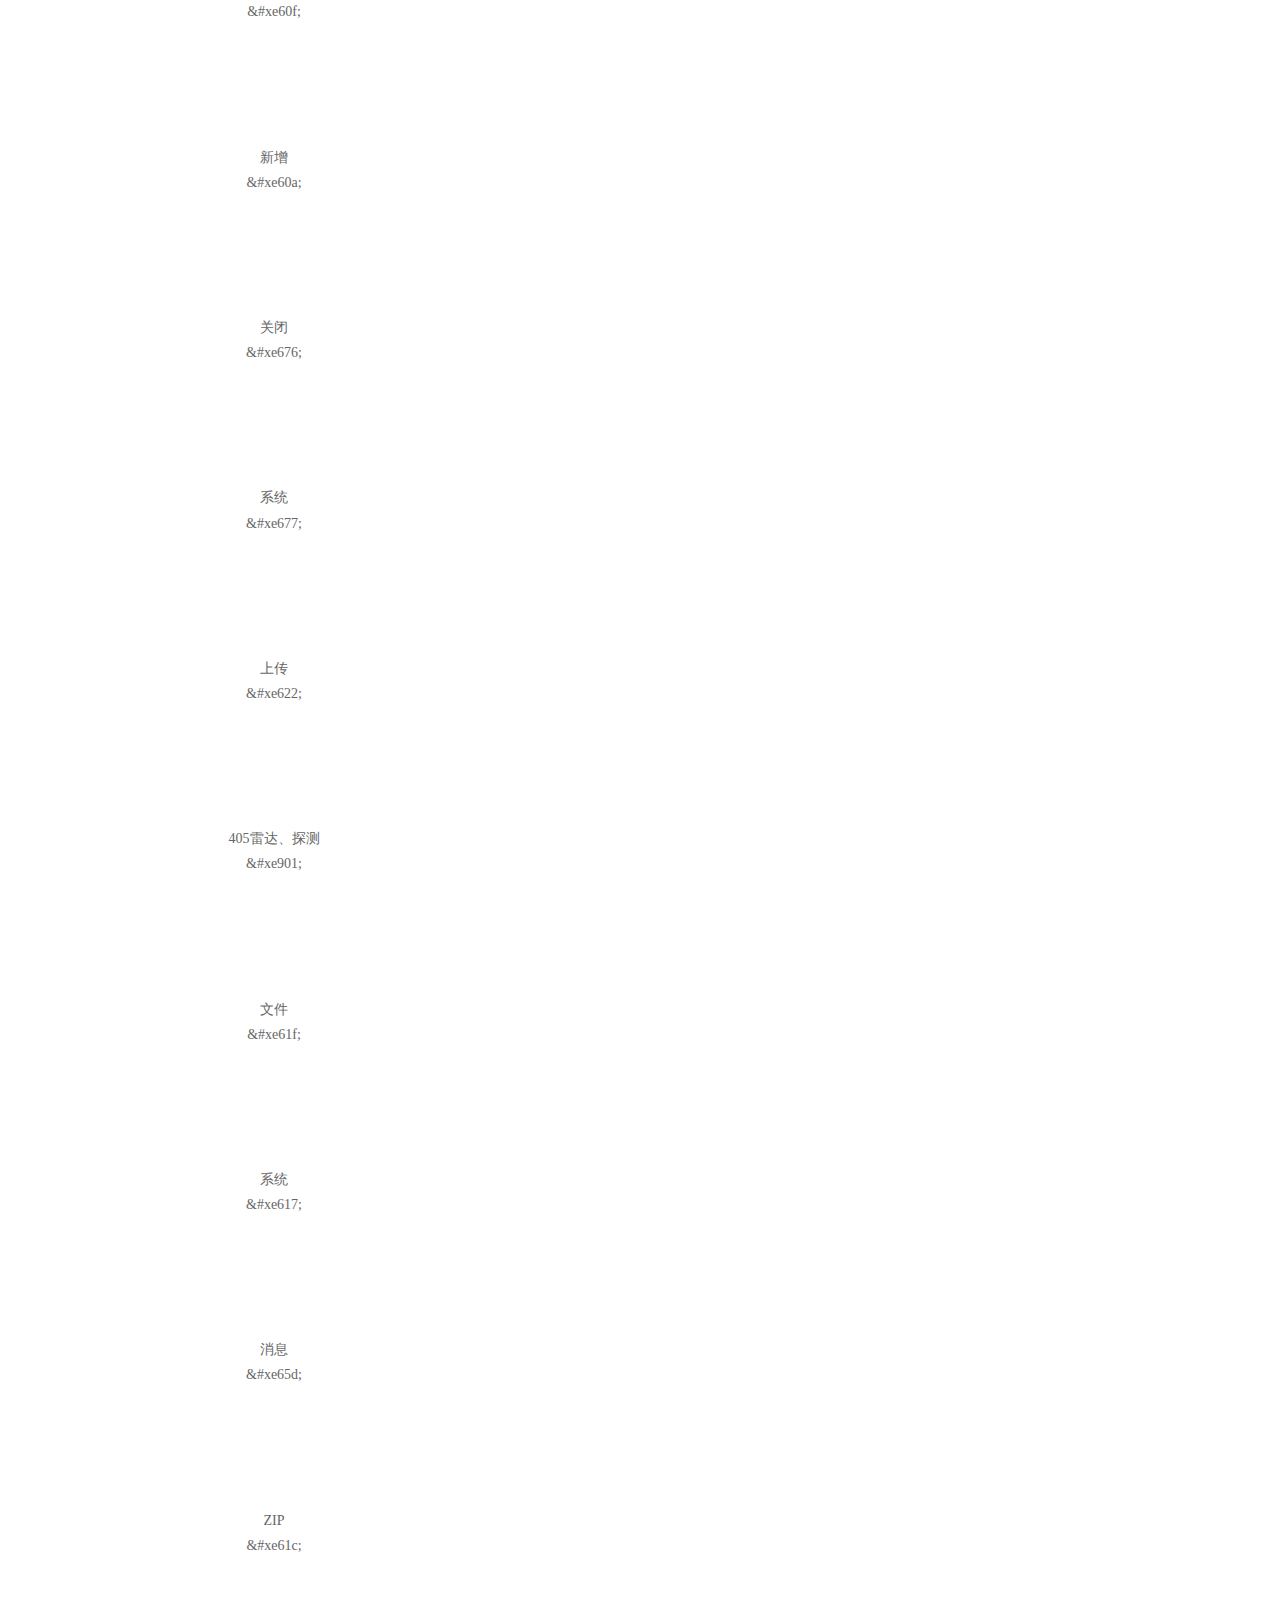
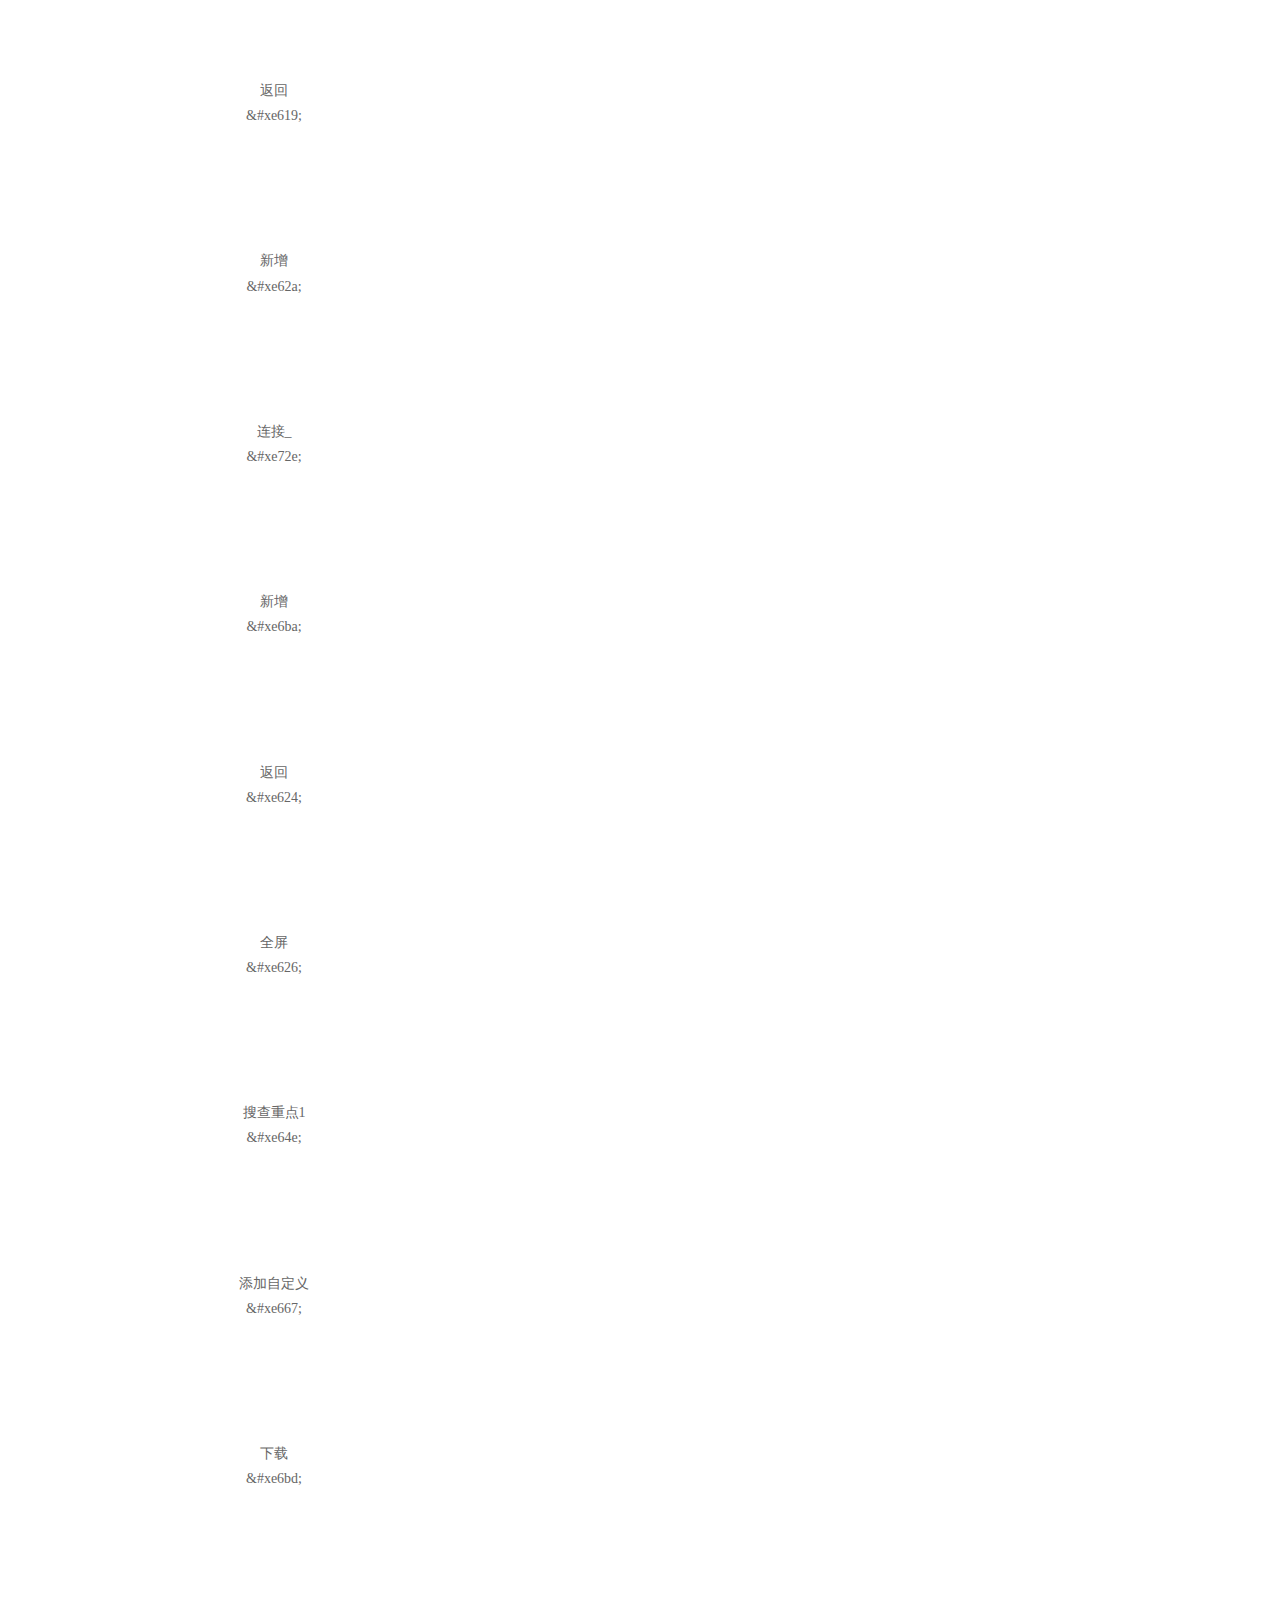
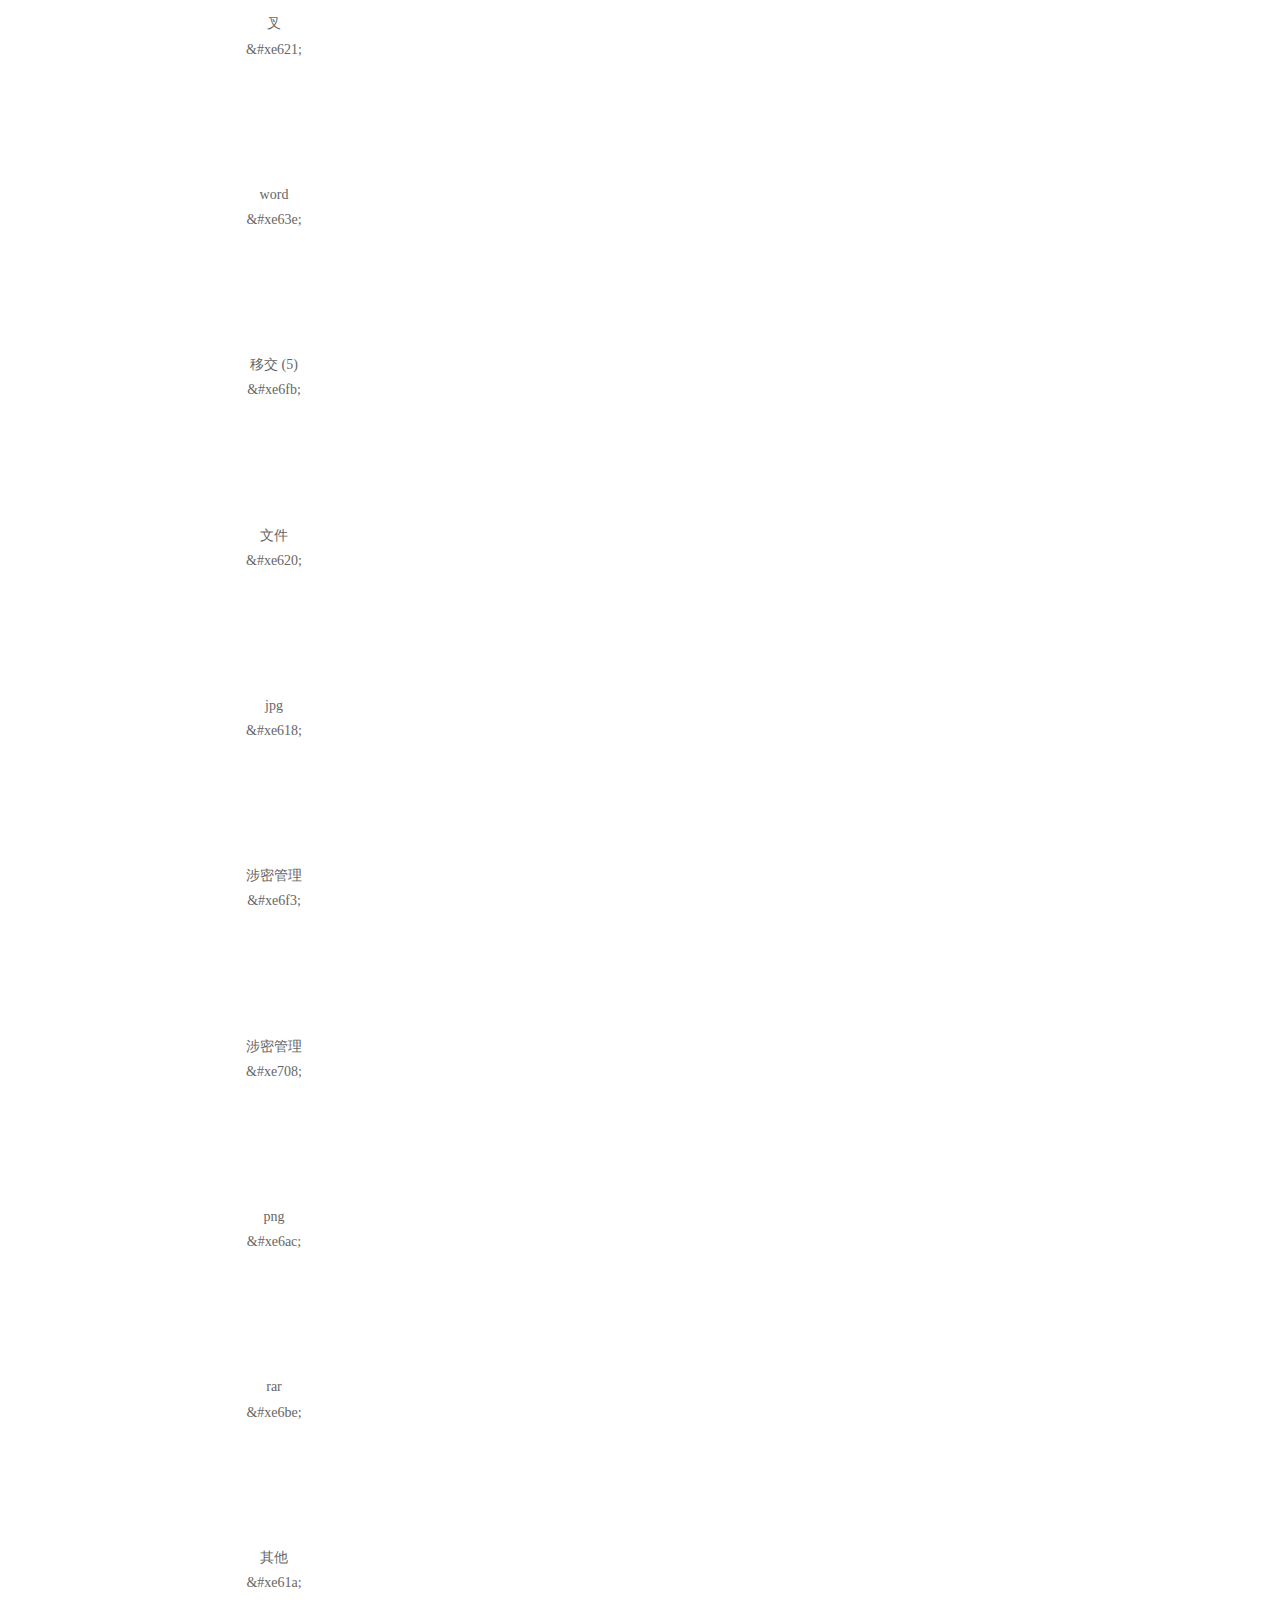
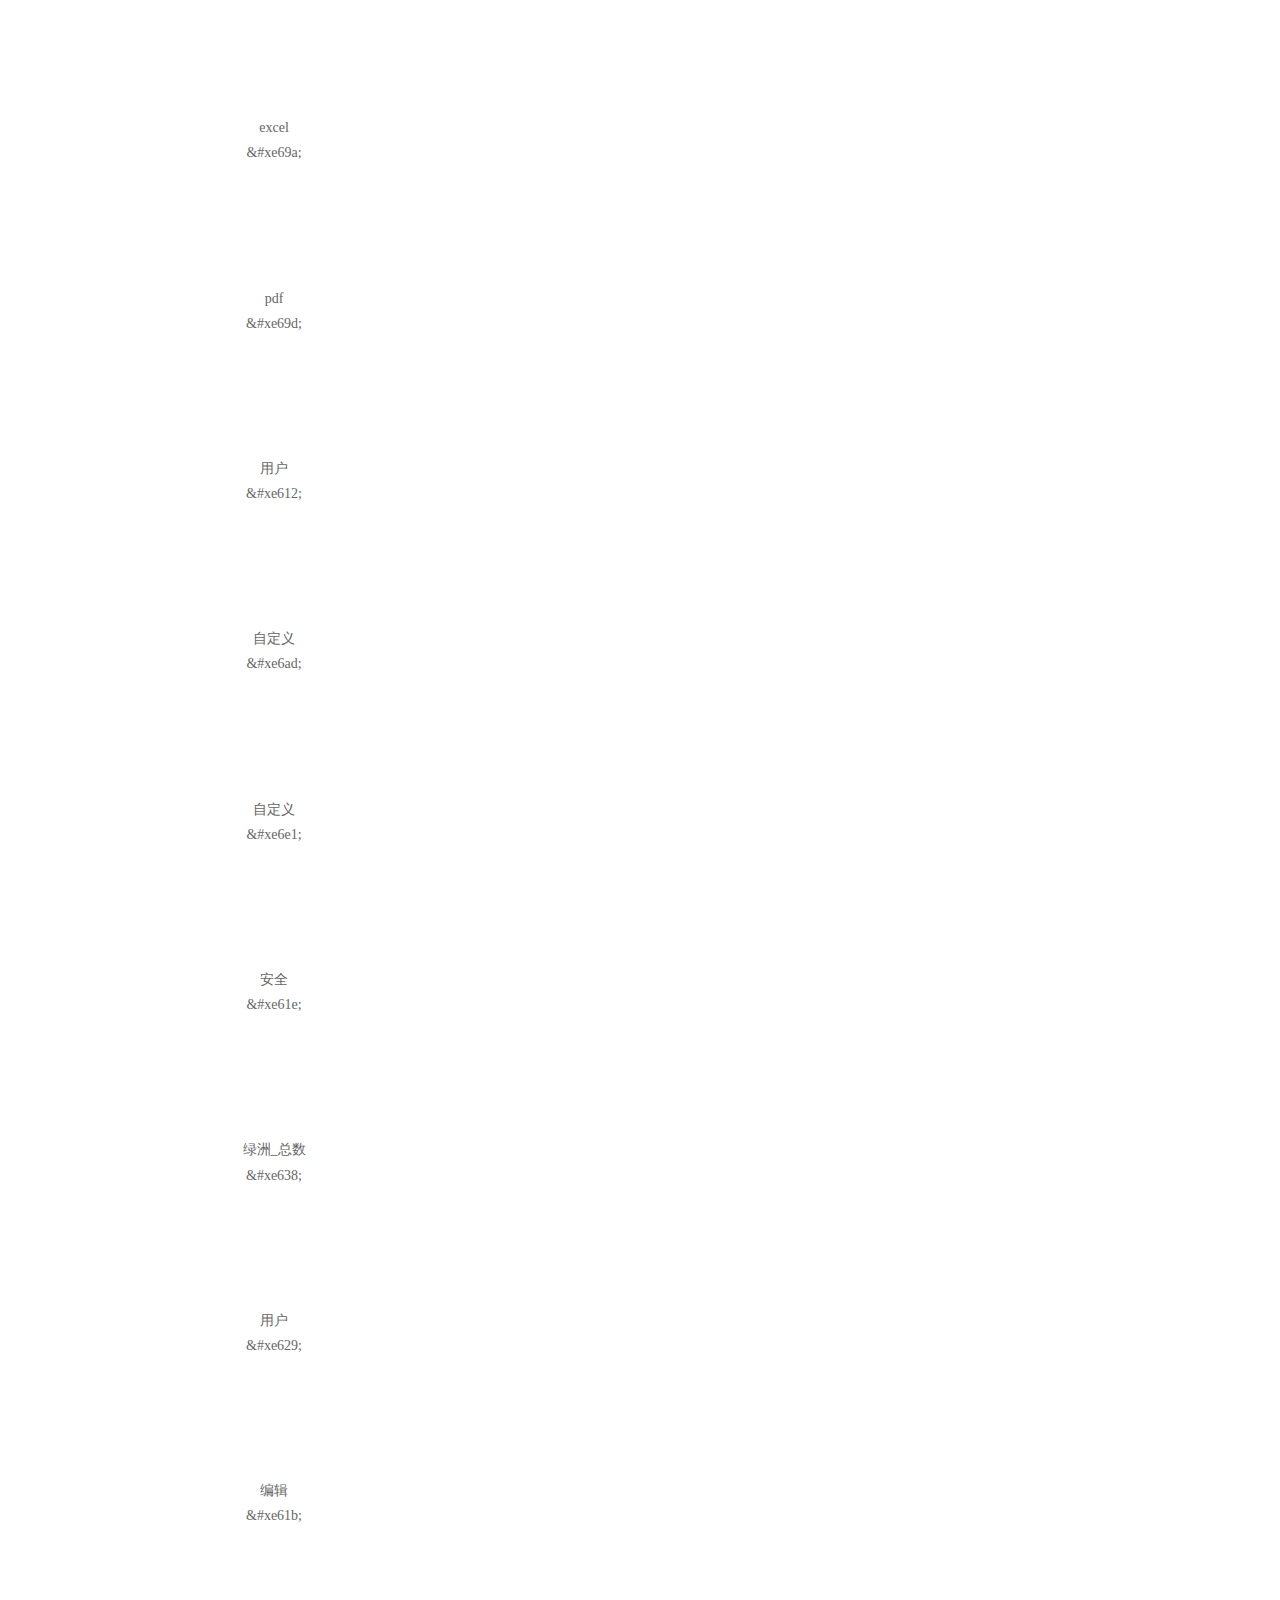
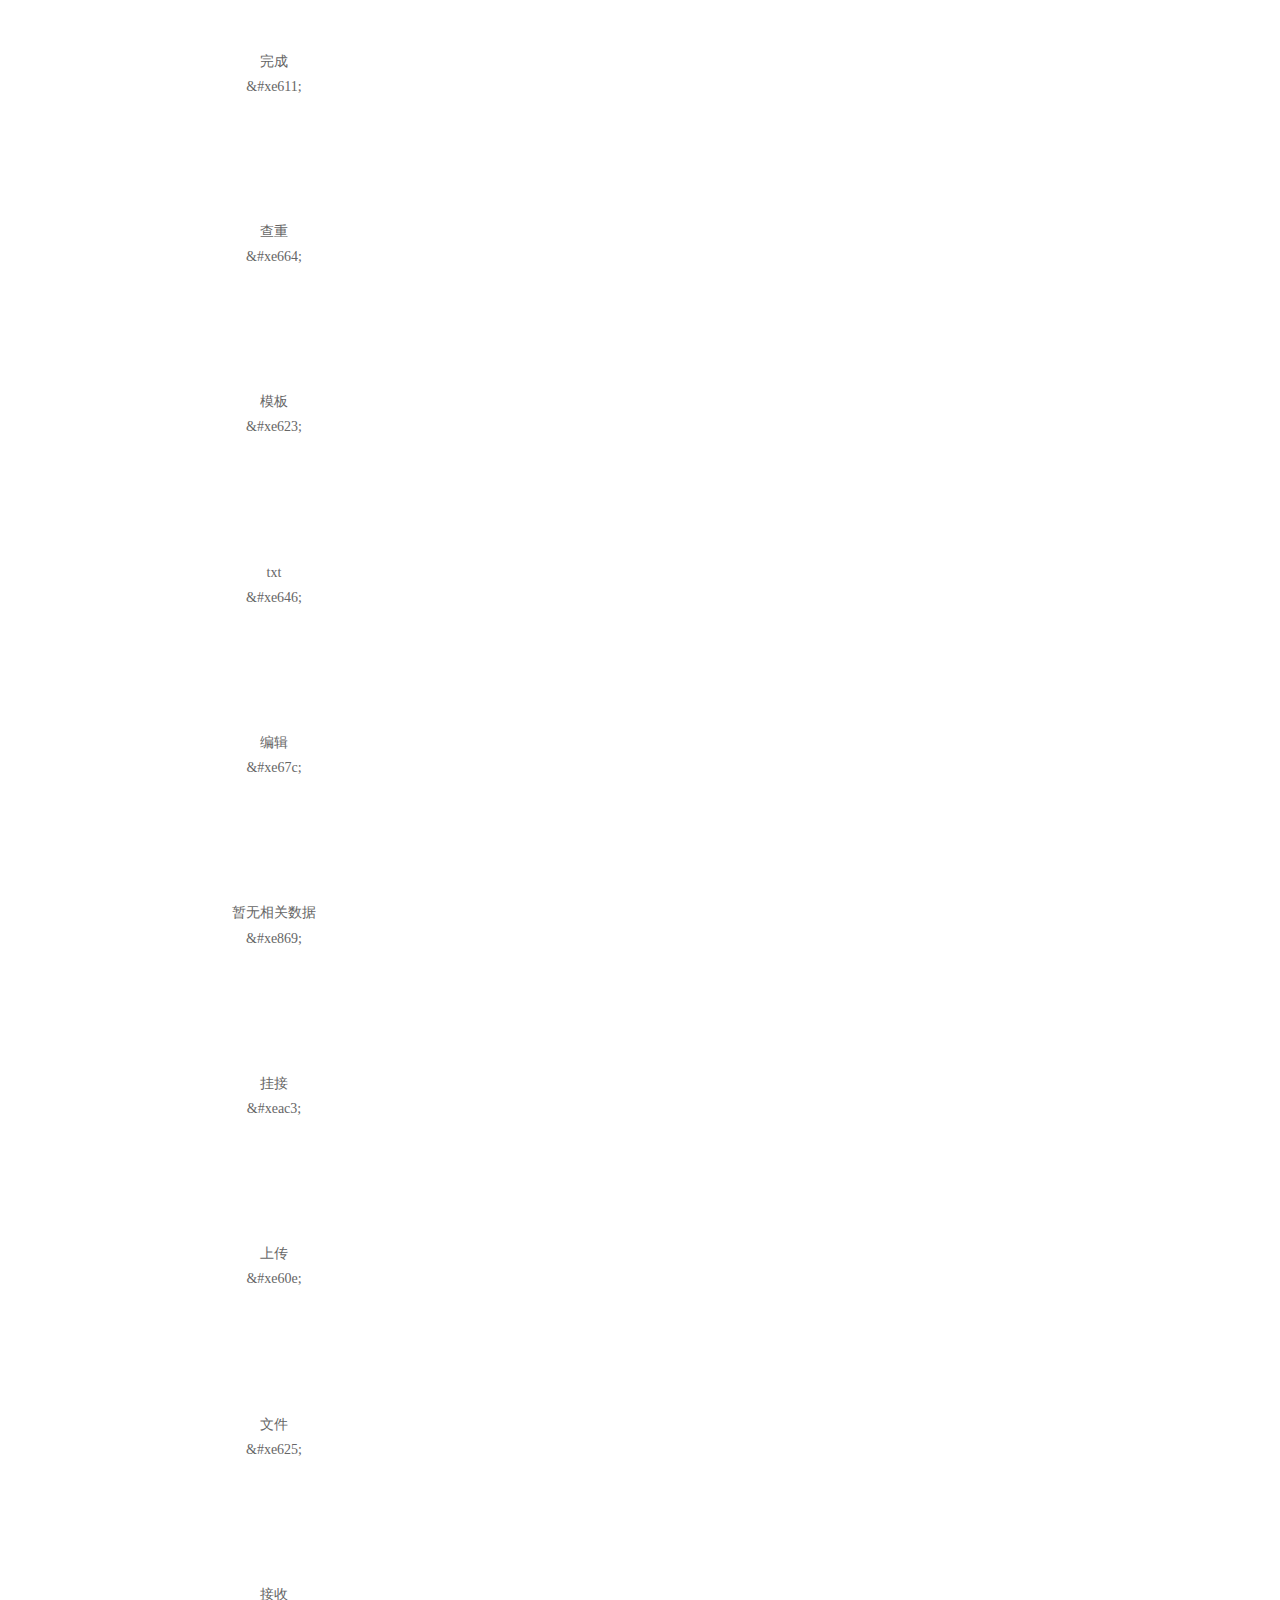
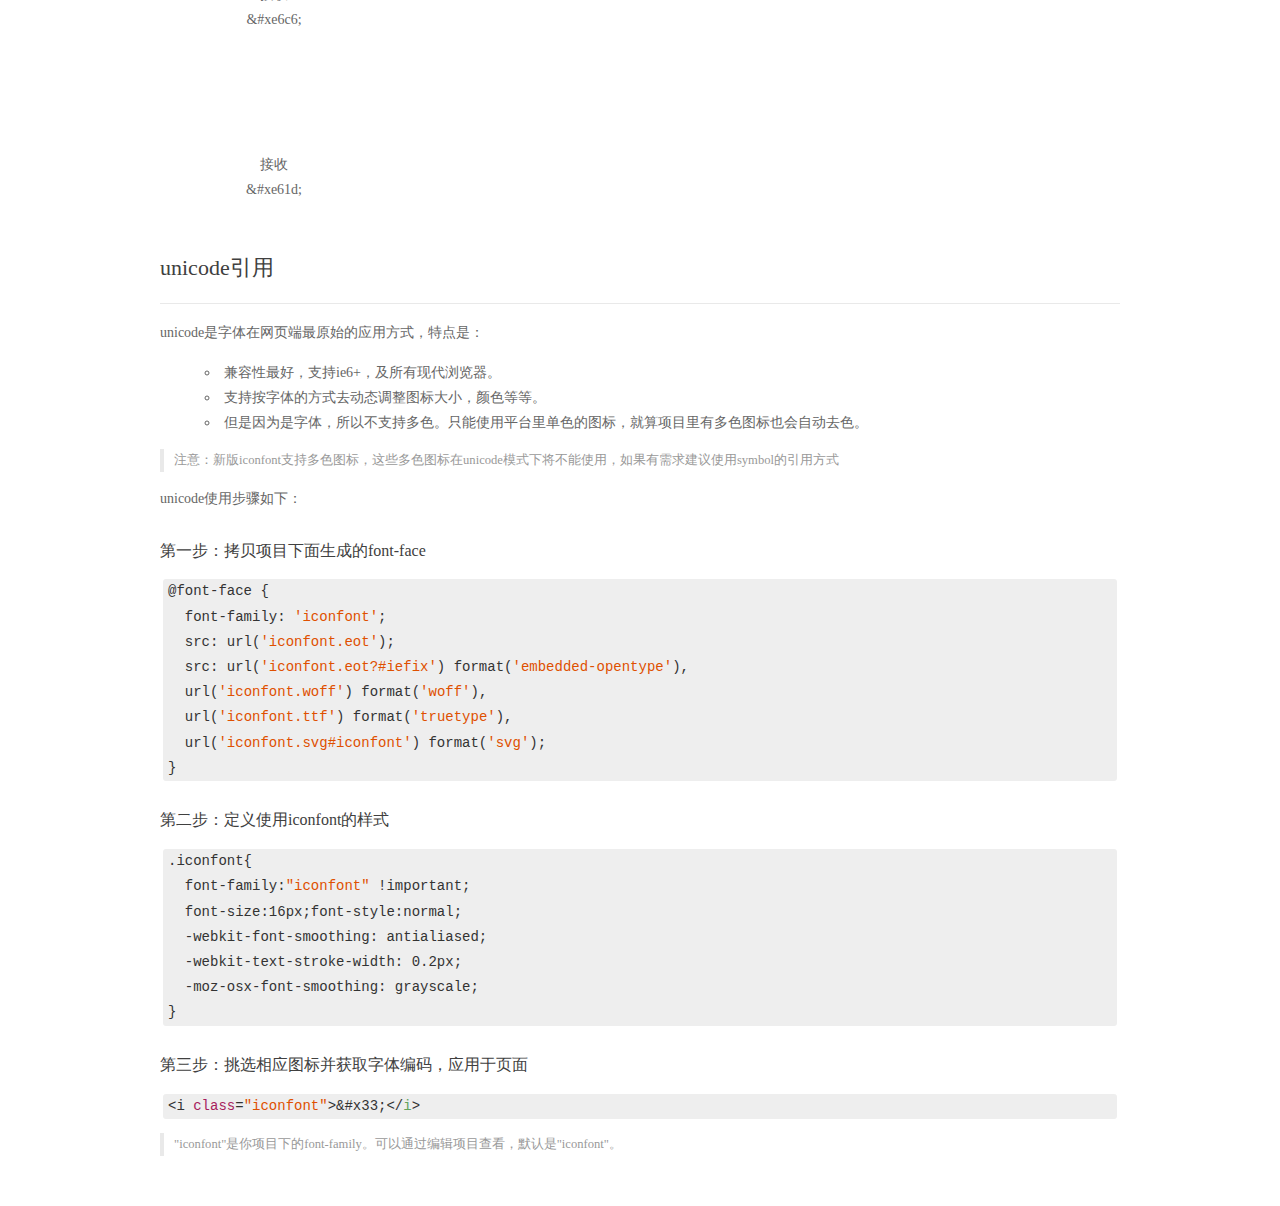
<file: web/static/assets/iconfont/demo_unicode.html>
<!DOCTYPE html>
<html>
<head>
    <meta charset="utf-8"/>
    <title>IconFont</title>
    <link rel="stylesheet" href="demo.css">

    <style type="text/css">

        @font-face {font-family: "iconfont";
          src: url('iconfont.eot'); /* IE9*/
          src: url('iconfont.eot#iefix') format('embedded-opentype'), /* IE6-IE8 */
          url('iconfont.woff') format('woff'), /* chrome, firefox */
          url('iconfont.ttf') format('truetype'), /* chrome, firefox, opera, Safari, Android, iOS 4.2+*/
          url('iconfont.svg#iconfont') format('svg'); /* iOS 4.1- */
        }

        .iconfont {
          font-family:"iconfont" !important;
          font-size:16px;
          font-style:normal;
          -webkit-font-smoothing: antialiased;
          -webkit-text-stroke-width: 0.2px;
          -moz-osx-font-smoothing: grayscale;
        }

    </style>
</head>
<body>
    <div class="main markdown">
        <h1>IconFont 图标</h1>
        <ul class="icon_lists clear">
            
                <li>
                <i class="icon iconfont">&#xe600;</i>
                    <div class="name">大小</div>
                    <div class="code">&amp;#xe600;</div>
                </li>
            
                <li>
                <i class="icon iconfont">&#xe601;</i>
                    <div class="name">编辑文件</div>
                    <div class="code">&amp;#xe601;</div>
                </li>
            
                <li>
                <i class="icon iconfont">&#xe602;</i>
                    <div class="name">搜索文件</div>
                    <div class="code">&amp;#xe602;</div>
                </li>
            
                <li>
                <i class="icon iconfont">&#xe603;</i>
                    <div class="name">文件夹</div>
                    <div class="code">&amp;#xe603;</div>
                </li>
            
                <li>
                <i class="icon iconfont">&#xe604;</i>
                    <div class="name">首页</div>
                    <div class="code">&amp;#xe604;</div>
                </li>
            
                <li>
                <i class="icon iconfont">&#xe605;</i>
                    <div class="name">其它</div>
                    <div class="code">&amp;#xe605;</div>
                </li>
            
                <li>
                <i class="icon iconfont">&#xe606;</i>
                    <div class="name">位置</div>
                    <div class="code">&amp;#xe606;</div>
                </li>
            
                <li>
                <i class="icon iconfont">&#xe607;</i>
                    <div class="name">向上</div>
                    <div class="code">&amp;#xe607;</div>
                </li>
            
                <li>
                <i class="icon iconfont">&#xe608;</i>
                    <div class="name">向下</div>
                    <div class="code">&amp;#xe608;</div>
                </li>
            
                <li>
                <i class="icon iconfont">&#xe66a;</i>
                    <div class="name">notification_fill</div>
                    <div class="code">&amp;#xe66a;</div>
                </li>
            
                <li>
                <i class="icon iconfont">&#xe614;</i>
                    <div class="name">历史翻页《-im</div>
                    <div class="code">&amp;#xe614;</div>
                </li>
            
                <li>
                <i class="icon iconfont">&#xe616;</i>
                    <div class="name">历史翻页》-im</div>
                    <div class="code">&amp;#xe616;</div>
                </li>
            
                <li>
                <i class="icon iconfont">&#xe6a4;</i>
                    <div class="name">refresh</div>
                    <div class="code">&amp;#xe6a4;</div>
                </li>
            
                <li>
                <i class="icon iconfont">&#xe60b;</i>
                    <div class="name">搜索</div>
                    <div class="code">&amp;#xe60b;</div>
                </li>
            
                <li>
                <i class="icon iconfont">&#xe70a;</i>
                    <div class="name">notice</div>
                    <div class="code">&amp;#xe70a;</div>
                </li>
            
                <li>
                <i class="icon iconfont">&#xe60c;</i>
                    <div class="name">病毒查杀</div>
                    <div class="code">&amp;#xe60c;</div>
                </li>
            
                <li>
                <i class="icon iconfont">&#xe736;</i>
                    <div class="name">people</div>
                    <div class="code">&amp;#xe736;</div>
                </li>
            
                <li>
                <i class="icon iconfont">&#xe739;</i>
                    <div class="name">file</div>
                    <div class="code">&amp;#xe739;</div>
                </li>
            
                <li>
                <i class="icon iconfont">&#xe74a;</i>
                    <div class="name">calendar</div>
                    <div class="code">&amp;#xe74a;</div>
                </li>
            
                <li>
                <i class="icon iconfont">&#xe609;</i>
                    <div class="name">编辑</div>
                    <div class="code">&amp;#xe609;</div>
                </li>
            
                <li>
                <i class="icon iconfont">&#xe63a;</i>
                    <div class="name">CRM_客户查重</div>
                    <div class="code">&amp;#xe63a;</div>
                </li>
            
                <li>
                <i class="icon iconfont">&#xe615;</i>
                    <div class="name">进入</div>
                    <div class="code">&amp;#xe615;</div>
                </li>
            
                <li>
                <i class="icon iconfont">&#xe628;</i>
                    <div class="name">返回</div>
                    <div class="code">&amp;#xe628;</div>
                </li>
            
                <li>
                <i class="icon iconfont">&#xe610;</i>
                    <div class="name">文件</div>
                    <div class="code">&amp;#xe610;</div>
                </li>
            
                <li>
                <i class="icon iconfont">&#xe60d;</i>
                    <div class="name">叉</div>
                    <div class="code">&amp;#xe60d;</div>
                </li>
            
                <li>
                <i class="icon iconfont">&#xe648;</i>
                    <div class="name">完成</div>
                    <div class="code">&amp;#xe648;</div>
                </li>
            
                <li>
                <i class="icon iconfont">&#xe613;</i>
                    <div class="name">反馈</div>
                    <div class="code">&amp;#xe613;</div>
                </li>
            
                <li>
                <i class="icon iconfont">&#xe63b;</i>
                    <div class="name">密码</div>
                    <div class="code">&amp;#xe63b;</div>
                </li>
            
                <li>
                <i class="icon iconfont">&#xe6b9;</i>
                    <div class="name">关闭</div>
                    <div class="code">&amp;#xe6b9;</div>
                </li>
            
                <li>
                <i class="icon iconfont">&#xe6a1;</i>
                    <div class="name">添加</div>
                    <div class="code">&amp;#xe6a1;</div>
                </li>
            
                <li>
                <i class="icon iconfont">&#xe656;</i>
                    <div class="name">暂停</div>
                    <div class="code">&amp;#xe656;</div>
                </li>
            
                <li>
                <i class="icon iconfont">&#xe64b;</i>
                    <div class="name">置顶</div>
                    <div class="code">&amp;#xe64b;</div>
                </li>
            
                <li>
                <i class="icon iconfont">&#xe640;</i>
                    <div class="name">上传 (1)</div>
                    <div class="code">&amp;#xe640;</div>
                </li>
            
                <li>
                <i class="icon iconfont">&#xe627;</i>
                    <div class="name">下载</div>
                    <div class="code">&amp;#xe627;</div>
                </li>
            
                <li>
                <i class="icon iconfont">&#xe639;</i>
                    <div class="name">详情</div>
                    <div class="code">&amp;#xe639;</div>
                </li>
            
                <li>
                <i class="icon iconfont">&#xe643;</i>
                    <div class="name">项目移交</div>
                    <div class="code">&amp;#xe643;</div>
                </li>
            
                <li>
                <i class="icon iconfont">&#xe60f;</i>
                    <div class="name">导入</div>
                    <div class="code">&amp;#xe60f;</div>
                </li>
            
                <li>
                <i class="icon iconfont">&#xe60a;</i>
                    <div class="name">新增</div>
                    <div class="code">&amp;#xe60a;</div>
                </li>
            
                <li>
                <i class="icon iconfont">&#xe676;</i>
                    <div class="name">关闭</div>
                    <div class="code">&amp;#xe676;</div>
                </li>
            
                <li>
                <i class="icon iconfont">&#xe677;</i>
                    <div class="name">系统</div>
                    <div class="code">&amp;#xe677;</div>
                </li>
            
                <li>
                <i class="icon iconfont">&#xe622;</i>
                    <div class="name">上传</div>
                    <div class="code">&amp;#xe622;</div>
                </li>
            
                <li>
                <i class="icon iconfont">&#xe901;</i>
                    <div class="name">405雷达、探测</div>
                    <div class="code">&amp;#xe901;</div>
                </li>
            
                <li>
                <i class="icon iconfont">&#xe61f;</i>
                    <div class="name">文件</div>
                    <div class="code">&amp;#xe61f;</div>
                </li>
            
                <li>
                <i class="icon iconfont">&#xe617;</i>
                    <div class="name">系统</div>
                    <div class="code">&amp;#xe617;</div>
                </li>
            
                <li>
                <i class="icon iconfont">&#xe65d;</i>
                    <div class="name">消息</div>
                    <div class="code">&amp;#xe65d;</div>
                </li>
            
                <li>
                <i class="icon iconfont">&#xe61c;</i>
                    <div class="name">ZIP</div>
                    <div class="code">&amp;#xe61c;</div>
                </li>
            
                <li>
                <i class="icon iconfont">&#xe619;</i>
                    <div class="name">返回</div>
                    <div class="code">&amp;#xe619;</div>
                </li>
            
                <li>
                <i class="icon iconfont">&#xe62a;</i>
                    <div class="name">新增</div>
                    <div class="code">&amp;#xe62a;</div>
                </li>
            
                <li>
                <i class="icon iconfont">&#xe72e;</i>
                    <div class="name">连接_</div>
                    <div class="code">&amp;#xe72e;</div>
                </li>
            
                <li>
                <i class="icon iconfont">&#xe6ba;</i>
                    <div class="name">新增</div>
                    <div class="code">&amp;#xe6ba;</div>
                </li>
            
                <li>
                <i class="icon iconfont">&#xe624;</i>
                    <div class="name">返回</div>
                    <div class="code">&amp;#xe624;</div>
                </li>
            
                <li>
                <i class="icon iconfont">&#xe626;</i>
                    <div class="name">全屏</div>
                    <div class="code">&amp;#xe626;</div>
                </li>
            
                <li>
                <i class="icon iconfont">&#xe64e;</i>
                    <div class="name">搜查重点1</div>
                    <div class="code">&amp;#xe64e;</div>
                </li>
            
                <li>
                <i class="icon iconfont">&#xe667;</i>
                    <div class="name">添加自定义</div>
                    <div class="code">&amp;#xe667;</div>
                </li>
            
                <li>
                <i class="icon iconfont">&#xe6bd;</i>
                    <div class="name">下载</div>
                    <div class="code">&amp;#xe6bd;</div>
                </li>
            
                <li>
                <i class="icon iconfont">&#xe621;</i>
                    <div class="name">叉</div>
                    <div class="code">&amp;#xe621;</div>
                </li>
            
                <li>
                <i class="icon iconfont">&#xe63e;</i>
                    <div class="name">word</div>
                    <div class="code">&amp;#xe63e;</div>
                </li>
            
                <li>
                <i class="icon iconfont">&#xe6fb;</i>
                    <div class="name">移交 (5)</div>
                    <div class="code">&amp;#xe6fb;</div>
                </li>
            
                <li>
                <i class="icon iconfont">&#xe620;</i>
                    <div class="name">文件</div>
                    <div class="code">&amp;#xe620;</div>
                </li>
            
                <li>
                <i class="icon iconfont">&#xe618;</i>
                    <div class="name">jpg</div>
                    <div class="code">&amp;#xe618;</div>
                </li>
            
                <li>
                <i class="icon iconfont">&#xe6f3;</i>
                    <div class="name">涉密管理</div>
                    <div class="code">&amp;#xe6f3;</div>
                </li>
            
                <li>
                <i class="icon iconfont">&#xe708;</i>
                    <div class="name">涉密管理</div>
                    <div class="code">&amp;#xe708;</div>
                </li>
            
                <li>
                <i class="icon iconfont">&#xe6ac;</i>
                    <div class="name">png</div>
                    <div class="code">&amp;#xe6ac;</div>
                </li>
            
                <li>
                <i class="icon iconfont">&#xe6be;</i>
                    <div class="name">rar</div>
                    <div class="code">&amp;#xe6be;</div>
                </li>
            
                <li>
                <i class="icon iconfont">&#xe61a;</i>
                    <div class="name">其他</div>
                    <div class="code">&amp;#xe61a;</div>
                </li>
            
                <li>
                <i class="icon iconfont">&#xe69a;</i>
                    <div class="name">excel</div>
                    <div class="code">&amp;#xe69a;</div>
                </li>
            
                <li>
                <i class="icon iconfont">&#xe69d;</i>
                    <div class="name">pdf</div>
                    <div class="code">&amp;#xe69d;</div>
                </li>
            
                <li>
                <i class="icon iconfont">&#xe612;</i>
                    <div class="name">用户</div>
                    <div class="code">&amp;#xe612;</div>
                </li>
            
                <li>
                <i class="icon iconfont">&#xe6ad;</i>
                    <div class="name">自定义</div>
                    <div class="code">&amp;#xe6ad;</div>
                </li>
            
                <li>
                <i class="icon iconfont">&#xe6e1;</i>
                    <div class="name">自定义</div>
                    <div class="code">&amp;#xe6e1;</div>
                </li>
            
                <li>
                <i class="icon iconfont">&#xe61e;</i>
                    <div class="name">安全</div>
                    <div class="code">&amp;#xe61e;</div>
                </li>
            
                <li>
                <i class="icon iconfont">&#xe638;</i>
                    <div class="name">绿洲_总数</div>
                    <div class="code">&amp;#xe638;</div>
                </li>
            
                <li>
                <i class="icon iconfont">&#xe629;</i>
                    <div class="name">用户</div>
                    <div class="code">&amp;#xe629;</div>
                </li>
            
                <li>
                <i class="icon iconfont">&#xe61b;</i>
                    <div class="name">编辑</div>
                    <div class="code">&amp;#xe61b;</div>
                </li>
            
                <li>
                <i class="icon iconfont">&#xe611;</i>
                    <div class="name">完成</div>
                    <div class="code">&amp;#xe611;</div>
                </li>
            
                <li>
                <i class="icon iconfont">&#xe664;</i>
                    <div class="name">查重</div>
                    <div class="code">&amp;#xe664;</div>
                </li>
            
                <li>
                <i class="icon iconfont">&#xe623;</i>
                    <div class="name">模板</div>
                    <div class="code">&amp;#xe623;</div>
                </li>
            
                <li>
                <i class="icon iconfont">&#xe646;</i>
                    <div class="name">txt</div>
                    <div class="code">&amp;#xe646;</div>
                </li>
            
                <li>
                <i class="icon iconfont">&#xe67c;</i>
                    <div class="name">编辑</div>
                    <div class="code">&amp;#xe67c;</div>
                </li>
            
                <li>
                <i class="icon iconfont">&#xe869;</i>
                    <div class="name">暂无相关数据</div>
                    <div class="code">&amp;#xe869;</div>
                </li>
            
                <li>
                <i class="icon iconfont">&#xeac3;</i>
                    <div class="name">挂接</div>
                    <div class="code">&amp;#xeac3;</div>
                </li>
            
                <li>
                <i class="icon iconfont">&#xe60e;</i>
                    <div class="name">上传</div>
                    <div class="code">&amp;#xe60e;</div>
                </li>
            
                <li>
                <i class="icon iconfont">&#xe625;</i>
                    <div class="name">文件</div>
                    <div class="code">&amp;#xe625;</div>
                </li>
            
                <li>
                <i class="icon iconfont">&#xe6c6;</i>
                    <div class="name">接收</div>
                    <div class="code">&amp;#xe6c6;</div>
                </li>
            
                <li>
                <i class="icon iconfont">&#xe61d;</i>
                    <div class="name">接收</div>
                    <div class="code">&amp;#xe61d;</div>
                </li>
            
        </ul>
        <h2 id="unicode-">unicode引用</h2>
        <hr>

        <p>unicode是字体在网页端最原始的应用方式，特点是：</p>
        <ul>
        <li>兼容性最好，支持ie6+，及所有现代浏览器。</li>
        <li>支持按字体的方式去动态调整图标大小，颜色等等。</li>
        <li>但是因为是字体，所以不支持多色。只能使用平台里单色的图标，就算项目里有多色图标也会自动去色。</li>
        </ul>
        <blockquote>
        <p>注意：新版iconfont支持多色图标，这些多色图标在unicode模式下将不能使用，如果有需求建议使用symbol的引用方式</p>
        </blockquote>
        <p>unicode使用步骤如下：</p>
        <h3 id="-font-face">第一步：拷贝项目下面生成的font-face</h3>
        <pre><code class="lang-js hljs javascript">@font-face {
  font-family: <span class="hljs-string">'iconfont'</span>;
  src: url(<span class="hljs-string">'iconfont.eot'</span>);
  src: url(<span class="hljs-string">'iconfont.eot?#iefix'</span>) format(<span class="hljs-string">'embedded-opentype'</span>),
  url(<span class="hljs-string">'iconfont.woff'</span>) format(<span class="hljs-string">'woff'</span>),
  url(<span class="hljs-string">'iconfont.ttf'</span>) format(<span class="hljs-string">'truetype'</span>),
  url(<span class="hljs-string">'iconfont.svg#iconfont'</span>) format(<span class="hljs-string">'svg'</span>);
}
</code></pre>
        <h3 id="-iconfont-">第二步：定义使用iconfont的样式</h3>
        <pre><code class="lang-js hljs javascript">.iconfont{
  font-family:<span class="hljs-string">"iconfont"</span> !important;
  font-size:<span class="hljs-number">16</span>px;font-style:normal;
  -webkit-font-smoothing: antialiased;
  -webkit-text-stroke-width: <span class="hljs-number">0.2</span>px;
  -moz-osx-font-smoothing: grayscale;
}
</code></pre>
        <h3 id="-">第三步：挑选相应图标并获取字体编码，应用于页面</h3>
        <pre><code class="lang-js hljs javascript">&lt;i <span class="hljs-class"><span class="hljs-keyword">class</span></span>=<span class="hljs-string">"iconfont"</span>&gt;&amp;#x33;<span class="xml"><span class="hljs-tag">&lt;/<span class="hljs-name">i</span>&gt;</span></span></code></pre>

        <blockquote>
        <p>"iconfont"是你项目下的font-family。可以通过编辑项目查看，默认是"iconfont"。</p>
        </blockquote>
    </div>


</body>
</html>
</file>
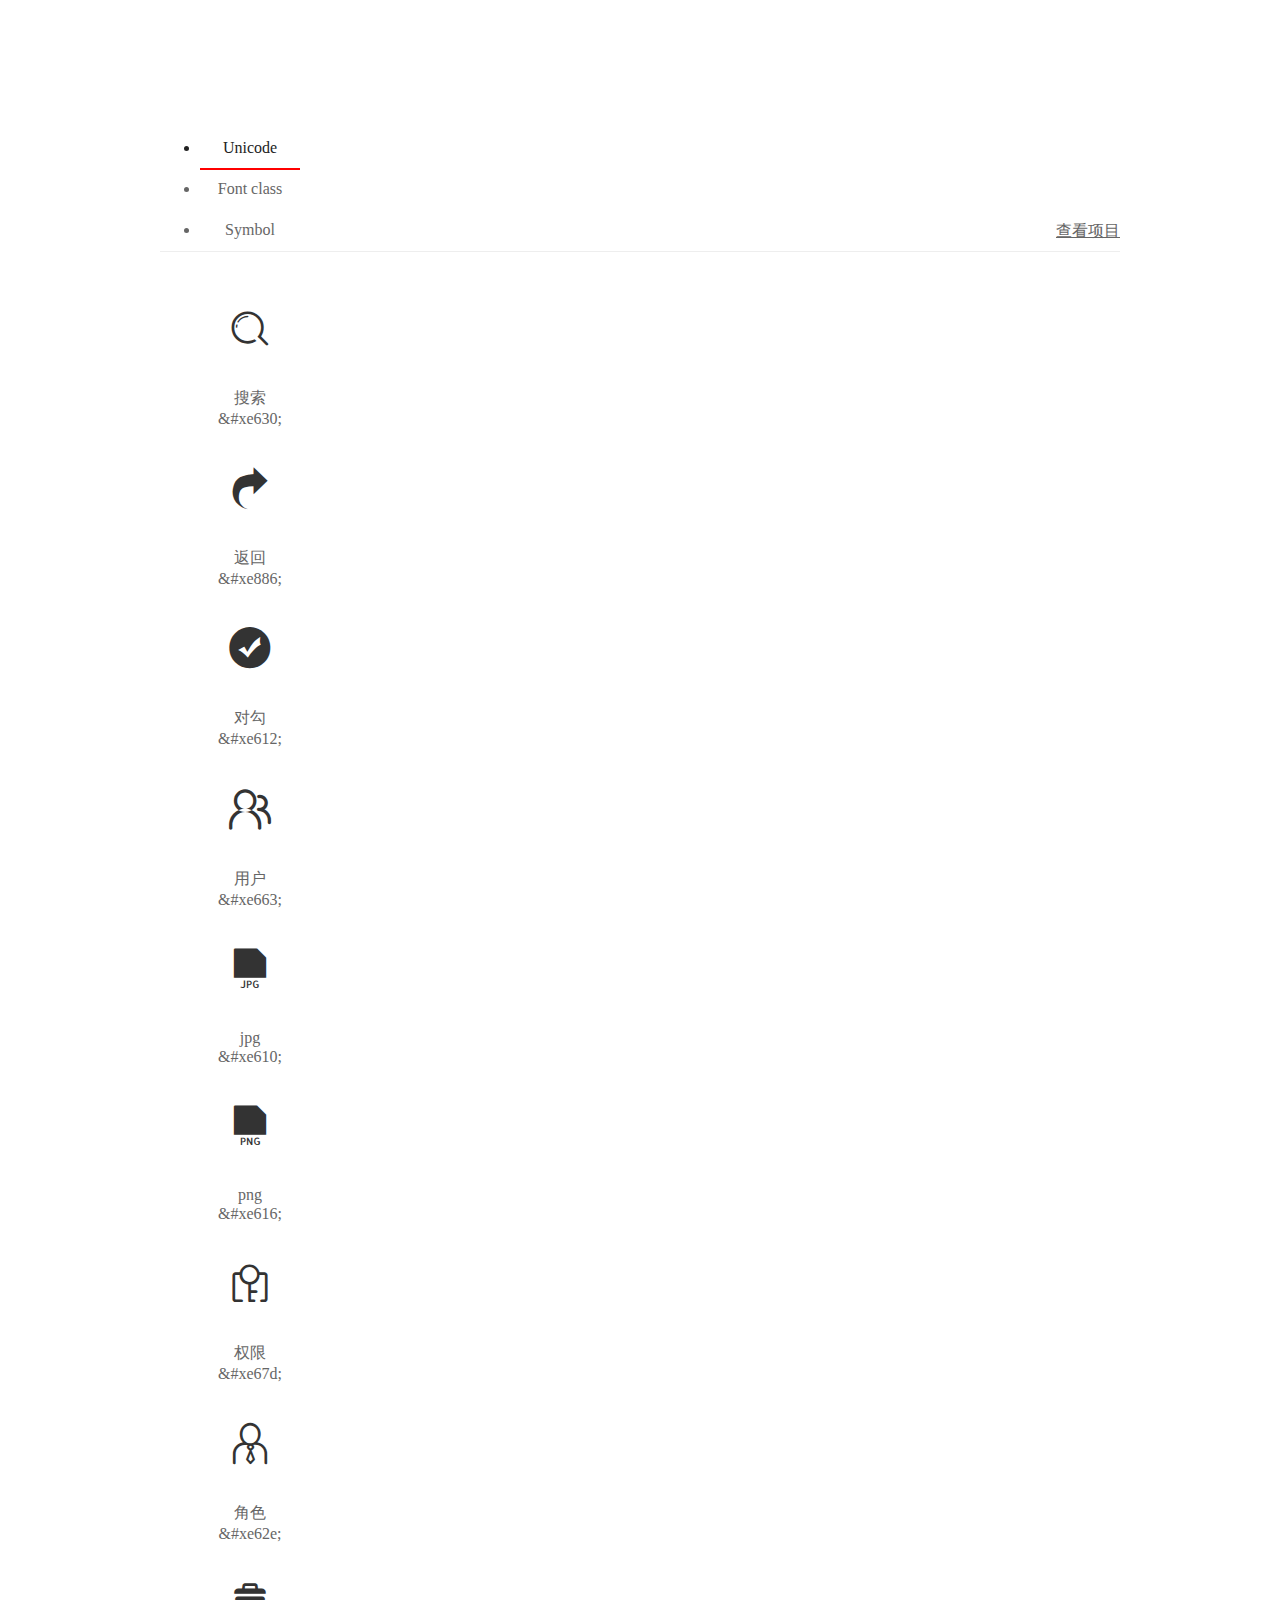
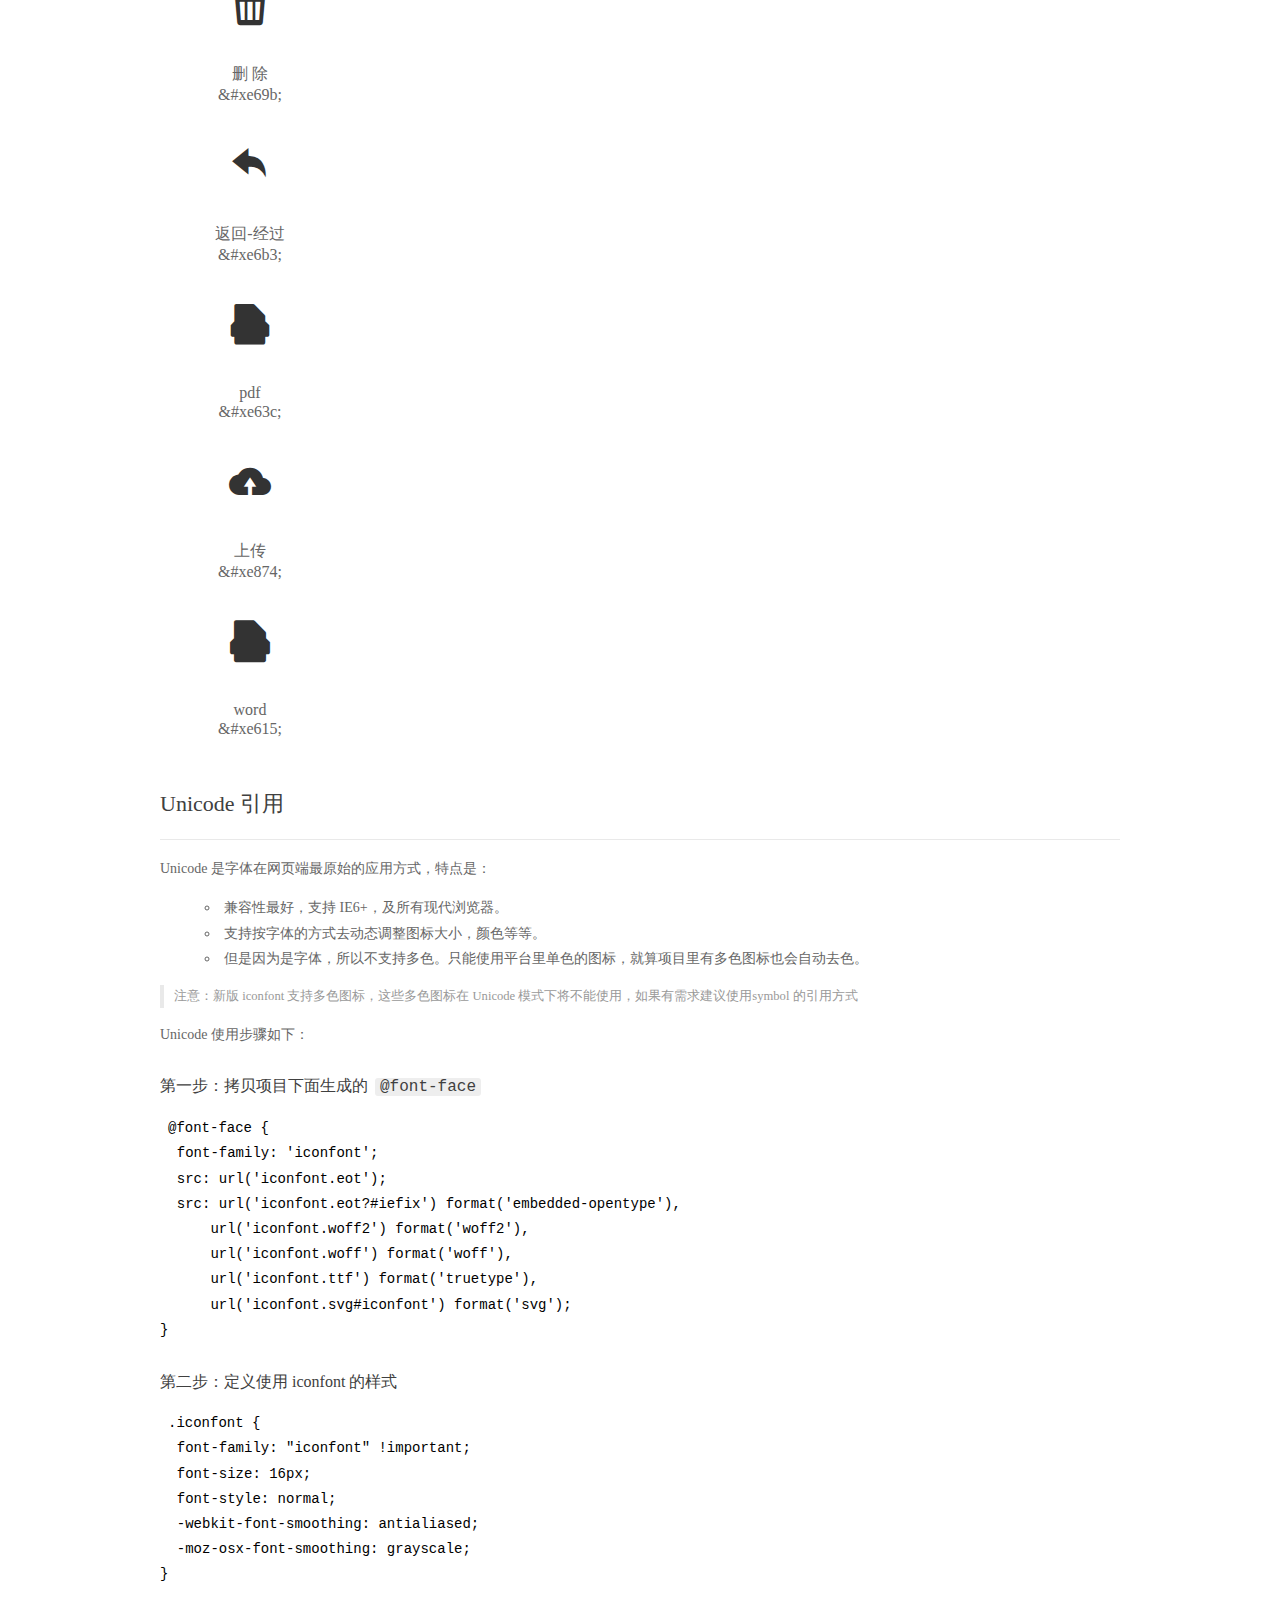
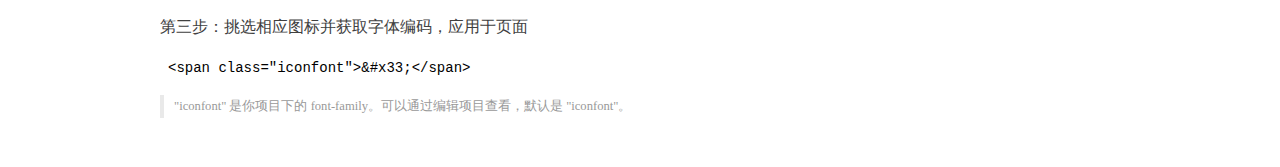
<file: web/static/assets/iconfont1/demo_index.html>
<!DOCTYPE html>
<html>
<head>
  <meta charset="utf-8"/>
  <title>IconFont Demo</title>
  <link rel="shortcut icon" href="https://gtms04.alicdn.com/tps/i4/TB1_oz6GVXXXXaFXpXXJDFnIXXX-64-64.ico" type="image/x-icon"/>
  <link rel="stylesheet" href="https://g.alicdn.com/thx/cube/1.3.2/cube.min.css">
  <link rel="stylesheet" href="demo.css">
  <link rel="stylesheet" href="iconfont.css">
  <script src="iconfont.js"></script>
  <!-- jQuery -->
  <script src="https://a1.alicdn.com/oss/uploads/2018/12/26/7bfddb60-08e8-11e9-9b04-53e73bb6408b.js"></script>
  <!-- 代码高亮 -->
  <script src="https://a1.alicdn.com/oss/uploads/2018/12/26/a3f714d0-08e6-11e9-8a15-ebf944d7534c.js"></script>
</head>
<body>
  <div class="main">
    <h1 class="logo"><a href="https://www.iconfont.cn/" title="iconfont 首页" target="_blank">&#xe86b;</a></h1>
    <div class="nav-tabs">
      <ul id="tabs" class="dib-box">
        <li class="dib active"><span>Unicode</span></li>
        <li class="dib"><span>Font class</span></li>
        <li class="dib"><span>Symbol</span></li>
      </ul>
      
      <a href="https://www.iconfont.cn/manage/index?manage_type=myprojects&projectId=1132010" target="_blank" class="nav-more">查看项目</a>
      
    </div>
    <div class="tab-container">
      <div class="content unicode" style="display: block;">
          <ul class="icon_lists dib-box">
          
            <li class="dib">
              <span class="icon iconfont">&#xe630;</span>
                <div class="name">搜索</div>
                <div class="code-name">&amp;#xe630;</div>
              </li>
          
            <li class="dib">
              <span class="icon iconfont">&#xe886;</span>
                <div class="name">返回</div>
                <div class="code-name">&amp;#xe886;</div>
              </li>
          
            <li class="dib">
              <span class="icon iconfont">&#xe612;</span>
                <div class="name">对勾</div>
                <div class="code-name">&amp;#xe612;</div>
              </li>
          
            <li class="dib">
              <span class="icon iconfont">&#xe663;</span>
                <div class="name">用户</div>
                <div class="code-name">&amp;#xe663;</div>
              </li>
          
            <li class="dib">
              <span class="icon iconfont">&#xe610;</span>
                <div class="name">jpg</div>
                <div class="code-name">&amp;#xe610;</div>
              </li>
          
            <li class="dib">
              <span class="icon iconfont">&#xe616;</span>
                <div class="name">png</div>
                <div class="code-name">&amp;#xe616;</div>
              </li>
          
            <li class="dib">
              <span class="icon iconfont">&#xe67d;</span>
                <div class="name">权限</div>
                <div class="code-name">&amp;#xe67d;</div>
              </li>
          
            <li class="dib">
              <span class="icon iconfont">&#xe62e;</span>
                <div class="name">角色</div>
                <div class="code-name">&amp;#xe62e;</div>
              </li>
          
            <li class="dib">
              <span class="icon iconfont">&#xe69b;</span>
                <div class="name">删 除</div>
                <div class="code-name">&amp;#xe69b;</div>
              </li>
          
            <li class="dib">
              <span class="icon iconfont">&#xe6b3;</span>
                <div class="name">返回-经过</div>
                <div class="code-name">&amp;#xe6b3;</div>
              </li>
          
            <li class="dib">
              <span class="icon iconfont">&#xe63c;</span>
                <div class="name">pdf</div>
                <div class="code-name">&amp;#xe63c;</div>
              </li>
          
            <li class="dib">
              <span class="icon iconfont">&#xe874;</span>
                <div class="name">上传</div>
                <div class="code-name">&amp;#xe874;</div>
              </li>
          
            <li class="dib">
              <span class="icon iconfont">&#xe615;</span>
                <div class="name">word</div>
                <div class="code-name">&amp;#xe615;</div>
              </li>
          
          </ul>
          <div class="article markdown">
          <h2 id="unicode-">Unicode 引用</h2>
          <hr>

          <p>Unicode 是字体在网页端最原始的应用方式，特点是：</p>
          <ul>
            <li>兼容性最好，支持 IE6+，及所有现代浏览器。</li>
            <li>支持按字体的方式去动态调整图标大小，颜色等等。</li>
            <li>但是因为是字体，所以不支持多色。只能使用平台里单色的图标，就算项目里有多色图标也会自动去色。</li>
          </ul>
          <blockquote>
            <p>注意：新版 iconfont 支持多色图标，这些多色图标在 Unicode 模式下将不能使用，如果有需求建议使用symbol 的引用方式</p>
          </blockquote>
          <p>Unicode 使用步骤如下：</p>
          <h3 id="-font-face">第一步：拷贝项目下面生成的 <code>@font-face</code></h3>
<pre><code class="language-css"
>@font-face {
  font-family: 'iconfont';
  src: url('iconfont.eot');
  src: url('iconfont.eot?#iefix') format('embedded-opentype'),
      url('iconfont.woff2') format('woff2'),
      url('iconfont.woff') format('woff'),
      url('iconfont.ttf') format('truetype'),
      url('iconfont.svg#iconfont') format('svg');
}
</code></pre>
          <h3 id="-iconfont-">第二步：定义使用 iconfont 的样式</h3>
<pre><code class="language-css"
>.iconfont {
  font-family: "iconfont" !important;
  font-size: 16px;
  font-style: normal;
  -webkit-font-smoothing: antialiased;
  -moz-osx-font-smoothing: grayscale;
}
</code></pre>
          <h3 id="-">第三步：挑选相应图标并获取字体编码，应用于页面</h3>
<pre>
<code class="language-html"
>&lt;span class="iconfont"&gt;&amp;#x33;&lt;/span&gt;
</code></pre>
          <blockquote>
            <p>"iconfont" 是你项目下的 font-family。可以通过编辑项目查看，默认是 "iconfont"。</p>
          </blockquote>
          </div>
      </div>
      <div class="content font-class">
        <ul class="icon_lists dib-box">
          
          <li class="dib">
            <span class="icon iconfont icon-sousuo"></span>
            <div class="name">
              搜索
            </div>
            <div class="code-name">.icon-sousuo
            </div>
          </li>
          
          <li class="dib">
            <span class="icon iconfont icon-fanhui"></span>
            <div class="name">
              返回
            </div>
            <div class="code-name">.icon-fanhui
            </div>
          </li>
          
          <li class="dib">
            <span class="icon iconfont icon-duigou"></span>
            <div class="name">
              对勾
            </div>
            <div class="code-name">.icon-duigou
            </div>
          </li>
          
          <li class="dib">
            <span class="icon iconfont icon-yonghu"></span>
            <div class="name">
              用户
            </div>
            <div class="code-name">.icon-yonghu
            </div>
          </li>
          
          <li class="dib">
            <span class="icon iconfont icon-jpg"></span>
            <div class="name">
              jpg
            </div>
            <div class="code-name">.icon-jpg
            </div>
          </li>
          
          <li class="dib">
            <span class="icon iconfont icon-png"></span>
            <div class="name">
              png
            </div>
            <div class="code-name">.icon-png
            </div>
          </li>
          
          <li class="dib">
            <span class="icon iconfont icon-quanxian"></span>
            <div class="name">
              权限
            </div>
            <div class="code-name">.icon-quanxian
            </div>
          </li>
          
          <li class="dib">
            <span class="icon iconfont icon-role"></span>
            <div class="name">
              角色
            </div>
            <div class="code-name">.icon-role
            </div>
          </li>
          
          <li class="dib">
            <span class="icon iconfont icon-shanchu"></span>
            <div class="name">
              删 除
            </div>
            <div class="code-name">.icon-shanchu
            </div>
          </li>
          
          <li class="dib">
            <span class="icon iconfont icon-fanhui-copy"></span>
            <div class="name">
              返回-经过
            </div>
            <div class="code-name">.icon-fanhui-copy
            </div>
          </li>
          
          <li class="dib">
            <span class="icon iconfont icon-pdf"></span>
            <div class="name">
              pdf
            </div>
            <div class="code-name">.icon-pdf
            </div>
          </li>
          
          <li class="dib">
            <span class="icon iconfont icon-shangchuan"></span>
            <div class="name">
              上传
            </div>
            <div class="code-name">.icon-shangchuan
            </div>
          </li>
          
          <li class="dib">
            <span class="icon iconfont icon-word"></span>
            <div class="name">
              word
            </div>
            <div class="code-name">.icon-word
            </div>
          </li>
          
        </ul>
        <div class="article markdown">
        <h2 id="font-class-">font-class 引用</h2>
        <hr>

        <p>font-class 是 Unicode 使用方式的一种变种，主要是解决 Unicode 书写不直观，语意不明确的问题。</p>
        <p>与 Unicode 使用方式相比，具有如下特点：</p>
        <ul>
          <li>兼容性良好，支持 IE8+，及所有现代浏览器。</li>
          <li>相比于 Unicode 语意明确，书写更直观。可以很容易分辨这个 icon 是什么。</li>
          <li>因为使用 class 来定义图标，所以当要替换图标时，只需要修改 class 里面的 Unicode 引用。</li>
          <li>不过因为本质上还是使用的字体，所以多色图标还是不支持的。</li>
        </ul>
        <p>使用步骤如下：</p>
        <h3 id="-fontclass-">第一步：引入项目下面生成的 fontclass 代码：</h3>
<pre><code class="language-html">&lt;link rel="stylesheet" href="./iconfont.css"&gt;
</code></pre>
        <h3 id="-">第二步：挑选相应图标并获取类名，应用于页面：</h3>
<pre><code class="language-html">&lt;span class="iconfont icon-xxx"&gt;&lt;/span&gt;
</code></pre>
        <blockquote>
          <p>"
            iconfont" 是你项目下的 font-family。可以通过编辑项目查看，默认是 "iconfont"。</p>
        </blockquote>
      </div>
      </div>
      <div class="content symbol">
          <ul class="icon_lists dib-box">
          
            <li class="dib">
                <svg class="icon svg-icon" aria-hidden="true">
                  <use xlink:href="#icon-sousuo"></use>
                </svg>
                <div class="name">搜索</div>
                <div class="code-name">#icon-sousuo</div>
            </li>
          
            <li class="dib">
                <svg class="icon svg-icon" aria-hidden="true">
                  <use xlink:href="#icon-fanhui"></use>
                </svg>
                <div class="name">返回</div>
                <div class="code-name">#icon-fanhui</div>
            </li>
          
            <li class="dib">
                <svg class="icon svg-icon" aria-hidden="true">
                  <use xlink:href="#icon-duigou"></use>
                </svg>
                <div class="name">对勾</div>
                <div class="code-name">#icon-duigou</div>
            </li>
          
            <li class="dib">
                <svg class="icon svg-icon" aria-hidden="true">
                  <use xlink:href="#icon-yonghu"></use>
                </svg>
                <div class="name">用户</div>
                <div class="code-name">#icon-yonghu</div>
            </li>
          
            <li class="dib">
                <svg class="icon svg-icon" aria-hidden="true">
                  <use xlink:href="#icon-jpg"></use>
                </svg>
                <div class="name">jpg</div>
                <div class="code-name">#icon-jpg</div>
            </li>
          
            <li class="dib">
                <svg class="icon svg-icon" aria-hidden="true">
                  <use xlink:href="#icon-png"></use>
                </svg>
                <div class="name">png</div>
                <div class="code-name">#icon-png</div>
            </li>
          
            <li class="dib">
                <svg class="icon svg-icon" aria-hidden="true">
                  <use xlink:href="#icon-quanxian"></use>
                </svg>
                <div class="name">权限</div>
                <div class="code-name">#icon-quanxian</div>
            </li>
          
            <li class="dib">
                <svg class="icon svg-icon" aria-hidden="true">
                  <use xlink:href="#icon-role"></use>
                </svg>
                <div class="name">角色</div>
                <div class="code-name">#icon-role</div>
            </li>
          
            <li class="dib">
                <svg class="icon svg-icon" aria-hidden="true">
                  <use xlink:href="#icon-shanchu"></use>
                </svg>
                <div class="name">删 除</div>
                <div class="code-name">#icon-shanchu</div>
            </li>
          
            <li class="dib">
                <svg class="icon svg-icon" aria-hidden="true">
                  <use xlink:href="#icon-fanhui-copy"></use>
                </svg>
                <div class="name">返回-经过</div>
                <div class="code-name">#icon-fanhui-copy</div>
            </li>
          
            <li class="dib">
                <svg class="icon svg-icon" aria-hidden="true">
                  <use xlink:href="#icon-pdf"></use>
                </svg>
                <div class="name">pdf</div>
                <div class="code-name">#icon-pdf</div>
            </li>
          
            <li class="dib">
                <svg class="icon svg-icon" aria-hidden="true">
                  <use xlink:href="#icon-shangchuan"></use>
                </svg>
                <div class="name">上传</div>
                <div class="code-name">#icon-shangchuan</div>
            </li>
          
            <li class="dib">
                <svg class="icon svg-icon" aria-hidden="true">
                  <use xlink:href="#icon-word"></use>
                </svg>
                <div class="name">word</div>
                <div class="code-name">#icon-word</div>
            </li>
          
          </ul>
          <div class="article markdown">
          <h2 id="symbol-">Symbol 引用</h2>
          <hr>

          <p>这是一种全新的使用方式，应该说这才是未来的主流，也是平台目前推荐的用法。相关介绍可以参考这篇<a href="">文章</a>
            这种用法其实是做了一个 SVG 的集合，与另外两种相比具有如下特点：</p>
          <ul>
            <li>支持多色图标了，不再受单色限制。</li>
            <li>通过一些技巧，支持像字体那样，通过 <code>font-size</code>, <code>color</code> 来调整样式。</li>
            <li>兼容性较差，支持 IE9+，及现代浏览器。</li>
            <li>浏览器渲染 SVG 的性能一般，还不如 png。</li>
          </ul>
          <p>使用步骤如下：</p>
          <h3 id="-symbol-">第一步：引入项目下面生成的 symbol 代码：</h3>
<pre><code class="language-html">&lt;script src="./iconfont.js"&gt;&lt;/script&gt;
</code></pre>
          <h3 id="-css-">第二步：加入通用 CSS 代码（引入一次就行）：</h3>
<pre><code class="language-html">&lt;style&gt;
.icon {
  width: 1em;
  height: 1em;
  vertical-align: -0.15em;
  fill: currentColor;
  overflow: hidden;
}
&lt;/style&gt;
</code></pre>
          <h3 id="-">第三步：挑选相应图标并获取类名，应用于页面：</h3>
<pre><code class="language-html">&lt;svg class="icon" aria-hidden="true"&gt;
  &lt;use xlink:href="#icon-xxx"&gt;&lt;/use&gt;
&lt;/svg&gt;
</code></pre>
          </div>
      </div>

    </div>
  </div>
  <script>
  $(document).ready(function () {
      $('.tab-container .content:first').show()

      $('#tabs li').click(function (e) {
        var tabContent = $('.tab-container .content')
        var index = $(this).index()

        if ($(this).hasClass('active')) {
          return
        } else {
          $('#tabs li').removeClass('active')
          $(this).addClass('active')

          tabContent.hide().eq(index).fadeIn()
        }
      })
    })
  </script>
</body>
</html>
</file>
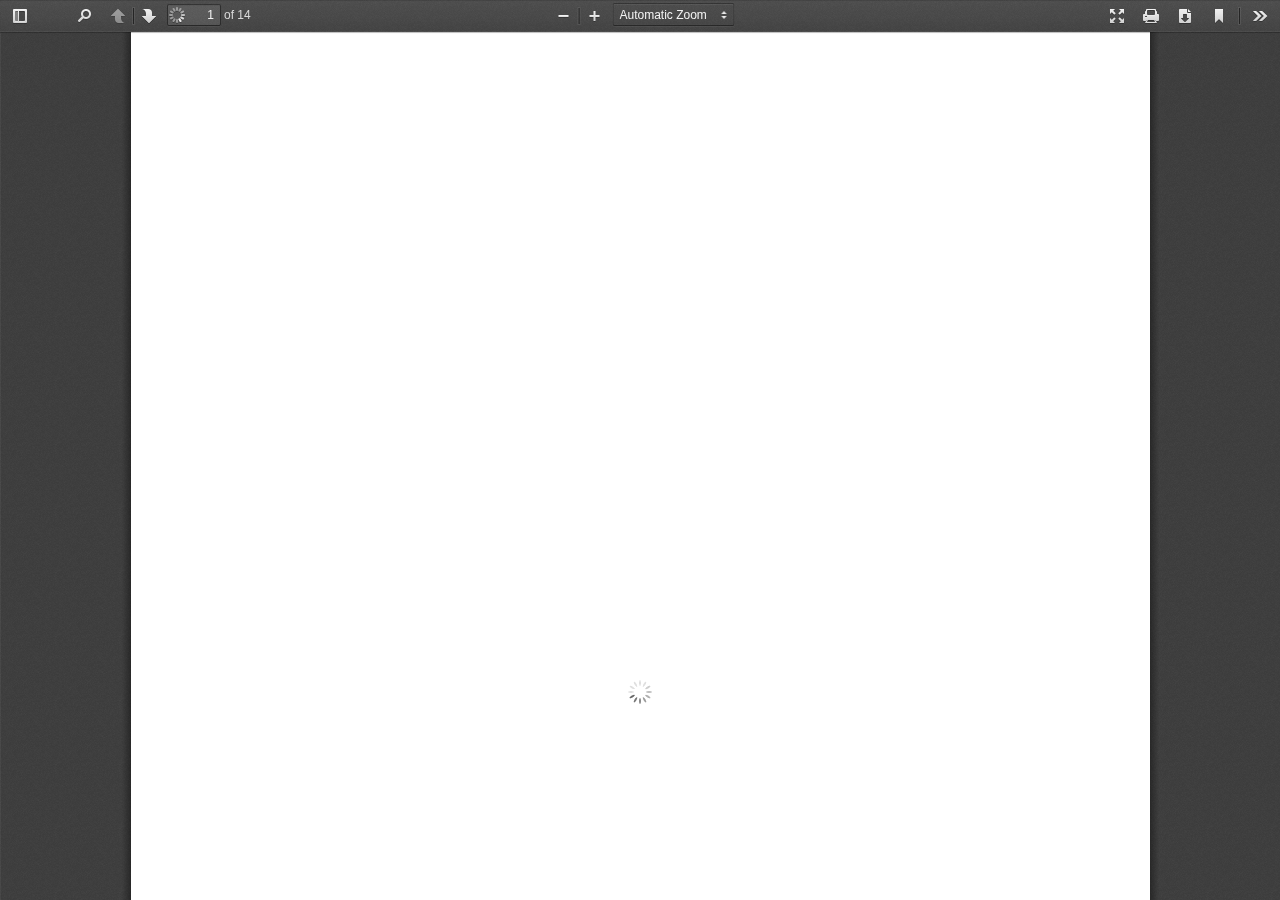
<file: web/static/assets/pdf/web/viewer.html>
<!DOCTYPE html>
<!--
Copyright 2012 Mozilla Foundation

Licensed under the Apache License, Version 2.0 (the "License");
you may not use this file except in compliance with the License.
You may obtain a copy of the License at

    http://www.apache.org/licenses/LICENSE-2.0

Unless required by applicable law or agreed to in writing, software
distributed under the License is distributed on an "AS IS" BASIS,
WITHOUT WARRANTIES OR CONDITIONS OF ANY KIND, either express or implied.
See the License for the specific language governing permissions and
limitations under the License.

Adobe CMap resources are covered by their own copyright but the same license:

    Copyright 1990-2015 Adobe Systems Incorporated.

See https://github.com/adobe-type-tools/cmap-resources
-->
<html dir="ltr" mozdisallowselectionprint>
  <head>
    <meta charset="utf-8">
    <meta name="viewport" content="width=device-width, initial-scale=1, maximum-scale=1">
    <meta name="google" content="notranslate">
    <meta http-equiv="X-UA-Compatible" content="IE=edge">
    <title>PDF.js viewer</title>


    <link rel="stylesheet" href="viewer.css">


<!-- This snippet is used in production (included from viewer.html) -->
<link rel="resource" type="application/l10n" href="locale/locale.properties">
<script src="../build/pdf.js"></script>

<script type="text/javascript" language="javascript">
	var TITLE = "查看原件";
</script>
    <script src="viewer.js"></script>

  </head>

  <body tabindex="1" class="loadingInProgress">
    <div id="outerContainer">

      <div id="sidebarContainer">
        <div id="toolbarSidebar">
          <div class="splitToolbarButton toggled">
            <button id="viewThumbnail" class="toolbarButton toggled" title="Show Thumbnails" tabindex="2" data-l10n-id="thumbs">
               <span data-l10n-id="thumbs_label">Thumbnails</span>
            </button>
            <button id="viewOutline" class="toolbarButton" title="Show Document Outline (double-click to expand/collapse all items)" tabindex="3" data-l10n-id="document_outline">
               <span data-l10n-id="document_outline_label">Document Outline</span>
            </button>
            <button id="viewAttachments" class="toolbarButton" title="Show Attachments" tabindex="4" data-l10n-id="attachments">
               <span data-l10n-id="attachments_label">Attachments</span>
            </button>
          </div>
        </div>
        <div id="sidebarContent">
          <div id="thumbnailView">
          </div>
          <div id="outlineView" class="hidden">
          </div>
          <div id="attachmentsView" class="hidden">
          </div>
        </div>
        <div id="sidebarResizer" class="hidden"></div>
      </div>  <!-- sidebarContainer -->

      <div id="mainContainer">
        <div class="findbar hidden doorHanger" id="findbar">
          <div id="findbarInputContainer">
            <input id="findInput" class="toolbarField" title="Find" placeholder="Find in document…" tabindex="91" data-l10n-id="find_input">
            <div class="splitToolbarButton">
              <button id="findPrevious" class="toolbarButton findPrevious" title="Find the previous occurrence of the phrase" tabindex="92" data-l10n-id="find_previous">
                <span data-l10n-id="find_previous_label">Previous</span>
              </button>
              <div class="splitToolbarButtonSeparator"></div>
              <button id="findNext" class="toolbarButton findNext" title="Find the next occurrence of the phrase" tabindex="93" data-l10n-id="find_next">
                <span data-l10n-id="find_next_label">Next</span>
              </button>
            </div>
          </div>

          <div id="findbarOptionsOneContainer">
            <input type="checkbox" id="findHighlightAll" class="toolbarField" tabindex="94">
            <label for="findHighlightAll" class="toolbarLabel" data-l10n-id="find_highlight">Highlight all</label>
            <input type="checkbox" id="findMatchCase" class="toolbarField" tabindex="95">
            <label for="findMatchCase" class="toolbarLabel" data-l10n-id="find_match_case_label">Match case</label>
          </div>
          <div id="findbarOptionsTwoContainer">
            <input type="checkbox" id="findEntireWord" class="toolbarField" tabindex="96">
            <label for="findEntireWord" class="toolbarLabel" data-l10n-id="find_entire_word_label">Whole words</label>
            <span id="findResultsCount" class="toolbarLabel hidden"></span>
          </div>

          <div id="findbarMessageContainer">
            <span id="findMsg" class="toolbarLabel"></span>
          </div>
        </div>  <!-- findbar -->

        <div id="secondaryToolbar" class="secondaryToolbar hidden doorHangerRight">
          <div id="secondaryToolbarButtonContainer">
            <button id="secondaryPresentationMode" class="secondaryToolbarButton presentationMode visibleLargeView" title="Switch to Presentation Mode" tabindex="51" data-l10n-id="presentation_mode">
              <span data-l10n-id="presentation_mode_label">Presentation Mode</span>
            </button>

            <button id="secondaryOpenFile" class="secondaryToolbarButton openFile visibleLargeView" title="Open File" tabindex="52" data-l10n-id="open_file">
              <span data-l10n-id="open_file_label">Open</span>
            </button>

            <button id="secondaryPrint" class="secondaryToolbarButton print visibleMediumView" title="Print" tabindex="53" data-l10n-id="print">
              <span data-l10n-id="print_label">Print</span>
            </button>

            <button id="secondaryDownload" class="secondaryToolbarButton download visibleMediumView" title="Download" tabindex="54" data-l10n-id="download">
              <span data-l10n-id="download_label">Download</span>
            </button>

            <a href="#" id="secondaryViewBookmark" class="secondaryToolbarButton bookmark visibleSmallView" title="Current view (copy or open in new window)" tabindex="55" data-l10n-id="bookmark">
              <span data-l10n-id="bookmark_label">Current View</span>
            </a>

            <div class="horizontalToolbarSeparator visibleLargeView"></div>

            <button id="firstPage" class="secondaryToolbarButton firstPage" title="Go to First Page" tabindex="56" data-l10n-id="first_page">
              <span data-l10n-id="first_page_label">Go to First Page</span>
            </button>
            <button id="lastPage" class="secondaryToolbarButton lastPage" title="Go to Last Page" tabindex="57" data-l10n-id="last_page">
              <span data-l10n-id="last_page_label">Go to Last Page</span>
            </button>

            <div class="horizontalToolbarSeparator"></div>

            <button id="pageRotateCw" class="secondaryToolbarButton rotateCw" title="Rotate Clockwise" tabindex="58" data-l10n-id="page_rotate_cw">
              <span data-l10n-id="page_rotate_cw_label">Rotate Clockwise</span>
            </button>
            <button id="pageRotateCcw" class="secondaryToolbarButton rotateCcw" title="Rotate Counterclockwise" tabindex="59" data-l10n-id="page_rotate_ccw">
              <span data-l10n-id="page_rotate_ccw_label">Rotate Counterclockwise</span>
            </button>

            <div class="horizontalToolbarSeparator"></div>

            <button id="cursorSelectTool" class="secondaryToolbarButton selectTool toggled" title="Enable Text Selection Tool" tabindex="60" data-l10n-id="cursor_text_select_tool">
              <span data-l10n-id="cursor_text_select_tool_label">Text Selection Tool</span>
            </button>
            <button id="cursorHandTool" class="secondaryToolbarButton handTool" title="Enable Hand Tool" tabindex="61" data-l10n-id="cursor_hand_tool">
              <span data-l10n-id="cursor_hand_tool_label">Hand Tool</span>
            </button>

            <div class="horizontalToolbarSeparator"></div>

            <button id="scrollVertical" class="secondaryToolbarButton scrollModeButtons scrollVertical toggled" title="Use Vertical Scrolling" tabindex="62" data-l10n-id="scroll_vertical">
              <span data-l10n-id="scroll_vertical_label">Vertical Scrolling</span>
            </button>
            <button id="scrollHorizontal" class="secondaryToolbarButton scrollModeButtons scrollHorizontal" title="Use Horizontal Scrolling" tabindex="63" data-l10n-id="scroll_horizontal">
              <span data-l10n-id="scroll_horizontal_label">Horizontal Scrolling</span>
            </button>
            <button id="scrollWrapped" class="secondaryToolbarButton scrollModeButtons scrollWrapped" title="Use Wrapped Scrolling" tabindex="64" data-l10n-id="scroll_wrapped">
              <span data-l10n-id="scroll_wrapped_label">Wrapped Scrolling</span>
            </button>

            <div class="horizontalToolbarSeparator scrollModeButtons"></div>

            <button id="spreadNone" class="secondaryToolbarButton spreadModeButtons spreadNone toggled" title="Do not join page spreads" tabindex="65" data-l10n-id="spread_none">
              <span data-l10n-id="spread_none_label">No Spreads</span>
            </button>
            <button id="spreadOdd" class="secondaryToolbarButton spreadModeButtons spreadOdd" title="Join page spreads starting with odd-numbered pages" tabindex="66" data-l10n-id="spread_odd">
              <span data-l10n-id="spread_odd_label">Odd Spreads</span>
            </button>
            <button id="spreadEven" class="secondaryToolbarButton spreadModeButtons spreadEven" title="Join page spreads starting with even-numbered pages" tabindex="67" data-l10n-id="spread_even">
              <span data-l10n-id="spread_even_label">Even Spreads</span>
            </button>

            <div class="horizontalToolbarSeparator spreadModeButtons"></div>

            <button id="documentProperties" class="secondaryToolbarButton documentProperties" title="Document Properties…" tabindex="68" data-l10n-id="document_properties">
              <span data-l10n-id="document_properties_label">Document Properties…</span>
            </button>
          </div>
        </div>  <!-- secondaryToolbar -->

        <div class="toolbar">
          <div id="toolbarContainer">
            <div id="toolbarViewer">
              <div id="toolbarViewerLeft">
                <button id="sidebarToggle" class="toolbarButton" title="Toggle Sidebar" tabindex="11" data-l10n-id="toggle_sidebar">
                  <span data-l10n-id="toggle_sidebar_label">Toggle Sidebar</span>
                </button>
                <div class="toolbarButtonSpacer"></div>
                <button id="viewFind" class="toolbarButton" title="Find in Document" tabindex="12" data-l10n-id="findbar">
                  <span data-l10n-id="findbar_label">Find</span>
                </button>
                <div class="splitToolbarButton hiddenSmallView">
                  <button class="toolbarButton pageUp" title="Previous Page" id="previous" tabindex="13" data-l10n-id="previous">
                    <span data-l10n-id="previous_label">Previous</span>
                  </button>
                  <div class="splitToolbarButtonSeparator"></div>
                  <button class="toolbarButton pageDown" title="Next Page" id="next" tabindex="14" data-l10n-id="next">
                    <span data-l10n-id="next_label">Next</span>
                  </button>
                </div>
                <input type="number" id="pageNumber" class="toolbarField pageNumber" title="Page" value="1" size="4" min="1" tabindex="15" data-l10n-id="page">
                <span id="numPages" class="toolbarLabel"></span>
              </div>
              <div id="toolbarViewerRight">
                <button id="presentationMode" class="toolbarButton presentationMode hiddenLargeView" title="Switch to Presentation Mode" tabindex="31" data-l10n-id="presentation_mode">
                  <span data-l10n-id="presentation_mode_label">Presentation Mode</span>
                </button>

                <!-- <button id="openFile" class="toolbarButton openFile hiddenLargeView" title="Open File" tabindex="32" data-l10n-id="open_file">
                  <span data-l10n-id="open_file_label">Open</span>
                </button> -->

                <button id="print" class="toolbarButton print hiddenMediumView" title="Print" tabindex="33" data-l10n-id="print">
                  <span data-l10n-id="print_label">Print</span>
                </button>

                <button id="download" class="toolbarButton download hiddenMediumView" title="Download" tabindex="34" data-l10n-id="download">
                  <span data-l10n-id="download_label">Download</span>
                </button>
                <a href="#" id="viewBookmark" class="toolbarButton bookmark hiddenSmallView" title="Current view (copy or open in new window)" tabindex="35" data-l10n-id="bookmark">
                  <span data-l10n-id="bookmark_label">Current View</span>
                </a>

                <div class="verticalToolbarSeparator hiddenSmallView"></div>

                <button id="secondaryToolbarToggle" class="toolbarButton" title="Tools" tabindex="36" data-l10n-id="tools">
                  <span data-l10n-id="tools_label">Tools</span>
                </button>
              </div>
              <div id="toolbarViewerMiddle">
                <div class="splitToolbarButton">
                  <button id="zoomOut" class="toolbarButton zoomOut" title="Zoom Out" tabindex="21" data-l10n-id="zoom_out">
                    <span data-l10n-id="zoom_out_label">Zoom Out</span>
                  </button>
                  <div class="splitToolbarButtonSeparator"></div>
                  <button id="zoomIn" class="toolbarButton zoomIn" title="Zoom In" tabindex="22" data-l10n-id="zoom_in">
                    <span data-l10n-id="zoom_in_label">Zoom In</span>
                   </button>
                </div>
                <span id="scaleSelectContainer" class="dropdownToolbarButton">
                  <select id="scaleSelect" title="Zoom" tabindex="23" data-l10n-id="zoom">
                    <option id="pageAutoOption" title="" value="auto" selected="selected" data-l10n-id="page_scale_auto">Automatic Zoom</option>
                    <option id="pageActualOption" title="" value="page-actual" data-l10n-id="page_scale_actual">Actual Size</option>
                    <option id="pageFitOption" title="" value="page-fit" data-l10n-id="page_scale_fit">Page Fit</option>
                    <option id="pageWidthOption" title="" value="page-width" data-l10n-id="page_scale_width">Page Width</option>
                    <option id="customScaleOption" title="" value="custom" disabled="disabled" hidden="true"></option>
                    <option title="" value="0.5" data-l10n-id="page_scale_percent" data-l10n-args='{ "scale": 50 }'>50%</option>
                    <option title="" value="0.75" data-l10n-id="page_scale_percent" data-l10n-args='{ "scale": 75 }'>75%</option>
                    <option title="" value="1" data-l10n-id="page_scale_percent" data-l10n-args='{ "scale": 100 }'>100%</option>
                    <option title="" value="1.25" data-l10n-id="page_scale_percent" data-l10n-args='{ "scale": 125 }'>125%</option>
                    <option title="" value="1.5" data-l10n-id="page_scale_percent" data-l10n-args='{ "scale": 150 }'>150%</option>
                    <option title="" value="2" data-l10n-id="page_scale_percent" data-l10n-args='{ "scale": 200 }'>200%</option>
                    <option title="" value="3" data-l10n-id="page_scale_percent" data-l10n-args='{ "scale": 300 }'>300%</option>
                    <option title="" value="4" data-l10n-id="page_scale_percent" data-l10n-args='{ "scale": 400 }'>400%</option>
                  </select>
                </span>
              </div>
            </div>
            <div id="loadingBar">
              <div class="progress">
                <div class="glimmer">
                </div>
              </div>
            </div>
          </div>
        </div>

        <menu type="context" id="viewerContextMenu">
          <menuitem id="contextFirstPage" label="First Page"
                    data-l10n-id="first_page"></menuitem>
          <menuitem id="contextLastPage" label="Last Page"
                    data-l10n-id="last_page"></menuitem>
          <menuitem id="contextPageRotateCw" label="Rotate Clockwise"
                    data-l10n-id="page_rotate_cw"></menuitem>
          <menuitem id="contextPageRotateCcw" label="Rotate Counter-Clockwise"
                    data-l10n-id="page_rotate_ccw"></menuitem>
        </menu>

        <div id="viewerContainer" tabindex="0">
          <div id="viewer" class="pdfViewer"></div>
        </div>

        <div id="errorWrapper" hidden='true'>
          <div id="errorMessageLeft">
            <span id="errorMessage"></span>
            <button id="errorShowMore" data-l10n-id="error_more_info">
              More Information
            </button>
            <button id="errorShowLess" data-l10n-id="error_less_info" hidden='true'>
              Less Information
            </button>
          </div>
          <div id="errorMessageRight">
            <button id="errorClose" data-l10n-id="error_close">
              Close
            </button>
          </div>
          <div class="clearBoth"></div>
          <textarea id="errorMoreInfo" hidden='true' readonly="readonly"></textarea>
        </div>
      </div> <!-- mainContainer -->

      <div id="overlayContainer" class="hidden">
        <div id="passwordOverlay" class="container hidden">
          <div class="dialog">
            <div class="row">
              <p id="passwordText" data-l10n-id="password_label">Enter the password to open this PDF file:</p>
            </div>
            <div class="row">
              <input type="password" id="password" class="toolbarField">
            </div>
            <div class="buttonRow">
              <button id="passwordCancel" class="overlayButton"><span data-l10n-id="password_cancel">Cancel</span></button>
              <button id="passwordSubmit" class="overlayButton"><span data-l10n-id="password_ok">OK</span></button>
            </div>
          </div>
        </div>
        <div id="documentPropertiesOverlay" class="container hidden">
          <div class="dialog">
            <div class="row">
              <span data-l10n-id="document_properties_file_name">File name:</span> <p id="fileNameField">-</p>
            </div>
            <div class="row">
              <span data-l10n-id="document_properties_file_size">File size:</span> <p id="fileSizeField">-</p>
            </div>
            <div class="separator"></div>
            <div class="row">
              <span data-l10n-id="document_properties_title">Title:</span> <p id="titleField">-</p>
            </div>
            <div class="row">
              <span data-l10n-id="document_properties_author">Author:</span> <p id="authorField">-</p>
            </div>
            <div class="row">
              <span data-l10n-id="document_properties_subject">Subject:</span> <p id="subjectField">-</p>
            </div>
            <div class="row">
              <span data-l10n-id="document_properties_keywords">Keywords:</span> <p id="keywordsField">-</p>
            </div>
            <div class="row">
              <span data-l10n-id="document_properties_creation_date">Creation Date:</span> <p id="creationDateField">-</p>
            </div>
            <div class="row">
              <span data-l10n-id="document_properties_modification_date">Modification Date:</span> <p id="modificationDateField">-</p>
            </div>
            <div class="row">
              <span data-l10n-id="document_properties_creator">Creator:</span> <p id="creatorField">-</p>
            </div>
            <div class="separator"></div>
            <div class="row">
              <span data-l10n-id="document_properties_producer">PDF Producer:</span> <p id="producerField">-</p>
            </div>
            <div class="row">
              <span data-l10n-id="document_properties_version">PDF Version:</span> <p id="versionField">-</p>
            </div>
            <div class="row">
              <span data-l10n-id="document_properties_page_count">Page Count:</span> <p id="pageCountField">-</p>
            </div>
            <div class="row">
              <span data-l10n-id="document_properties_page_size">Page Size:</span> <p id="pageSizeField">-</p>
            </div>
            <div class="separator"></div>
            <div class="row">
              <span data-l10n-id="document_properties_linearized">Fast Web View:</span> <p id="linearizedField">-</p>
            </div>
            <div class="buttonRow">
              <button id="documentPropertiesClose" class="overlayButton"><span data-l10n-id="document_properties_close">Close</span></button>
            </div>
          </div>
        </div>
        <div id="printServiceOverlay" class="container hidden">
          <div class="dialog">
            <div class="row">
              <span data-l10n-id="print_progress_message">Preparing document for printing…</span>
            </div>
            <div class="row">
              <progress value="0" max="100"></progress>
              <span data-l10n-id="print_progress_percent" data-l10n-args='{ "progress": 0 }' class="relative-progress">0%</span>
            </div>
            <div class="buttonRow">
              <button id="printCancel" class="overlayButton"><span data-l10n-id="print_progress_close">Cancel</span></button>
            </div>
          </div>
        </div>
      </div>  <!-- overlayContainer -->

    </div> <!-- outerContainer -->
    <div id="printContainer"></div>
  </body>
</html>
</file>
<file: web/static/assets/iconfont/demo.css>
/* Logo 字体 */
@font-face {
  font-family: "iconfont logo";
  src: url('https://at.alicdn.com/t/font_985780_km7mi63cihi.eot?t=1545807318834');
  src: url('https://at.alicdn.com/t/font_985780_km7mi63cihi.eot?t=1545807318834#iefix') format('embedded-opentype'),
    url('https://at.alicdn.com/t/font_985780_km7mi63cihi.woff?t=1545807318834') format('woff'),
    url('https://at.alicdn.com/t/font_985780_km7mi63cihi.ttf?t=1545807318834') format('truetype'),
    url('https://at.alicdn.com/t/font_985780_km7mi63cihi.svg?t=1545807318834#iconfont') format('svg');
}

.logo {
  font-family: "iconfont logo";
  font-size: 160px;
  font-style: normal;
  -webkit-font-smoothing: antialiased;
  -moz-osx-font-smoothing: grayscale;
}

/* tabs */
.nav-tabs {
  position: relative;
}

.nav-tabs .nav-more {
  position: absolute;
  right: 0;
  bottom: 0;
  height: 42px;
  line-height: 42px;
  color: #666;
}

#tabs {
  border-bottom: 1px solid #eee;
}

#tabs li {
  cursor: pointer;
  width: 100px;
  height: 40px;
  line-height: 40px;
  text-align: center;
  font-size: 16px;
  border-bottom: 2px solid transparent;
  position: relative;
  z-index: 1;
  margin-bottom: -1px;
  color: #666;
}


#tabs .active {
  border-bottom-color: #f00;
  color: #222;
}

.tab-container .content {
  display: none;
}

/* 页面布局 */
.main {
  padding: 30px 100px;
  width: 960px;
  margin: 0 auto;
}

.main .logo {
  color: #333;
  text-align: left;
  margin-bottom: 30px;
  line-height: 1;
  height: 110px;
  margin-top: -50px;
  overflow: hidden;
  *zoom: 1;
}

.main .logo a {
  font-size: 160px;
  color: #333;
}

.helps {
  margin-top: 40px;
}

.helps pre {
  padding: 20px;
  margin: 10px 0;
  border: solid 1px #e7e1cd;
  background-color: #fffdef;
  overflow: auto;
}

.icon_lists {
  width: 100% !important;
  overflow: hidden;
  *zoom: 1;
}

.icon_lists li {
  width: 100px;
  margin-bottom: 10px;
  margin-right: 20px;
  text-align: center;
  list-style: none !important;
  cursor: default;
}

.icon_lists li .code-name {
  line-height: 1.2;
}

.icon_lists .icon {
  display: block;
  height: 100px;
  line-height: 100px;
  font-size: 42px;
  margin: 10px auto;
  color: #333;
  -webkit-transition: font-size 0.25s linear, width 0.25s linear;
  -moz-transition: font-size 0.25s linear, width 0.25s linear;
  transition: font-size 0.25s linear, width 0.25s linear;
}

.icon_lists .icon:hover {
  font-size: 100px;
}

.icon_lists .svg-icon {
  /* 通过设置 font-size 来改变图标大小 */
  width: 1em;
  /* 图标和文字相邻时，垂直对齐 */
  vertical-align: -0.15em;
  /* 通过设置 color 来改变 SVG 的颜色/fill */
  fill: currentColor;
  /* path 和 stroke 溢出 viewBox 部分在 IE 下会显示
      normalize.css 中也包含这行 */
  overflow: hidden;
}

.icon_lists li .name,
.icon_lists li .code-name {
  color: #666;
}

/* markdown 样式 */
.markdown {
  color: #666;
  font-size: 14px;
  line-height: 1.8;
}

.highlight {
  line-height: 1.5;
}

.markdown img {
  vertical-align: middle;
  max-width: 100%;
}

.markdown h1 {
  color: #404040;
  font-weight: 500;
  line-height: 40px;
  margin-bottom: 24px;
}

.markdown h2,
.markdown h3,
.markdown h4,
.markdown h5,
.markdown h6 {
  color: #404040;
  margin: 1.6em 0 0.6em 0;
  font-weight: 500;
  clear: both;
}

.markdown h1 {
  font-size: 28px;
}

.markdown h2 {
  font-size: 22px;
}

.markdown h3 {
  font-size: 16px;
}

.markdown h4 {
  font-size: 14px;
}

.markdown h5 {
  font-size: 12px;
}

.markdown h6 {
  font-size: 12px;
}

.markdown hr {
  height: 1px;
  border: 0;
  background: #e9e9e9;
  margin: 16px 0;
  clear: both;
}

.markdown p {
  margin: 1em 0;
}

.markdown>p,
.markdown>blockquote,
.markdown>.highlight,
.markdown>ol,
.markdown>ul {
  width: 80%;
}

.markdown ul>li {
  list-style: circle;
}

.markdown>ul li,
.markdown blockquote ul>li {
  margin-left: 20px;
  padding-left: 4px;
}

.markdown>ul li p,
.markdown>ol li p {
  margin: 0.6em 0;
}

.markdown ol>li {
  list-style: decimal;
}

.markdown>ol li,
.markdown blockquote ol>li {
  margin-left: 20px;
  padding-left: 4px;
}

.markdown code {
  margin: 0 3px;
  padding: 0 5px;
  background: #eee;
  border-radius: 3px;
}

.markdown strong,
.markdown b {
  font-weight: 600;
}

.markdown>table {
  border-collapse: collapse;
  border-spacing: 0px;
  empty-cells: show;
  border: 1px solid #e9e9e9;
  width: 95%;
  margin-bottom: 24px;
}

.markdown>table th {
  white-space: nowrap;
  color: #333;
  font-weight: 600;
}

.markdown>table th,
.markdown>table td {
  border: 1px solid #e9e9e9;
  padding: 8px 16px;
  text-align: left;
}

.markdown>table th {
  background: #F7F7F7;
}

.markdown blockquote {
  font-size: 90%;
  color: #999;
  border-left: 4px solid #e9e9e9;
  padding-left: 0.8em;
  margin: 1em 0;
}

.markdown blockquote p {
  margin: 0;
}

.markdown .anchor {
  opacity: 0;
  transition: opacity 0.3s ease;
  margin-left: 8px;
}

.markdown .waiting {
  color: #ccc;
}

.markdown h1:hover .anchor,
.markdown h2:hover .anchor,
.markdown h3:hover .anchor,
.markdown h4:hover .anchor,
.markdown h5:hover .anchor,
.markdown h6:hover .anchor {
  opacity: 1;
  display: inline-block;
}

.markdown>br,
.markdown>p>br {
  clear: both;
}


.hljs {
  display: block;
  background: white;
  padding: 0.5em;
  color: #333333;
  overflow-x: auto;
}

.hljs-comment,
.hljs-meta {
  color: #969896;
}

.hljs-string,
.hljs-variable,
.hljs-template-variable,
.hljs-strong,
.hljs-emphasis,
.hljs-quote {
  color: #df5000;
}

.hljs-keyword,
.hljs-selector-tag,
.hljs-type {
  color: #a71d5d;
}

.hljs-literal,
.hljs-symbol,
.hljs-bullet,
.hljs-attribute {
  color: #0086b3;
}

.hljs-section,
.hljs-name {
  color: #63a35c;
}

.hljs-tag {
  color: #333333;
}

.hljs-title,
.hljs-attr,
.hljs-selector-id,
.hljs-selector-class,
.hljs-selector-attr,
.hljs-selector-pseudo {
  color: #795da3;
}

.hljs-addition {
  color: #55a532;
  background-color: #eaffea;
}

.hljs-deletion {
  color: #bd2c00;
  background-color: #ffecec;
}

.hljs-link {
  text-decoration: underline;
}

/* 代码高亮 */
/* PrismJS 1.15.0
https://prismjs.com/download.html#themes=prism&languages=markup+css+clike+javascript */
/**
 * prism.js default theme for JavaScript, CSS and HTML
 * Based on dabblet (http://dabblet.com)
 * @author Lea Verou
 */
code[class*="language-"],
pre[class*="language-"] {
  color: black;
  background: none;
  text-shadow: 0 1px white;
  font-family: Consolas, Monaco, 'Andale Mono', 'Ubuntu Mono', monospace;
  text-align: left;
  white-space: pre;
  word-spacing: normal;
  word-break: normal;
  word-wrap: normal;
  line-height: 1.5;

  -moz-tab-size: 4;
  -o-tab-size: 4;
  tab-size: 4;

  -webkit-hyphens: none;
  -moz-hyphens: none;
  -ms-hyphens: none;
  hyphens: none;
}

pre[class*="language-"]::-moz-selection,
pre[class*="language-"] ::-moz-selection,
code[class*="language-"]::-moz-selection,
code[class*="language-"] ::-moz-selection {
  text-shadow: none;
  background: #b3d4fc;
}

pre[class*="language-"]::selection,
pre[class*="language-"] ::selection,
code[class*="language-"]::selection,
code[class*="language-"] ::selection {
  text-shadow: none;
  background: #b3d4fc;
}

@media print {

  code[class*="language-"],
  pre[class*="language-"] {
    text-shadow: none;
  }
}

/* Code blocks */
pre[class*="language-"] {
  padding: 1em;
  margin: .5em 0;
  overflow: auto;
}

:not(pre)>code[class*="language-"],
pre[class*="language-"] {
  background: #f5f2f0;
}

/* Inline code */
:not(pre)>code[class*="language-"] {
  padding: .1em;
  border-radius: .3em;
  white-space: normal;
}

.token.comment,
.token.prolog,
.token.doctype,
.token.cdata {
  color: slategray;
}

.token.punctuation {
  color: #999;
}

.namespace {
  opacity: .7;
}

.token.property,
.token.tag,
.token.boolean,
.token.number,
.token.constant,
.token.symbol,
.token.deleted {
  color: #905;
}

.token.selector,
.token.attr-name,
.token.string,
.token.char,
.token.builtin,
.token.inserted {
  color: #690;
}

.token.operator,
.token.entity,
.token.url,
.language-css .token.string,
.style .token.string {
  color: #9a6e3a;
  background: hsla(0, 0%, 100%, .5);
}

.token.atrule,
.token.attr-value,
.token.keyword {
  color: #07a;
}

.token.function,
.token.class-name {
  color: #DD4A68;
}

.token.regex,
.token.important,
.token.variable {
  color: #e90;
}

.token.important,
.token.bold {
  font-weight: bold;
}

.token.italic {
  font-style: italic;
}

.token.entity {
  cursor: help;
}
</file>
<file: web/static/assets/iconfont/iconfont.css>
@font-face {font-family: "iconfont";
  src: url('iconfont.eot?t=1551231786186'); /* IE9 */
  src: url('iconfont.eot?t=1551231786186#iefix') format('embedded-opentype'), /* IE6-IE8 */
  url('[data-uri]') format('woff2'),
  url('iconfont.woff?t=1551231786186') format('woff'),
  url('iconfont.ttf?t=1551231786186') format('truetype'), /* chrome, firefox, opera, Safari, Android, iOS 4.2+ */
  url('iconfont.svg?t=1551231786186#iconfont') format('svg'); /* iOS 4.1- */
}

.iconfont {
  font-family: "iconfont" !important;
  font-size: 16px;
  font-style: normal;
  -webkit-font-smoothing: antialiased;
  -moz-osx-font-smoothing: grayscale;
}

.icon-mima:before {
  content: "\e679";
}

.icon-rizhi:before {
  content: "\e64f";
}

.icon-sousuo1:before {
  content: "\e66c";
}

.icon-wenjian:before {
  content: "\e69c";
}

.icon-Box:before {
  content: "\e651";
}

.icon-jobfile:before {
  content: "\e656";
}

.icon-xiaoxi:before {
  content: "\e60c";
}

.icon-yonghu:before {
  content: "\e603";
}

.icon-dingbudaohang-zhangh:before {
  content: "\e715";
}
</file>
<file: web/static/assets/iconfont1/demo.css>
/* Logo 字体 */
@font-face {
  font-family: "iconfont logo";
  src: url('https://at.alicdn.com/t/font_985780_km7mi63cihi.eot?t=1545807318834');
  src: url('https://at.alicdn.com/t/font_985780_km7mi63cihi.eot?t=1545807318834#iefix') format('embedded-opentype'),
    url('https://at.alicdn.com/t/font_985780_km7mi63cihi.woff?t=1545807318834') format('woff'),
    url('https://at.alicdn.com/t/font_985780_km7mi63cihi.ttf?t=1545807318834') format('truetype'),
    url('https://at.alicdn.com/t/font_985780_km7mi63cihi.svg?t=1545807318834#iconfont') format('svg');
}

.logo {
  font-family: "iconfont logo";
  font-size: 160px;
  font-style: normal;
  -webkit-font-smoothing: antialiased;
  -moz-osx-font-smoothing: grayscale;
}

/* tabs */
.nav-tabs {
  position: relative;
}

.nav-tabs .nav-more {
  position: absolute;
  right: 0;
  bottom: 0;
  height: 42px;
  line-height: 42px;
  color: #666;
}

#tabs {
  border-bottom: 1px solid #eee;
}

#tabs li {
  cursor: pointer;
  width: 100px;
  height: 40px;
  line-height: 40px;
  text-align: center;
  font-size: 16px;
  border-bottom: 2px solid transparent;
  position: relative;
  z-index: 1;
  margin-bottom: -1px;
  color: #666;
}


#tabs .active {
  border-bottom-color: #f00;
  color: #222;
}

.tab-container .content {
  display: none;
}

/* 页面布局 */
.main {
  padding: 30px 100px;
  width: 960px;
  margin: 0 auto;
}

.main .logo {
  color: #333;
  text-align: left;
  margin-bottom: 30px;
  line-height: 1;
  height: 110px;
  margin-top: -50px;
  overflow: hidden;
  *zoom: 1;
}

.main .logo a {
  font-size: 160px;
  color: #333;
}

.helps {
  margin-top: 40px;
}

.helps pre {
  padding: 20px;
  margin: 10px 0;
  border: solid 1px #e7e1cd;
  background-color: #fffdef;
  overflow: auto;
}

.icon_lists {
  width: 100% !important;
  overflow: hidden;
  *zoom: 1;
}

.icon_lists li {
  width: 100px;
  margin-bottom: 10px;
  margin-right: 20px;
  text-align: center;
  list-style: none !important;
  cursor: default;
}

.icon_lists li .code-name {
  line-height: 1.2;
}

.icon_lists .icon {
  display: block;
  height: 100px;
  line-height: 100px;
  font-size: 42px;
  margin: 10px auto;
  color: #333;
  -webkit-transition: font-size 0.25s linear, width 0.25s linear;
  -moz-transition: font-size 0.25s linear, width 0.25s linear;
  transition: font-size 0.25s linear, width 0.25s linear;
}

.icon_lists .icon:hover {
  font-size: 100px;
}

.icon_lists .svg-icon {
  /* 通过设置 font-size 来改变图标大小 */
  width: 1em;
  /* 图标和文字相邻时，垂直对齐 */
  vertical-align: -0.15em;
  /* 通过设置 color 来改变 SVG 的颜色/fill */
  fill: currentColor;
  /* path 和 stroke 溢出 viewBox 部分在 IE 下会显示
      normalize.css 中也包含这行 */
  overflow: hidden;
}

.icon_lists li .name,
.icon_lists li .code-name {
  color: #666;
}

/* markdown 样式 */
.markdown {
  color: #666;
  font-size: 14px;
  line-height: 1.8;
}

.highlight {
  line-height: 1.5;
}

.markdown img {
  vertical-align: middle;
  max-width: 100%;
}

.markdown h1 {
  color: #404040;
  font-weight: 500;
  line-height: 40px;
  margin-bottom: 24px;
}

.markdown h2,
.markdown h3,
.markdown h4,
.markdown h5,
.markdown h6 {
  color: #404040;
  margin: 1.6em 0 0.6em 0;
  font-weight: 500;
  clear: both;
}

.markdown h1 {
  font-size: 28px;
}

.markdown h2 {
  font-size: 22px;
}

.markdown h3 {
  font-size: 16px;
}

.markdown h4 {
  font-size: 14px;
}

.markdown h5 {
  font-size: 12px;
}

.markdown h6 {
  font-size: 12px;
}

.markdown hr {
  height: 1px;
  border: 0;
  background: #e9e9e9;
  margin: 16px 0;
  clear: both;
}

.markdown p {
  margin: 1em 0;
}

.markdown>p,
.markdown>blockquote,
.markdown>.highlight,
.markdown>ol,
.markdown>ul {
  width: 80%;
}

.markdown ul>li {
  list-style: circle;
}

.markdown>ul li,
.markdown blockquote ul>li {
  margin-left: 20px;
  padding-left: 4px;
}

.markdown>ul li p,
.markdown>ol li p {
  margin: 0.6em 0;
}

.markdown ol>li {
  list-style: decimal;
}

.markdown>ol li,
.markdown blockquote ol>li {
  margin-left: 20px;
  padding-left: 4px;
}

.markdown code {
  margin: 0 3px;
  padding: 0 5px;
  background: #eee;
  border-radius: 3px;
}

.markdown strong,
.markdown b {
  font-weight: 600;
}

.markdown>table {
  border-collapse: collapse;
  border-spacing: 0px;
  empty-cells: show;
  border: 1px solid #e9e9e9;
  width: 95%;
  margin-bottom: 24px;
}

.markdown>table th {
  white-space: nowrap;
  color: #333;
  font-weight: 600;
}

.markdown>table th,
.markdown>table td {
  border: 1px solid #e9e9e9;
  padding: 8px 16px;
  text-align: left;
}

.markdown>table th {
  background: #F7F7F7;
}

.markdown blockquote {
  font-size: 90%;
  color: #999;
  border-left: 4px solid #e9e9e9;
  padding-left: 0.8em;
  margin: 1em 0;
}

.markdown blockquote p {
  margin: 0;
}

.markdown .anchor {
  opacity: 0;
  transition: opacity 0.3s ease;
  margin-left: 8px;
}

.markdown .waiting {
  color: #ccc;
}

.markdown h1:hover .anchor,
.markdown h2:hover .anchor,
.markdown h3:hover .anchor,
.markdown h4:hover .anchor,
.markdown h5:hover .anchor,
.markdown h6:hover .anchor {
  opacity: 1;
  display: inline-block;
}

.markdown>br,
.markdown>p>br {
  clear: both;
}


.hljs {
  display: block;
  background: white;
  padding: 0.5em;
  color: #333333;
  overflow-x: auto;
}

.hljs-comment,
.hljs-meta {
  color: #969896;
}

.hljs-string,
.hljs-variable,
.hljs-template-variable,
.hljs-strong,
.hljs-emphasis,
.hljs-quote {
  color: #df5000;
}

.hljs-keyword,
.hljs-selector-tag,
.hljs-type {
  color: #a71d5d;
}

.hljs-literal,
.hljs-symbol,
.hljs-bullet,
.hljs-attribute {
  color: #0086b3;
}

.hljs-section,
.hljs-name {
  color: #63a35c;
}

.hljs-tag {
  color: #333333;
}

.hljs-title,
.hljs-attr,
.hljs-selector-id,
.hljs-selector-class,
.hljs-selector-attr,
.hljs-selector-pseudo {
  color: #795da3;
}

.hljs-addition {
  color: #55a532;
  background-color: #eaffea;
}

.hljs-deletion {
  color: #bd2c00;
  background-color: #ffecec;
}

.hljs-link {
  text-decoration: underline;
}

/* 代码高亮 */
/* PrismJS 1.15.0
https://prismjs.com/download.html#themes=prism&languages=markup+css+clike+javascript */
/**
 * prism.js default theme for JavaScript, CSS and HTML
 * Based on dabblet (http://dabblet.com)
 * @author Lea Verou
 */
code[class*="language-"],
pre[class*="language-"] {
  color: black;
  background: none;
  text-shadow: 0 1px white;
  font-family: Consolas, Monaco, 'Andale Mono', 'Ubuntu Mono', monospace;
  text-align: left;
  white-space: pre;
  word-spacing: normal;
  word-break: normal;
  word-wrap: normal;
  line-height: 1.5;

  -moz-tab-size: 4;
  -o-tab-size: 4;
  tab-size: 4;

  -webkit-hyphens: none;
  -moz-hyphens: none;
  -ms-hyphens: none;
  hyphens: none;
}

pre[class*="language-"]::-moz-selection,
pre[class*="language-"] ::-moz-selection,
code[class*="language-"]::-moz-selection,
code[class*="language-"] ::-moz-selection {
  text-shadow: none;
  background: #b3d4fc;
}

pre[class*="language-"]::selection,
pre[class*="language-"] ::selection,
code[class*="language-"]::selection,
code[class*="language-"] ::selection {
  text-shadow: none;
  background: #b3d4fc;
}

@media print {

  code[class*="language-"],
  pre[class*="language-"] {
    text-shadow: none;
  }
}

/* Code blocks */
pre[class*="language-"] {
  padding: 1em;
  margin: .5em 0;
  overflow: auto;
}

:not(pre)>code[class*="language-"],
pre[class*="language-"] {
  background: #f5f2f0;
}

/* Inline code */
:not(pre)>code[class*="language-"] {
  padding: .1em;
  border-radius: .3em;
  white-space: normal;
}

.token.comment,
.token.prolog,
.token.doctype,
.token.cdata {
  color: slategray;
}

.token.punctuation {
  color: #999;
}

.namespace {
  opacity: .7;
}

.token.property,
.token.tag,
.token.boolean,
.token.number,
.token.constant,
.token.symbol,
.token.deleted {
  color: #905;
}

.token.selector,
.token.attr-name,
.token.string,
.token.char,
.token.builtin,
.token.inserted {
  color: #690;
}

.token.operator,
.token.entity,
.token.url,
.language-css .token.string,
.style .token.string {
  color: #9a6e3a;
  background: hsla(0, 0%, 100%, .5);
}

.token.atrule,
.token.attr-value,
.token.keyword {
  color: #07a;
}

.token.function,
.token.class-name {
  color: #DD4A68;
}

.token.regex,
.token.important,
.token.variable {
  color: #e90;
}

.token.important,
.token.bold {
  font-weight: bold;
}

.token.italic {
  font-style: italic;
}

.token.entity {
  cursor: help;
}
</file>
<file: web/static/assets/iconfont1/iconfont.css>
@font-face {font-family: "iconfont";
  src: url('iconfont.eot?t=1556088718994'); /* IE9 */
  src: url('iconfont.eot?t=1556088718994#iefix') format('embedded-opentype'), /* IE6-IE8 */
  url('[data-uri]') format('woff2'),
  url('iconfont.woff?t=1556088718994') format('woff'),
  url('iconfont.ttf?t=1556088718994') format('truetype'), /* chrome, firefox, opera, Safari, Android, iOS 4.2+ */
  url('iconfont.svg?t=1556088718994#iconfont') format('svg'); /* iOS 4.1- */
}

.iconfont {
  font-family: "iconfont" !important;
  font-size: 16px;
  font-style: normal;
  -webkit-font-smoothing: antialiased;
  -moz-osx-font-smoothing: grayscale;
}

.icon-sousuo:before {
  content: "\e630";
}

.icon-fanhui:before {
  content: "\e886";
}

.icon-duigou:before {
  content: "\e612";
}

.icon-yonghu:before {
  content: "\e663";
}

.icon-jpg:before {
  content: "\e610";
}

.icon-png:before {
  content: "\e616";
}

.icon-quanxian:before {
  content: "\e67d";
}

.icon-role:before {
  content: "\e62e";
}

.icon-shanchu:before {
  content: "\e69b";
}

.icon-fanhui-copy:before {
  content: "\e6b3";
}

.icon-pdf:before {
  content: "\e63c";
}

.icon-shangchuan:before {
  content: "\e874";
}

.icon-word:before {
  content: "\e615";
}
</file>
<file: web/static/assets/pdf/web/viewer.css>
/* Copyright 2014 Mozilla Foundation
 *
 * Licensed under the Apache License, Version 2.0 (the "License");
 * you may not use this file except in compliance with the License.
 * You may obtain a copy of the License at
 *
 *     http://www.apache.org/licenses/LICENSE-2.0
 *
 * Unless required by applicable law or agreed to in writing, software
 * distributed under the License is distributed on an "AS IS" BASIS,
 * WITHOUT WARRANTIES OR CONDITIONS OF ANY KIND, either express or implied.
 * See the License for the specific language governing permissions and
 * limitations under the License.
 */

.textLayer {
  position: absolute;
  left: 0;
  top: 0;
  right: 0;
  bottom: 0;
  overflow: hidden;
  opacity: 0.2;
  line-height: 1.0;
}

.textLayer > div {
  color: transparent;
  position: absolute;
  white-space: pre;
  cursor: text;
  -webkit-transform-origin: 0% 0%;
          transform-origin: 0% 0%;
}

.textLayer .highlight {
  margin: -1px;
  padding: 1px;

  background-color: rgb(180, 0, 170);
  border-radius: 4px;
}

.textLayer .highlight.begin {
  border-radius: 4px 0px 0px 4px;
}

.textLayer .highlight.end {
  border-radius: 0px 4px 4px 0px;
}

.textLayer .highlight.middle {
  border-radius: 0px;
}

.textLayer .highlight.selected {
  background-color: rgb(0, 100, 0);
}

.textLayer ::-moz-selection { background: rgb(0,0,255); }

.textLayer ::selection { background: rgb(0,0,255); }

.textLayer .endOfContent {
  display: block;
  position: absolute;
  left: 0px;
  top: 100%;
  right: 0px;
  bottom: 0px;
  z-index: -1;
  cursor: default;
  -webkit-user-select: none;
     -moz-user-select: none;
      -ms-user-select: none;
          user-select: none;
}

.textLayer .endOfContent.active {
  top: 0px;
}


.annotationLayer section {
  position: absolute;
}

.annotationLayer .linkAnnotation > a,
.annotationLayer .buttonWidgetAnnotation.pushButton > a {
  position: absolute;
  font-size: 1em;
  top: 0;
  left: 0;
  width: 100%;
  height: 100%;
}

.annotationLayer .linkAnnotation > a:hover,
.annotationLayer .buttonWidgetAnnotation.pushButton > a:hover {
  opacity: 0.2;
  background: #ff0;
  box-shadow: 0px 2px 10px #ff0;
}

.annotationLayer .textAnnotation img {
  position: absolute;
  cursor: pointer;
}

.annotationLayer .textWidgetAnnotation input,
.annotationLayer .textWidgetAnnotation textarea,
.annotationLayer .choiceWidgetAnnotation select,
.annotationLayer .buttonWidgetAnnotation.checkBox input,
.annotationLayer .buttonWidgetAnnotation.radioButton input {
  background-color: rgba(0, 54, 255, 0.13);
  border: 1px solid transparent;
  box-sizing: border-box;
  font-size: 9px;
  height: 100%;
  margin: 0;
  padding: 0 3px;
  vertical-align: top;
  width: 100%;
}

.annotationLayer .choiceWidgetAnnotation select option {
  padding: 0;
}

.annotationLayer .buttonWidgetAnnotation.radioButton input {
  border-radius: 50%;
}

.annotationLayer .textWidgetAnnotation textarea {
  font: message-box;
  font-size: 9px;
  resize: none;
}

.annotationLayer .textWidgetAnnotation input[disabled],
.annotationLayer .textWidgetAnnotation textarea[disabled],
.annotationLayer .choiceWidgetAnnotation select[disabled],
.annotationLayer .buttonWidgetAnnotation.checkBox input[disabled],
.annotationLayer .buttonWidgetAnnotation.radioButton input[disabled] {
  background: none;
  border: 1px solid transparent;
  cursor: not-allowed;
}

.annotationLayer .textWidgetAnnotation input:hover,
.annotationLayer .textWidgetAnnotation textarea:hover,
.annotationLayer .choiceWidgetAnnotation select:hover,
.annotationLayer .buttonWidgetAnnotation.checkBox input:hover,
.annotationLayer .buttonWidgetAnnotation.radioButton input:hover {
  border: 1px solid #000;
}

.annotationLayer .textWidgetAnnotation input:focus,
.annotationLayer .textWidgetAnnotation textarea:focus,
.annotationLayer .choiceWidgetAnnotation select:focus {
  background: none;
  border: 1px solid transparent;
}

.annotationLayer .buttonWidgetAnnotation.checkBox input:checked:before,
.annotationLayer .buttonWidgetAnnotation.checkBox input:checked:after,
.annotationLayer .buttonWidgetAnnotation.radioButton input:checked:before {
  background-color: #000;
  content: '';
  display: block;
  position: absolute;
}

.annotationLayer .buttonWidgetAnnotation.checkBox input:checked:before,
.annotationLayer .buttonWidgetAnnotation.checkBox input:checked:after {
  height: 80%;
  left: 45%;
  width: 1px;
}

.annotationLayer .buttonWidgetAnnotation.checkBox input:checked:before {
  -webkit-transform: rotate(45deg);
          transform: rotate(45deg);
}

.annotationLayer .buttonWidgetAnnotation.checkBox input:checked:after {
  -webkit-transform: rotate(-45deg);
          transform: rotate(-45deg);
}

.annotationLayer .buttonWidgetAnnotation.radioButton input:checked:before {
  border-radius: 50%;
  height: 50%;
  left: 30%;
  top: 20%;
  width: 50%;
}

.annotationLayer .textWidgetAnnotation input.comb {
  font-family: monospace;
  padding-left: 2px;
  padding-right: 0;
}

.annotationLayer .textWidgetAnnotation input.comb:focus {
  /*
   * Letter spacing is placed on the right side of each character. Hence, the
   * letter spacing of the last character may be placed outside the visible
   * area, causing horizontal scrolling. We avoid this by extending the width
   * when the element has focus and revert this when it loses focus.
   */
  width: 115%;
}

.annotationLayer .buttonWidgetAnnotation.checkBox input,
.annotationLayer .buttonWidgetAnnotation.radioButton input {
  -webkit-appearance: none;
     -moz-appearance: none;
          appearance: none;
  padding: 0;
}

.annotationLayer .popupWrapper {
  position: absolute;
  width: 20em;
}

.annotationLayer .popup {
  position: absolute;
  z-index: 200;
  max-width: 20em;
  background-color: #FFFF99;
  box-shadow: 0px 2px 5px #333;
  border-radius: 2px;
  padding: 0.6em;
  margin-left: 5px;
  cursor: pointer;
  font: message-box;
  word-wrap: break-word;
}

.annotationLayer .popup h1 {
  font-size: 1em;
  border-bottom: 1px solid #000000;
  margin: 0;
  padding-bottom: 0.2em;
}

.annotationLayer .popup p {
  margin: 0;
  padding-top: 0.2em;
}

.annotationLayer .highlightAnnotation,
.annotationLayer .underlineAnnotation,
.annotationLayer .squigglyAnnotation,
.annotationLayer .strikeoutAnnotation,
.annotationLayer .lineAnnotation svg line,
.annotationLayer .squareAnnotation svg rect,
.annotationLayer .circleAnnotation svg ellipse,
.annotationLayer .polylineAnnotation svg polyline,
.annotationLayer .polygonAnnotation svg polygon,
.annotationLayer .inkAnnotation svg polyline,
.annotationLayer .stampAnnotation,
.annotationLayer .fileAttachmentAnnotation {
  cursor: pointer;
}

.pdfViewer .canvasWrapper {
  overflow: hidden;
}

.pdfViewer .page {
  direction: ltr;
  width: 816px;
  height: 1056px;
  margin: 1px auto -8px auto;
  position: relative;
  overflow: visible;
  border: 9px solid transparent;
  background-clip: content-box;
  -o-border-image: url(images/shadow.png) 9 9 repeat;
     border-image: url(images/shadow.png) 9 9 repeat;
  background-color: white;
}

.pdfViewer.removePageBorders .page {
  margin: 0px auto 10px auto;
  border: none;
}

.pdfViewer.singlePageView {
  display: inline-block;
}

.pdfViewer.singlePageView .page {
  margin: 0;
  border: none;
}

.pdfViewer.scrollHorizontal, .pdfViewer.scrollWrapped, .spread {
  margin-left: 3.5px;
  margin-right: 3.5px;
  text-align: center;
}

.pdfViewer.scrollHorizontal, .spread {
  white-space: nowrap;
}

.pdfViewer.removePageBorders,
.pdfViewer.scrollHorizontal .spread,
.pdfViewer.scrollWrapped .spread {
  margin-left: 0;
  margin-right: 0;
}

.spread .page,
.pdfViewer.scrollHorizontal .page,
.pdfViewer.scrollWrapped .page,
.pdfViewer.scrollHorizontal .spread,
.pdfViewer.scrollWrapped .spread {
  display: inline-block;
  vertical-align: middle;
}

.spread .page,
.pdfViewer.scrollHorizontal .page,
.pdfViewer.scrollWrapped .page {
  margin-left: -3.5px;
  margin-right: -3.5px;
}

.pdfViewer.removePageBorders .spread .page,
.pdfViewer.removePageBorders.scrollHorizontal .page,
.pdfViewer.removePageBorders.scrollWrapped .page {
  margin-left: 5px;
  margin-right: 5px;
}

.pdfViewer .page canvas {
  margin: 0;
  display: block;
}

.pdfViewer .page canvas[hidden] {
  display: none;
}

.pdfViewer .page .loadingIcon {
  position: absolute;
  display: block;
  left: 0;
  top: 0;
  right: 0;
  bottom: 0;
  background: url('images/loading-icon.gif') center no-repeat;
}

.pdfPresentationMode .pdfViewer {
  margin-left: 0;
  margin-right: 0;
}

.pdfPresentationMode .pdfViewer .page,
.pdfPresentationMode .pdfViewer .spread {
  display: block;
}

.pdfPresentationMode .pdfViewer .page,
.pdfPresentationMode .pdfViewer.removePageBorders .page {
  margin-left: auto;
  margin-right: auto;
}

.pdfPresentationMode:-ms-fullscreen .pdfViewer .page {
  margin-bottom: 100% !important;
}

.pdfPresentationMode:-webkit-full-screen .pdfViewer .page {
  margin-bottom: 100%;
  border: 0;
}

.pdfPresentationMode:-moz-full-screen .pdfViewer .page {
  margin-bottom: 100%;
  border: 0;
}

.pdfPresentationMode:fullscreen .pdfViewer .page {
  margin-bottom: 100%;
  border: 0;
}

:root {
  --sidebar-width: 200px;
}

* {
  padding: 0;
  margin: 0;
}

html {
  height: 100%;
  width: 100%;
  /* Font size is needed to make the activity bar the correct size. */
  font-size: 10px;
}

body {
  height: 100%;
  width: 100%;
  background-color: #404040;
  background-image: url(images/texture.png);
}

body,
input,
button,
select {
  font: message-box;
  outline: none;
}

.hidden {
  display: none !important;
}
[hidden] {
  display: none !important;
}

#viewerContainer.pdfPresentationMode:-ms-fullscreen {
  top: 0px !important;
  overflow: hidden !important;
}

#viewerContainer.pdfPresentationMode:-ms-fullscreen::-ms-backdrop {
  background-color: #000;
}

#viewerContainer.pdfPresentationMode:-webkit-full-screen {
  top: 0px;
  border-top: 2px solid transparent;
  background-color: #000;
  width: 100%;
  height: 100%;
  overflow: hidden;
  cursor: none;
  -webkit-user-select: none;
          user-select: none;
}

#viewerContainer.pdfPresentationMode:-moz-full-screen {
  top: 0px;
  border-top: 2px solid transparent;
  background-color: #000;
  width: 100%;
  height: 100%;
  overflow: hidden;
  cursor: none;
  -moz-user-select: none;
       user-select: none;
}

#viewerContainer.pdfPresentationMode:-ms-fullscreen {
  top: 0px;
  border-top: 2px solid transparent;
  background-color: #000;
  width: 100%;
  height: 100%;
  overflow: hidden;
  cursor: none;
  -ms-user-select: none;
      user-select: none;
}

#viewerContainer.pdfPresentationMode:fullscreen {
  top: 0px;
  border-top: 2px solid transparent;
  background-color: #000;
  width: 100%;
  height: 100%;
  overflow: hidden;
  cursor: none;
  -webkit-user-select: none;
     -moz-user-select: none;
      -ms-user-select: none;
          user-select: none;
}

.pdfPresentationMode:-webkit-full-screen a:not(.internalLink) {
  display: none;
}

.pdfPresentationMode:-moz-full-screen a:not(.internalLink) {
  display: none;
}

.pdfPresentationMode:-ms-fullscreen a:not(.internalLink) {
  display: none;
}

.pdfPresentationMode:fullscreen a:not(.internalLink) {
  display: none;
}

.pdfPresentationMode:-webkit-full-screen .textLayer > div {
  cursor: none;
}

.pdfPresentationMode:-moz-full-screen .textLayer > div {
  cursor: none;
}

.pdfPresentationMode:-ms-fullscreen .textLayer > div {
  cursor: none;
}

.pdfPresentationMode:fullscreen .textLayer > div {
  cursor: none;
}

.pdfPresentationMode.pdfPresentationModeControls > *,
.pdfPresentationMode.pdfPresentationModeControls .textLayer > div {
  cursor: default;
}

#outerContainer {
  width: 100%;
  height: 100%;
  position: relative;
}

#sidebarContainer {
  position: absolute;
  top: 32px;
  bottom: 0;
  width: 200px; /* Here, and elsewhere below, keep the constant value for compatibility
                   with older browsers that lack support for CSS variables. */
  width: var(--sidebar-width);
  visibility: hidden;
  z-index: 100;
  border-top: 1px solid #333;

  transition-duration: 200ms;
  transition-timing-function: ease;
}
html[dir='ltr'] #sidebarContainer {
  transition-property: left;
  left: -200px;
  left: calc(-1 * var(--sidebar-width));
}
html[dir='rtl'] #sidebarContainer {
  transition-property: right;
  right: -200px;
  right: calc(-1 * var(--sidebar-width));
}

.loadingInProgress #sidebarContainer {
  top: 36px;
}

#outerContainer.sidebarResizing #sidebarContainer {
  /* Improve responsiveness and avoid visual glitches when the sidebar is resized. */
  transition-duration: 0s;
  /* Prevent e.g. the thumbnails being selected when the sidebar is resized. */
  -webkit-user-select: none;
     -moz-user-select: none;
      -ms-user-select: none;
          user-select: none;
}

#outerContainer.sidebarMoving #sidebarContainer,
#outerContainer.sidebarOpen #sidebarContainer {
  visibility: visible;
}
html[dir='ltr'] #outerContainer.sidebarOpen #sidebarContainer {
  left: 0px;
}
html[dir='rtl'] #outerContainer.sidebarOpen #sidebarContainer {
  right: 0px;
}

#mainContainer {
  position: absolute;
  top: 0;
  right: 0;
  bottom: 0;
  left: 0;
  min-width: 320px;
}

#sidebarContent {
  top: 32px;
  bottom: 0;
  overflow: auto;
  -webkit-overflow-scrolling: touch;
  position: absolute;
  width: 100%;
  background-color: hsla(0,0%,0%,.1);
}
html[dir='ltr'] #sidebarContent {
  left: 0;
  box-shadow: inset -1px 0 0 hsla(0,0%,0%,.25);
}
html[dir='rtl'] #sidebarContent {
  right: 0;
  box-shadow: inset 1px 0 0 hsla(0,0%,0%,.25);
}

#viewerContainer {
  overflow: auto;
  -webkit-overflow-scrolling: touch;
  position: absolute;
  top: 32px;
  right: 0;
  bottom: 0;
  left: 0;
  outline: none;
}
#viewerContainer:not(.pdfPresentationMode) {
  transition-duration: 200ms;
  transition-timing-function: ease;
}
html[dir='ltr'] #viewerContainer {
  box-shadow: inset 1px 0 0 hsla(0,0%,100%,.05);
}
html[dir='rtl'] #viewerContainer {
  box-shadow: inset -1px 0 0 hsla(0,0%,100%,.05);
}

#outerContainer.sidebarResizing #viewerContainer {
  /* Improve responsiveness and avoid visual glitches when the sidebar is resized. */
  transition-duration: 0s;
}

html[dir='ltr'] #outerContainer.sidebarOpen #viewerContainer:not(.pdfPresentationMode) {
  transition-property: left;
  left: 200px;
  left: var(--sidebar-width);
}
html[dir='rtl'] #outerContainer.sidebarOpen #viewerContainer:not(.pdfPresentationMode) {
  transition-property: right;
  right: 200px;
  right: var(--sidebar-width);
}

.toolbar {
  position: relative;
  left: 0;
  right: 0;
  z-index: 9999;
  cursor: default;
}

#toolbarContainer {
  width: 100%;
}

#toolbarSidebar {
  width: 100%;
  height: 32px;
  background-color: #424242; /* fallback */
  background-image: url(images/texture.png),
                    linear-gradient(hsla(0,0%,30%,.99), hsla(0,0%,25%,.95));
}
html[dir='ltr'] #toolbarSidebar {
  box-shadow: inset -1px 0 0 rgba(0, 0, 0, 0.25),
              inset 0 -1px 0 hsla(0,0%,100%,.05),
              0 1px 0 hsla(0,0%,0%,.15),
              0 0 1px hsla(0,0%,0%,.1);
}
html[dir='rtl'] #toolbarSidebar {
  box-shadow: inset 1px 0 0 rgba(0, 0, 0, 0.25),
              inset 0 1px 0 hsla(0,0%,100%,.05),
              0 1px 0 hsla(0,0%,0%,.15),
              0 0 1px hsla(0,0%,0%,.1);
}

#sidebarResizer {
  position: absolute;
  top: 0;
  bottom: 0;
  width: 6px;
  z-index: 200;
  cursor: ew-resize;
}
html[dir='ltr'] #sidebarResizer {
  right: -6px;
}
html[dir='rtl'] #sidebarResizer {
  left: -6px;
}

#toolbarContainer, .findbar, .secondaryToolbar {
  position: relative;
  height: 32px;
  background-color: #474747; /* fallback */
  background-image: url(images/texture.png),
                    linear-gradient(hsla(0,0%,32%,.99), hsla(0,0%,27%,.95));
}
html[dir='ltr'] #toolbarContainer, .findbar, .secondaryToolbar {
  box-shadow: inset 0 1px 1px hsla(0,0%,0%,.15),
              inset 0 -1px 0 hsla(0,0%,100%,.05),
              0 1px 0 hsla(0,0%,0%,.15),
              0 1px 1px hsla(0,0%,0%,.1);
}
html[dir='rtl'] #toolbarContainer, .findbar, .secondaryToolbar {
  box-shadow: inset 0 1px 1px hsla(0,0%,0%,.15),
              inset 0 -1px 0 hsla(0,0%,100%,.05),
              0 1px 0 hsla(0,0%,0%,.15),
              0 1px 1px hsla(0,0%,0%,.1);
}

#toolbarViewer {
  height: 32px;
}

#loadingBar {
  position: relative;
  width: 100%;
  height: 4px;
  background-color: #333;
  border-bottom: 1px solid #333;
}

#loadingBar .progress {
  position: absolute;
  top: 0;
  left: 0;
  width: 0%;
  height: 100%;
  background-color: #ddd;
  overflow: hidden;
  transition: width 200ms;
}

@-webkit-keyframes progressIndeterminate {
  0% { left: -142px; }
  100% { left: 0; }
}

@keyframes progressIndeterminate {
  0% { left: -142px; }
  100% { left: 0; }
}

#loadingBar .progress.indeterminate {
  background-color: #999;
  transition: none;
}

#loadingBar .progress.indeterminate .glimmer {
  position: absolute;
  top: 0;
  left: 0;
  height: 100%;
  width: calc(100% + 150px);

  background: repeating-linear-gradient(135deg,
                                        #bbb 0, #999 5px,
                                        #999 45px, #ddd 55px,
                                        #ddd 95px, #bbb 100px);

  -webkit-animation: progressIndeterminate 950ms linear infinite;

          animation: progressIndeterminate 950ms linear infinite;
}

.findbar, .secondaryToolbar {
  top: 32px;
  position: absolute;
  z-index: 10000;
  height: auto;
  min-width: 16px;
  padding: 0px 6px 0px 6px;
  margin: 4px 2px 4px 2px;
  color: hsl(0,0%,85%);
  font-size: 12px;
  line-height: 14px;
  text-align: left;
  cursor: default;
}

.findbar {
  min-width: 300px;
}
.findbar > div {
  height: 32px;
}
.findbar.wrapContainers > div {
  clear: both;
}
.findbar.wrapContainers > div#findbarMessageContainer {
  height: auto;
}
html[dir='ltr'] .findbar {
  left: 68px;
}
html[dir='rtl'] .findbar {
  right: 68px;
}

.findbar label {
  -webkit-user-select: none;
     -moz-user-select: none;
      -ms-user-select: none;
          user-select: none;
}

#findInput {
  width: 200px;
}
#findInput::-webkit-input-placeholder {
  color: hsl(0, 0%, 75%);
}
#findInput:-ms-input-placeholder {
  font-style: italic;
}
#findInput::-ms-input-placeholder {
  font-style: italic;
}
#findInput::placeholder {
  font-style: italic;
}
#findInput[data-status="pending"] {
  background-image: url(images/loading-small.png);
  background-repeat: no-repeat;
  background-position: right;
}
html[dir='rtl'] #findInput[data-status="pending"] {
  background-position: left;
}

.secondaryToolbar {
  padding: 6px;
  height: auto;
  z-index: 30000;
}
html[dir='ltr'] .secondaryToolbar {
  right: 4px;
}
html[dir='rtl'] .secondaryToolbar {
  left: 4px;
}

#secondaryToolbarButtonContainer {
  max-width: 200px;
  max-height: 400px;
  overflow-y: auto;
  -webkit-overflow-scrolling: touch;
  margin-bottom: -4px;
}

#secondaryToolbarButtonContainer.hiddenScrollModeButtons > .scrollModeButtons,
#secondaryToolbarButtonContainer.hiddenSpreadModeButtons > .spreadModeButtons {
  display: none !important;
}

.doorHanger,
.doorHangerRight {
  border: 1px solid hsla(0,0%,0%,.5);
  border-radius: 2px;
  box-shadow: 0 1px 4px rgba(0, 0, 0, 0.3);
}
.doorHanger:after, .doorHanger:before,
.doorHangerRight:after, .doorHangerRight:before {
  bottom: 100%;
  border: solid transparent;
  content: " ";
  height: 0;
  width: 0;
  position: absolute;
  pointer-events: none;
}
.doorHanger:after,
.doorHangerRight:after {
  border-bottom-color: hsla(0,0%,32%,.99);
  border-width: 8px;
}
.doorHanger:before,
.doorHangerRight:before {
  border-bottom-color: hsla(0,0%,0%,.5);
  border-width: 9px;
}

html[dir='ltr'] .doorHanger:after,
html[dir='rtl'] .doorHangerRight:after {
  left: 13px;
  margin-left: -8px;
}

html[dir='ltr'] .doorHanger:before,
html[dir='rtl'] .doorHangerRight:before {
  left: 13px;
  margin-left: -9px;
}

html[dir='rtl'] .doorHanger:after,
html[dir='ltr'] .doorHangerRight:after {
  right: 13px;
  margin-right: -8px;
}

html[dir='rtl'] .doorHanger:before,
html[dir='ltr'] .doorHangerRight:before {
  right: 13px;
  margin-right: -9px;
}

#findResultsCount {
  background-color: hsl(0, 0%, 85%);
  color: hsl(0, 0%, 32%);
  text-align: center;
  padding: 3px 4px;
}

#findMsg {
  font-style: italic;
  color: #A6B7D0;
}
#findMsg:empty {
  display: none;
}

#findInput.notFound {
  background-color: rgb(255, 102, 102);
}

#toolbarViewerMiddle {
  position: absolute;
  left: 50%;
  -webkit-transform: translateX(-50%);
          transform: translateX(-50%);
}

html[dir='ltr'] #toolbarViewerLeft,
html[dir='rtl'] #toolbarViewerRight {
  float: left;
}
html[dir='ltr'] #toolbarViewerRight,
html[dir='rtl'] #toolbarViewerLeft {
  float: right;
}
html[dir='ltr'] #toolbarViewerLeft > *,
html[dir='ltr'] #toolbarViewerMiddle > *,
html[dir='ltr'] #toolbarViewerRight > *,
html[dir='ltr'] .findbar * {
  position: relative;
  float: left;
}
html[dir='rtl'] #toolbarViewerLeft > *,
html[dir='rtl'] #toolbarViewerMiddle > *,
html[dir='rtl'] #toolbarViewerRight > *,
html[dir='rtl'] .findbar * {
  position: relative;
  float: right;
}

html[dir='ltr'] .splitToolbarButton {
  margin: 3px 2px 4px 0;
  display: inline-block;
}
html[dir='rtl'] .splitToolbarButton {
  margin: 3px 0 4px 2px;
  display: inline-block;
}
html[dir='ltr'] .splitToolbarButton > .toolbarButton {
  border-radius: 0;
  float: left;
}
html[dir='rtl'] .splitToolbarButton > .toolbarButton {
  border-radius: 0;
  float: right;
}

.toolbarButton,
.secondaryToolbarButton,
.overlayButton {
  border: 0 none;
  background: none;
  width: 32px;
  height: 25px;
}

.toolbarButton > span {
  display: inline-block;
  width: 0;
  height: 0;
  overflow: hidden;
}

.toolbarButton[disabled],
.secondaryToolbarButton[disabled],
.overlayButton[disabled] {
  opacity: .5;
}

.splitToolbarButton.toggled .toolbarButton {
  margin: 0;
}

.splitToolbarButton:hover > .toolbarButton,
.splitToolbarButton:focus > .toolbarButton,
.splitToolbarButton.toggled > .toolbarButton,
.toolbarButton.textButton {
  background-color: hsla(0,0%,0%,.12);
  background-image: linear-gradient(hsla(0,0%,100%,.05), hsla(0,0%,100%,0));
  background-clip: padding-box;
  border: 1px solid hsla(0,0%,0%,.35);
  border-color: hsla(0,0%,0%,.32) hsla(0,0%,0%,.38) hsla(0,0%,0%,.42);
  box-shadow: 0 1px 0 hsla(0,0%,100%,.05) inset,
              0 0 1px hsla(0,0%,100%,.15) inset,
              0 1px 0 hsla(0,0%,100%,.05);
  transition-property: background-color, border-color, box-shadow;
  transition-duration: 150ms;
  transition-timing-function: ease;

}
.splitToolbarButton > .toolbarButton:hover,
.splitToolbarButton > .toolbarButton:focus,
.dropdownToolbarButton:hover,
.overlayButton:hover,
.overlayButton:focus,
.toolbarButton.textButton:hover,
.toolbarButton.textButton:focus {
  background-color: hsla(0,0%,0%,.2);
  box-shadow: 0 1px 0 hsla(0,0%,100%,.05) inset,
              0 0 1px hsla(0,0%,100%,.15) inset,
              0 0 1px hsla(0,0%,0%,.05);
  z-index: 199;
}
.splitToolbarButton > .toolbarButton {
  position: relative;
}
html[dir='ltr'] .splitToolbarButton > .toolbarButton:first-child,
html[dir='rtl'] .splitToolbarButton > .toolbarButton:last-child {
  position: relative;
  margin: 0;
  margin-right: -1px;
  border-top-left-radius: 2px;
  border-bottom-left-radius: 2px;
  border-right-color: transparent;
}
html[dir='ltr'] .splitToolbarButton > .toolbarButton:last-child,
html[dir='rtl'] .splitToolbarButton > .toolbarButton:first-child {
  position: relative;
  margin: 0;
  margin-left: -1px;
  border-top-right-radius: 2px;
  border-bottom-right-radius: 2px;
  border-left-color: transparent;
}
.splitToolbarButtonSeparator {
  padding: 8px 0;
  width: 1px;
  background-color: hsla(0,0%,0%,.5);
  z-index: 99;
  box-shadow: 0 0 0 1px hsla(0,0%,100%,.08);
  display: inline-block;
  margin: 5px 0;
}
html[dir='ltr'] .splitToolbarButtonSeparator {
  float: left;
}
html[dir='rtl'] .splitToolbarButtonSeparator {
  float: right;
}
.splitToolbarButton:hover > .splitToolbarButtonSeparator,
.splitToolbarButton.toggled > .splitToolbarButtonSeparator {
  padding: 12px 0;
  margin: 1px 0;
  box-shadow: 0 0 0 1px hsla(0,0%,100%,.03);
  transition-property: padding;
  transition-duration: 10ms;
  transition-timing-function: ease;
}

.toolbarButton,
.dropdownToolbarButton,
.secondaryToolbarButton,
.overlayButton {
  min-width: 16px;
  padding: 2px 6px 0;
  border: 1px solid transparent;
  border-radius: 2px;
  color: hsla(0,0%,100%,.8);
  font-size: 12px;
  line-height: 14px;
  -webkit-user-select: none;
     -moz-user-select: none;
      -ms-user-select: none;
          user-select: none;
  /* Opera does not support user-select, use <... unselectable="on"> instead */
  cursor: default;
  transition-property: background-color, border-color, box-shadow;
  transition-duration: 150ms;
  transition-timing-function: ease;
}

html[dir='ltr'] .toolbarButton,
html[dir='ltr'] .overlayButton,
html[dir='ltr'] .dropdownToolbarButton {
  margin: 3px 2px 4px 0;
}
html[dir='rtl'] .toolbarButton,
html[dir='rtl'] .overlayButton,
html[dir='rtl'] .dropdownToolbarButton {
  margin: 3px 0 4px 2px;
}

.toolbarButton:hover,
.toolbarButton:focus,
.dropdownToolbarButton,
.overlayButton,
.secondaryToolbarButton:hover,
.secondaryToolbarButton:focus {
  background-color: hsla(0,0%,0%,.12);
  background-image: linear-gradient(hsla(0,0%,100%,.05), hsla(0,0%,100%,0));
  background-clip: padding-box;
  border: 1px solid hsla(0,0%,0%,.35);
  border-color: hsla(0,0%,0%,.32) hsla(0,0%,0%,.38) hsla(0,0%,0%,.42);
  box-shadow: 0 1px 0 hsla(0,0%,100%,.05) inset,
              0 0 1px hsla(0,0%,100%,.15) inset,
              0 1px 0 hsla(0,0%,100%,.05);
}

.toolbarButton:hover:active,
.overlayButton:hover:active,
.dropdownToolbarButton:hover:active,
.secondaryToolbarButton:hover:active {
  background-color: hsla(0,0%,0%,.2);
  background-image: linear-gradient(hsla(0,0%,100%,.05), hsla(0,0%,100%,0));
  border-color: hsla(0,0%,0%,.35) hsla(0,0%,0%,.4) hsla(0,0%,0%,.45);
  box-shadow: 0 1px 1px hsla(0,0%,0%,.1) inset,
              0 0 1px hsla(0,0%,0%,.2) inset,
              0 1px 0 hsla(0,0%,100%,.05);
  transition-property: background-color, border-color, box-shadow;
  transition-duration: 10ms;
  transition-timing-function: linear;
}

.toolbarButton.toggled,
.splitToolbarButton.toggled > .toolbarButton.toggled,
.secondaryToolbarButton.toggled {
  background-color: hsla(0,0%,0%,.3);
  background-image: linear-gradient(hsla(0,0%,100%,.05), hsla(0,0%,100%,0));
  border-color: hsla(0,0%,0%,.4) hsla(0,0%,0%,.45) hsla(0,0%,0%,.5);
  box-shadow: 0 1px 1px hsla(0,0%,0%,.1) inset,
              0 0 1px hsla(0,0%,0%,.2) inset,
              0 1px 0 hsla(0,0%,100%,.05);
  transition-property: background-color, border-color, box-shadow;
  transition-duration: 10ms;
  transition-timing-function: linear;
}

.toolbarButton.toggled:hover:active,
.splitToolbarButton.toggled > .toolbarButton.toggled:hover:active,
.secondaryToolbarButton.toggled:hover:active {
  background-color: hsla(0,0%,0%,.4);
  border-color: hsla(0,0%,0%,.4) hsla(0,0%,0%,.5) hsla(0,0%,0%,.55);
  box-shadow: 0 1px 1px hsla(0,0%,0%,.2) inset,
              0 0 1px hsla(0,0%,0%,.3) inset,
              0 1px 0 hsla(0,0%,100%,.05);
}

.dropdownToolbarButton {
  width: 120px;
  max-width: 120px;
  padding: 0;
  overflow: hidden;
  background: url(images/toolbarButton-menuArrows.png) no-repeat;
}
html[dir='ltr'] .dropdownToolbarButton {
  background-position: 95%;
}
html[dir='rtl'] .dropdownToolbarButton {
  background-position: 5%;
}

.dropdownToolbarButton > select {
  min-width: 140px;
  font-size: 12px;
  color: hsl(0,0%,95%);
  margin: 0;
  padding: 3px 2px 2px;
  border: none;
  background: rgba(0,0,0,0); /* Opera does not support 'transparent' <select> background */
}

.dropdownToolbarButton > select > option {
  background: hsl(0,0%,24%);
}

#customScaleOption {
  display: none;
}

#pageWidthOption {
  border-bottom: 1px rgba(255, 255, 255, .5) solid;
}

html[dir='ltr'] .splitToolbarButton:first-child,
html[dir='ltr'] .toolbarButton:first-child,
html[dir='rtl'] .splitToolbarButton:last-child,
html[dir='rtl'] .toolbarButton:last-child {
  margin-left: 4px;
}
html[dir='ltr'] .splitToolbarButton:last-child,
html[dir='ltr'] .toolbarButton:last-child,
html[dir='rtl'] .splitToolbarButton:first-child,
html[dir='rtl'] .toolbarButton:first-child {
  margin-right: 4px;
}

.toolbarButtonSpacer {
  width: 30px;
  display: inline-block;
  height: 1px;
}

html[dir='ltr'] #findPrevious {
  margin-left: 3px;
}
html[dir='ltr'] #findNext {
  margin-right: 3px;
}

html[dir='rtl'] #findPrevious {
  margin-right: 3px;
}
html[dir='rtl'] #findNext {
  margin-left: 3px;
}

.toolbarButton::before,
.secondaryToolbarButton::before {
  /* All matching images have a size of 16x16
   * All relevant containers have a size of 32x25 */
  position: absolute;
  display: inline-block;
  top: 4px;
  left: 7px;
}

html[dir="ltr"] .secondaryToolbarButton::before {
  left: 4px;
}
html[dir="rtl"] .secondaryToolbarButton::before {
  right: 4px;
}

html[dir='ltr'] .toolbarButton#sidebarToggle::before {
  content: url(images/toolbarButton-sidebarToggle.png);
}
html[dir='rtl'] .toolbarButton#sidebarToggle::before {
  content: url(images/toolbarButton-sidebarToggle-rtl.png);
}

html[dir='ltr'] .toolbarButton#secondaryToolbarToggle::before {
  content: url(images/toolbarButton-secondaryToolbarToggle.png);
}
html[dir='rtl'] .toolbarButton#secondaryToolbarToggle::before {
  content: url(images/toolbarButton-secondaryToolbarToggle-rtl.png);
}

html[dir='ltr'] .toolbarButton.findPrevious::before {
  content: url(images/findbarButton-previous.png);
}
html[dir='rtl'] .toolbarButton.findPrevious::before {
  content: url(images/findbarButton-previous-rtl.png);
}

html[dir='ltr'] .toolbarButton.findNext::before {
  content: url(images/findbarButton-next.png);
}
html[dir='rtl'] .toolbarButton.findNext::before {
  content: url(images/findbarButton-next-rtl.png);
}

html[dir='ltr'] .toolbarButton.pageUp::before {
  content: url(images/toolbarButton-pageUp.png);
}
html[dir='rtl'] .toolbarButton.pageUp::before {
  content: url(images/toolbarButton-pageUp-rtl.png);
}

html[dir='ltr'] .toolbarButton.pageDown::before {
  content: url(images/toolbarButton-pageDown.png);
}
html[dir='rtl'] .toolbarButton.pageDown::before {
  content: url(images/toolbarButton-pageDown-rtl.png);
}

.toolbarButton.zoomOut::before {
  content: url(images/toolbarButton-zoomOut.png);
}

.toolbarButton.zoomIn::before {
  content: url(images/toolbarButton-zoomIn.png);
}

.toolbarButton.presentationMode::before,
.secondaryToolbarButton.presentationMode::before {
  content: url(images/toolbarButton-presentationMode.png);
}

.toolbarButton.print::before,
.secondaryToolbarButton.print::before {
  content: url(images/toolbarButton-print.png);
}

.toolbarButton.openFile::before,
.secondaryToolbarButton.openFile::before {
  content: url(images/toolbarButton-openFile.png);
}

.toolbarButton.download::before,
.secondaryToolbarButton.download::before {
  content: url(images/toolbarButton-download.png);
}

.toolbarButton.bookmark,
.secondaryToolbarButton.bookmark {
  box-sizing: border-box;
  outline: none;
  padding-top: 4px;
  text-decoration: none;
}
.secondaryToolbarButton.bookmark {
  padding-top: 5px;
}

.bookmark[href='#'] {
  opacity: .5;
  pointer-events: none;
}

.toolbarButton.bookmark::before,
.secondaryToolbarButton.bookmark::before {
  content: url(images/toolbarButton-bookmark.png);
}

#viewThumbnail.toolbarButton::before {
  content: url(images/toolbarButton-viewThumbnail.png);
}

html[dir="ltr"] #viewOutline.toolbarButton::before {
  content: url(images/toolbarButton-viewOutline.png);
}
html[dir="rtl"] #viewOutline.toolbarButton::before {
  content: url(images/toolbarButton-viewOutline-rtl.png);
}

#viewAttachments.toolbarButton::before {
  content: url(images/toolbarButton-viewAttachments.png);
}

#viewFind.toolbarButton::before {
  content: url(images/toolbarButton-search.png);
}

.toolbarButton.pdfSidebarNotification::after {
  position: absolute;
  display: inline-block;
  top: 1px;
  /* Create a filled circle, with a diameter of 9 pixels, using only CSS: */
  content: '';
  background-color: #70DB55;
  height: 9px;
  width: 9px;
  border-radius: 50%;
}
html[dir='ltr'] .toolbarButton.pdfSidebarNotification::after {
  left: 17px;
}
html[dir='rtl'] .toolbarButton.pdfSidebarNotification::after {
  right: 17px;
}

.secondaryToolbarButton {
  position: relative;
  margin: 0 0 4px 0;
  padding: 3px 0 1px 0;
  height: auto;
  min-height: 25px;
  width: auto;
  min-width: 100%;
  white-space: normal;
}
html[dir="ltr"] .secondaryToolbarButton {
  padding-left: 24px;
  text-align: left;
}
html[dir="rtl"] .secondaryToolbarButton {
  padding-right: 24px;
  text-align: right;
}
html[dir="ltr"] .secondaryToolbarButton.bookmark {
  padding-left: 27px;
}
html[dir="rtl"] .secondaryToolbarButton.bookmark {
  padding-right: 27px;
}

html[dir="ltr"] .secondaryToolbarButton > span {
  padding-right: 4px;
}
html[dir="rtl"] .secondaryToolbarButton > span {
  padding-left: 4px;
}

.secondaryToolbarButton.firstPage::before {
  content: url(images/secondaryToolbarButton-firstPage.png);
}

.secondaryToolbarButton.lastPage::before {
  content: url(images/secondaryToolbarButton-lastPage.png);
}

.secondaryToolbarButton.rotateCcw::before {
  content: url(images/secondaryToolbarButton-rotateCcw.png);
}

.secondaryToolbarButton.rotateCw::before {
  content: url(images/secondaryToolbarButton-rotateCw.png);
}

.secondaryToolbarButton.selectTool::before {
  content: url(images/secondaryToolbarButton-selectTool.png);
}

.secondaryToolbarButton.handTool::before {
  content: url(images/secondaryToolbarButton-handTool.png);
}

.secondaryToolbarButton.scrollVertical::before {
  content: url(images/secondaryToolbarButton-scrollVertical.png);
}

.secondaryToolbarButton.scrollHorizontal::before {
  content: url(images/secondaryToolbarButton-scrollHorizontal.png);
}

.secondaryToolbarButton.scrollWrapped::before {
  content: url(images/secondaryToolbarButton-scrollWrapped.png);
}

.secondaryToolbarButton.spreadNone::before {
  content: url(images/secondaryToolbarButton-spreadNone.png);
}

.secondaryToolbarButton.spreadOdd::before {
  content: url(images/secondaryToolbarButton-spreadOdd.png);
}

.secondaryToolbarButton.spreadEven::before {
  content: url(images/secondaryToolbarButton-spreadEven.png);
}

.secondaryToolbarButton.documentProperties::before {
  content: url(images/secondaryToolbarButton-documentProperties.png);
}

.verticalToolbarSeparator {
  display: block;
  padding: 8px 0;
  margin: 8px 4px;
  width: 1px;
  background-color: hsla(0,0%,0%,.5);
  box-shadow: 0 0 0 1px hsla(0,0%,100%,.08);
}
html[dir='ltr'] .verticalToolbarSeparator {
  margin-left: 2px;
}
html[dir='rtl'] .verticalToolbarSeparator {
  margin-right: 2px;
}

.horizontalToolbarSeparator {
  display: block;
  margin: 0 0 4px 0;
  height: 1px;
  width: 100%;
  background-color: hsla(0,0%,0%,.5);
  box-shadow: 0 0 0 1px hsla(0,0%,100%,.08);
}

.toolbarField {
  padding: 3px 6px;
  margin: 4px 0 4px 0;
  border: 1px solid transparent;
  border-radius: 2px;
  background-color: hsla(0,0%,100%,.09);
  background-image: linear-gradient(hsla(0,0%,100%,.05), hsla(0,0%,100%,0));
  background-clip: padding-box;
  border: 1px solid hsla(0,0%,0%,.35);
  border-color: hsla(0,0%,0%,.32) hsla(0,0%,0%,.38) hsla(0,0%,0%,.42);
  box-shadow: 0 1px 0 hsla(0,0%,0%,.05) inset,
              0 1px 0 hsla(0,0%,100%,.05);
  color: hsl(0,0%,95%);
  font-size: 12px;
  line-height: 14px;
  outline-style: none;
  transition-property: background-color, border-color, box-shadow;
  transition-duration: 150ms;
  transition-timing-function: ease;
}

.toolbarField[type=checkbox] {
  display: inline-block;
  margin: 8px 0px;
}

.toolbarField.pageNumber {
  -moz-appearance: textfield; /* hides the spinner in moz */
  min-width: 16px;
  text-align: right;
  width: 40px;
}

.toolbarField.pageNumber.visiblePageIsLoading {
  background-image: url(images/loading-small.png);
  background-repeat: no-repeat;
  background-position: 1px;
}

.toolbarField.pageNumber::-webkit-inner-spin-button,
.toolbarField.pageNumber::-webkit-outer-spin-button {
    -webkit-appearance: none;
    margin: 0;
}

.toolbarField:hover {
  background-color: hsla(0,0%,100%,.11);
  border-color: hsla(0,0%,0%,.4) hsla(0,0%,0%,.43) hsla(0,0%,0%,.45);
}

.toolbarField:focus {
  background-color: hsla(0,0%,100%,.15);
  border-color: hsla(204,100%,65%,.8) hsla(204,100%,65%,.85) hsla(204,100%,65%,.9);
}

.toolbarLabel {
  min-width: 16px;
  padding: 3px 6px 3px 2px;
  margin: 4px 2px 4px 0;
  border: 1px solid transparent;
  border-radius: 2px;
  color: hsl(0,0%,85%);
  font-size: 12px;
  line-height: 14px;
  text-align: left;
  -webkit-user-select: none;
     -moz-user-select: none;
      -ms-user-select: none;
          user-select: none;
  cursor: default;
}

#thumbnailView {
  position: absolute;
  width: calc(100% - 60px);
  top: 0;
  bottom: 0;
  padding: 10px 30px 0;
  overflow: auto;
  -webkit-overflow-scrolling: touch;
}

.thumbnail {
  margin: 0 10px 5px 10px;
}
html[dir='ltr'] .thumbnail {
  float: left;
}
html[dir='rtl'] .thumbnail {
  float: right;
}

#thumbnailView > a:last-of-type > .thumbnail {
  margin-bottom: 10px;
}

#thumbnailView > a:last-of-type > .thumbnail:not([data-loaded]) {
  margin-bottom: 9px;
}

.thumbnail:not([data-loaded]) {
  border: 1px dashed rgba(255, 255, 255, 0.5);
  margin: -1px 9px 4px 9px;
}

.thumbnailImage {
  border: 1px solid transparent;
  box-shadow: 0 0 0 1px rgba(0, 0, 0, 0.5), 0 2px 8px rgba(0, 0, 0, 0.3);
  opacity: 0.8;
  z-index: 99;
  background-color: white;
  background-clip: content-box;
}

.thumbnailSelectionRing {
  border-radius: 2px;
  padding: 7px;
}

a:focus > .thumbnail > .thumbnailSelectionRing > .thumbnailImage,
.thumbnail:hover > .thumbnailSelectionRing > .thumbnailImage {
  opacity: .9;
}

a:focus > .thumbnail > .thumbnailSelectionRing,
.thumbnail:hover > .thumbnailSelectionRing {
  background-color: hsla(0,0%,100%,.15);
  background-image: linear-gradient(hsla(0,0%,100%,.05), hsla(0,0%,100%,0));
  background-clip: padding-box;
  box-shadow: 0 1px 0 hsla(0,0%,100%,.05) inset,
              0 0 1px hsla(0,0%,100%,.2) inset,
              0 0 1px hsla(0,0%,0%,.2);
  color: hsla(0,0%,100%,.9);
}

.thumbnail.selected > .thumbnailSelectionRing > .thumbnailImage {
  box-shadow: 0 0 0 1px hsla(0,0%,0%,.5);
  opacity: 1;
}

.thumbnail.selected > .thumbnailSelectionRing {
  background-color: hsla(0,0%,100%,.3);
  background-image: linear-gradient(hsla(0,0%,100%,.05), hsla(0,0%,100%,0));
  background-clip: padding-box;
  box-shadow: 0 1px 0 hsla(0,0%,100%,.05) inset,
              0 0 1px hsla(0,0%,100%,.1) inset,
              0 0 1px hsla(0,0%,0%,.2);
  color: hsla(0,0%,100%,1);
}

#outlineView,
#attachmentsView {
  position: absolute;
  width: calc(100% - 8px);
  top: 0;
  bottom: 0;
  overflow: auto;
  -webkit-overflow-scrolling: touch;
  -webkit-user-select: none;
     -moz-user-select: none;
      -ms-user-select: none;
          user-select: none;
}

#outlineView {
  padding: 4px 4px 0;
}
#attachmentsView {
  padding: 3px 4px 0;
}

html[dir='ltr'] .outlineWithDeepNesting > .outlineItem,
html[dir='ltr'] .outlineItem > .outlineItems {
  margin-left: 20px;
}

html[dir='rtl'] .outlineWithDeepNesting > .outlineItem,
html[dir='rtl'] .outlineItem > .outlineItems {
  margin-right: 20px;
}

.outlineItem > a,
.attachmentsItem > button {
  text-decoration: none;
  display: inline-block;
  min-width: 95%;
  min-width: calc(100% - 4px); /* Subtract the right padding (left, in RTL mode)
                                  of the container. */
  height: auto;
  margin-bottom: 1px;
  border-radius: 2px;
  color: hsla(0,0%,100%,.8);
  font-size: 13px;
  line-height: 15px;
  -webkit-user-select: none;
     -moz-user-select: none;
      -ms-user-select: none;
          user-select: none;
  white-space: normal;
}

.attachmentsItem > button {
  border: 0 none;
  background: none;
  cursor: pointer;
  width: 100%;
}

html[dir='ltr'] .outlineItem > a {
  padding: 2px 0 5px 4px;
}
html[dir='ltr'] .attachmentsItem > button {
  padding: 2px 0 3px 7px;
  text-align: left;
}

html[dir='rtl'] .outlineItem > a {
  padding: 2px 4px 5px 0;
}
html[dir='rtl'] .attachmentsItem > button {
  padding: 2px 7px 3px 0;
  text-align: right;
}

.outlineItemToggler {
  position: relative;
  height: 0;
  width: 0;
  color: hsla(0,0%,100%,.5);
}
.outlineItemToggler::before {
  content: url(images/treeitem-expanded.png);
  display: inline-block;
  position: absolute;
}
html[dir='ltr'] .outlineItemToggler.outlineItemsHidden::before {
  content: url(images/treeitem-collapsed.png);
}
html[dir='rtl'] .outlineItemToggler.outlineItemsHidden::before {
  content: url(images/treeitem-collapsed-rtl.png);
}
.outlineItemToggler.outlineItemsHidden ~ .outlineItems {
  display: none;
}
html[dir='ltr'] .outlineItemToggler {
  float: left;
}
html[dir='rtl'] .outlineItemToggler {
  float: right;
}
html[dir='ltr'] .outlineItemToggler::before {
  right: 4px;
}
html[dir='rtl'] .outlineItemToggler::before {
  left: 4px;
}

.outlineItemToggler:hover,
.outlineItemToggler:hover + a,
.outlineItemToggler:hover ~ .outlineItems,
.outlineItem > a:hover,
.attachmentsItem > button:hover {
  background-color: hsla(0,0%,100%,.02);
  background-image: linear-gradient(hsla(0,0%,100%,.05), hsla(0,0%,100%,0));
  background-clip: padding-box;
  box-shadow: 0 1px 0 hsla(0,0%,100%,.05) inset,
              0 0 1px hsla(0,0%,100%,.2) inset,
              0 0 1px hsla(0,0%,0%,.2);
  border-radius: 2px;
  color: hsla(0,0%,100%,.9);
}

.outlineItem.selected {
  background-color: hsla(0,0%,100%,.08);
  background-image: linear-gradient(hsla(0,0%,100%,.05), hsla(0,0%,100%,0));
  background-clip: padding-box;
  box-shadow: 0 1px 0 hsla(0,0%,100%,.05) inset,
              0 0 1px hsla(0,0%,100%,.1) inset,
              0 0 1px hsla(0,0%,0%,.2);
  color: hsla(0,0%,100%,1);
}

.noResults {
  font-size: 12px;
  color: hsla(0,0%,100%,.8);
  font-style: italic;
  cursor: default;
}

/* TODO: file FF bug to support ::-moz-selection:window-inactive
   so we can override the opaque grey background when the window is inactive;
   see https://bugzilla.mozilla.org/show_bug.cgi?id=706209 */
::-moz-selection { background: rgba(0,0,255,0.3); }
::selection { background: rgba(0,0,255,0.3); }

#errorWrapper {
  background: none repeat scroll 0 0 #FF5555;
  color: white;
  left: 0;
  position: absolute;
  right: 0;
  z-index: 1000;
  padding: 3px;
  font-size: 0.8em;
}
.loadingInProgress #errorWrapper {
  top: 37px;
}

#errorMessageLeft {
  float: left;
}

#errorMessageRight {
  float: right;
}

#errorMoreInfo {
  background-color: #FFFFFF;
  color: black;
  padding: 3px;
  margin: 3px;
  width: 98%;
}

.overlayButton {
  width: auto;
  margin: 3px 4px 2px 4px !important;
  padding: 2px 6px 3px 6px;
}

#overlayContainer {
  display: table;
  position: absolute;
  width: 100%;
  height: 100%;
  background-color: hsla(0,0%,0%,.2);
  z-index: 40000;
}
#overlayContainer > * {
  overflow: auto;
  -webkit-overflow-scrolling: touch;
}

#overlayContainer > .container {
  display: table-cell;
  vertical-align: middle;
  text-align: center;
}

#overlayContainer > .container > .dialog {
  display: inline-block;
  padding: 15px;
  border-spacing: 4px;
  color: hsl(0,0%,85%);
  font-size: 12px;
  line-height: 14px;
  background-color: #474747; /* fallback */
  background-image: url(images/texture.png),
                    linear-gradient(hsla(0,0%,32%,.99), hsla(0,0%,27%,.95));
  box-shadow: inset 1px 0 0 hsla(0,0%,100%,.08),
              inset 0 1px 1px hsla(0,0%,0%,.15),
              inset 0 -1px 0 hsla(0,0%,100%,.05),
              0 1px 0 hsla(0,0%,0%,.15),
              0 1px 1px hsla(0,0%,0%,.1);
  border: 1px solid hsla(0,0%,0%,.5);
  border-radius: 4px;
  box-shadow: 0 1px 4px rgba(0, 0, 0, 0.3);
}

.dialog > .row {
  display: table-row;
}

.dialog > .row > * {
  display: table-cell;
}

.dialog .toolbarField {
  margin: 5px 0;
}

.dialog .separator {
  display: block;
  margin: 4px 0 4px 0;
  height: 1px;
  width: 100%;
  background-color: hsla(0,0%,0%,.5);
  box-shadow: 0 0 0 1px hsla(0,0%,100%,.08);
}

.dialog .buttonRow {
  text-align: center;
  vertical-align: middle;
}

.dialog :link {
  color: white;
}

#passwordOverlay > .dialog {
  text-align: center;
}
#passwordOverlay .toolbarField {
  width: 200px;
}

#documentPropertiesOverlay > .dialog {
  text-align: left;
}
#documentPropertiesOverlay .row > * {
  min-width: 100px;
}
html[dir='ltr'] #documentPropertiesOverlay .row > * {
  text-align: left;
}
html[dir='rtl'] #documentPropertiesOverlay .row > * {
  text-align: right;
}
#documentPropertiesOverlay .row > span {
  width: 125px;
  word-wrap: break-word;
}
#documentPropertiesOverlay .row > p {
  max-width: 225px;
  word-wrap: break-word;
}
#documentPropertiesOverlay .buttonRow {
  margin-top: 10px;
}

.clearBoth {
  clear: both;
}

.fileInput {
  background: white;
  color: black;
  margin-top: 5px;
  visibility: hidden;
  position: fixed;
  right: 0;
  top: 0;
}

#PDFBug {
  background: none repeat scroll 0 0 white;
  border: 1px solid #666666;
  position: fixed;
  top: 32px;
  right: 0;
  bottom: 0;
  font-size: 10px;
  padding: 0;
  width: 300px;
}
#PDFBug .controls {
    background:#EEEEEE;
    border-bottom: 1px solid #666666;
    padding: 3px;
}
#PDFBug .panels {
  bottom: 0;
  left: 0;
  overflow: auto;
  -webkit-overflow-scrolling: touch;
  position: absolute;
  right: 0;
  top: 27px;
}
#PDFBug button.active {
  font-weight: bold;
}
.debuggerShowText {
  background: none repeat scroll 0 0 yellow;
  color: blue;
}
.debuggerHideText:hover {
  background: none repeat scroll 0 0 yellow;
}
#PDFBug .stats {
  font-family: courier;
  font-size: 10px;
  white-space: pre;
}
#PDFBug .stats .title {
    font-weight: bold;
}
#PDFBug table {
  font-size: 10px;
}

#viewer.textLayer-visible .textLayer {
  opacity: 1.0;
}

#viewer.textLayer-visible .canvasWrapper {
  background-color: rgb(128,255,128);
}

#viewer.textLayer-visible .canvasWrapper canvas {
  mix-blend-mode: screen;
}

#viewer.textLayer-visible .textLayer > div {
  background-color: rgba(255, 255, 0, 0.1);
  color: black;
  border: solid 1px rgba(255, 0, 0, 0.5);
  box-sizing: border-box;
}

#viewer.textLayer-hover .textLayer > div:hover {
  background-color: white;
  color: black;
}

#viewer.textLayer-shadow .textLayer > div {
  background-color: rgba(255,255,255, .6);
  color: black;
}

.grab-to-pan-grab {
  cursor: url("images/grab.cur"), move !important;
  cursor: -webkit-grab !important;
  cursor: grab !important;
}
.grab-to-pan-grab *:not(input):not(textarea):not(button):not(select):not(:link) {
  cursor: inherit !important;
}
.grab-to-pan-grab:active,
.grab-to-pan-grabbing {
  cursor: url("images/grabbing.cur"), move !important;
  cursor: -webkit-grabbing !important;
  cursor: grabbing !important;

  position: fixed;
  background: transparent;
  display: block;
  top: 0;
  left: 0;
  right: 0;
  bottom: 0;
  overflow: hidden;
  z-index: 50000; /* should be higher than anything else in PDF.js! */
}

@page {
  margin: 0;
}

#printContainer {
  display: none;
}

@media screen and (-webkit-min-device-pixel-ratio: 2), screen and (min-resolution: 2dppx) {
  /* Rules for Retina screens */
  .toolbarButton::before {
    -webkit-transform: scale(0.5);
            transform: scale(0.5);
    top: -5px;
  }

  .secondaryToolbarButton::before {
    -webkit-transform: scale(0.5);
            transform: scale(0.5);
    top: -4px;
  }

  html[dir='ltr'] .toolbarButton::before,
  html[dir='rtl'] .toolbarButton::before {
    left: -1px;
  }

  html[dir='ltr'] .secondaryToolbarButton::before {
    left: -2px;
  }
  html[dir='rtl'] .secondaryToolbarButton::before {
    left: 186px;
  }

  .toolbarField.pageNumber.visiblePageIsLoading,
  #findInput[data-status="pending"] {
    background-image: url(images/loading-small@2x.png);
    background-size: 16px 17px;
  }

  .dropdownToolbarButton {
    background: url(images/toolbarButton-menuArrows@2x.png) no-repeat;
    background-size: 7px 16px;
  }

  html[dir='ltr'] .toolbarButton#sidebarToggle::before {
    content: url(images/toolbarButton-sidebarToggle@2x.png);
  }
  html[dir='rtl'] .toolbarButton#sidebarToggle::before {
    content: url(images/toolbarButton-sidebarToggle-rtl@2x.png);
  }

  html[dir='ltr'] .toolbarButton#secondaryToolbarToggle::before {
    content: url(images/toolbarButton-secondaryToolbarToggle@2x.png);
  }
  html[dir='rtl'] .toolbarButton#secondaryToolbarToggle::before {
    content: url(images/toolbarButton-secondaryToolbarToggle-rtl@2x.png);
  }

  html[dir='ltr'] .toolbarButton.findPrevious::before {
    content: url(images/findbarButton-previous@2x.png);
  }
  html[dir='rtl'] .toolbarButton.findPrevious::before {
    content: url(images/findbarButton-previous-rtl@2x.png);
  }

  html[dir='ltr'] .toolbarButton.findNext::before {
    content: url(images/findbarButton-next@2x.png);
  }
  html[dir='rtl'] .toolbarButton.findNext::before {
    content: url(images/findbarButton-next-rtl@2x.png);
  }

  html[dir='ltr'] .toolbarButton.pageUp::before {
    content: url(images/toolbarButton-pageUp@2x.png);
  }
  html[dir='rtl'] .toolbarButton.pageUp::before {
    content: url(images/toolbarButton-pageUp-rtl@2x.png);
  }

  html[dir='ltr'] .toolbarButton.pageDown::before {
    content: url(images/toolbarButton-pageDown@2x.png);
  }
  html[dir='rtl'] .toolbarButton.pageDown::before {
    content: url(images/toolbarButton-pageDown-rtl@2x.png);
  }

  .toolbarButton.zoomIn::before {
    content: url(images/toolbarButton-zoomIn@2x.png);
  }

  .toolbarButton.zoomOut::before {
    content: url(images/toolbarButton-zoomOut@2x.png);
  }

  .toolbarButton.presentationMode::before,
  .secondaryToolbarButton.presentationMode::before {
    content: url(images/toolbarButton-presentationMode@2x.png);
  }

  .toolbarButton.print::before,
  .secondaryToolbarButton.print::before {
    content: url(images/toolbarButton-print@2x.png);
  }

  .toolbarButton.openFile::before,
  .secondaryToolbarButton.openFile::before {
    content: url(images/toolbarButton-openFile@2x.png);
  }

  .toolbarButton.download::before,
  .secondaryToolbarButton.download::before {
    content: url(images/toolbarButton-download@2x.png);
  }

  .toolbarButton.bookmark::before,
  .secondaryToolbarButton.bookmark::before {
    content: url(images/toolbarButton-bookmark@2x.png);
  }

  #viewThumbnail.toolbarButton::before {
    content: url(images/toolbarButton-viewThumbnail@2x.png);
  }

  html[dir="ltr"] #viewOutline.toolbarButton::before {
    content: url(images/toolbarButton-viewOutline@2x.png);
  }
  html[dir="rtl"] #viewOutline.toolbarButton::before {
    content: url(images/toolbarButton-viewOutline-rtl@2x.png);
  }

  #viewAttachments.toolbarButton::before {
    content: url(images/toolbarButton-viewAttachments@2x.png);
  }

  #viewFind.toolbarButton::before {
    content: url(images/toolbarButton-search@2x.png);
  }

  .secondaryToolbarButton.firstPage::before {
    content: url(images/secondaryToolbarButton-firstPage@2x.png);
  }

  .secondaryToolbarButton.lastPage::before {
    content: url(images/secondaryToolbarButton-lastPage@2x.png);
  }

  .secondaryToolbarButton.rotateCcw::before {
    content: url(images/secondaryToolbarButton-rotateCcw@2x.png);
  }

  .secondaryToolbarButton.rotateCw::before {
    content: url(images/secondaryToolbarButton-rotateCw@2x.png);
  }

  .secondaryToolbarButton.selectTool::before {
    content: url(images/secondaryToolbarButton-selectTool@2x.png);
  }

  .secondaryToolbarButton.handTool::before {
    content: url(images/secondaryToolbarButton-handTool@2x.png);
  }

  .secondaryToolbarButton.scrollVertical::before {
    content: url(images/secondaryToolbarButton-scrollVertical@2x.png);
  }

  .secondaryToolbarButton.scrollHorizontal::before {
    content: url(images/secondaryToolbarButton-scrollHorizontal@2x.png);
  }

  .secondaryToolbarButton.scrollWrapped::before {
    content: url(images/secondaryToolbarButton-scrollWrapped@2x.png);
  }

  .secondaryToolbarButton.spreadNone::before {
    content: url(images/secondaryToolbarButton-spreadNone@2x.png);
  }

  .secondaryToolbarButton.spreadOdd::before {
    content: url(images/secondaryToolbarButton-spreadOdd@2x.png);
  }

  .secondaryToolbarButton.spreadEven::before {
    content: url(images/secondaryToolbarButton-spreadEven@2x.png);
  }

  .secondaryToolbarButton.documentProperties::before {
    content: url(images/secondaryToolbarButton-documentProperties@2x.png);
  }

  .outlineItemToggler::before {
    -webkit-transform: scale(0.5);
            transform: scale(0.5);
    top: -1px;
    content: url(images/treeitem-expanded@2x.png);
  }
  html[dir='ltr'] .outlineItemToggler.outlineItemsHidden::before {
    content: url(images/treeitem-collapsed@2x.png);
  }
  html[dir='rtl'] .outlineItemToggler.outlineItemsHidden::before {
    content: url(images/treeitem-collapsed-rtl@2x.png);
  }
  html[dir='ltr'] .outlineItemToggler::before {
    right: 0;
  }
  html[dir='rtl'] .outlineItemToggler::before {
    left: 0;
  }
}

@media print {
  /* General rules for printing. */
  body {
    background: transparent none;
  }

  /* Rules for browsers that don't support mozPrintCallback. */
  #sidebarContainer, #secondaryToolbar, .toolbar, #loadingBox, #errorWrapper, .textLayer {
    display: none;
  }
  #viewerContainer {
    overflow: visible;
  }

  #mainContainer, #viewerContainer, .page, .page canvas {
    position: static;
    padding: 0;
    margin: 0;
  }

  .page {
    float: left;
    display: none;
    border: none;
    box-shadow: none;
    background-clip: content-box;
    background-color: white;
  }

  .page[data-loaded] {
    display: block;
  }

  .fileInput {
    display: none;
  }

  /* Rules for browsers that support PDF.js printing */
  body[data-pdfjsprinting] #outerContainer {
    display: none;
  }
  body[data-pdfjsprinting] #printContainer {
    display: block;
  }
  #printContainer {
    height: 100%;
  }
  /* wrapper around (scaled) print canvas elements */
  #printContainer > div {
    position: relative;
    top: 0;
    left: 0;
    width: 1px;
    height: 1px;
    overflow: visible;
    page-break-after: always;
    page-break-inside: avoid;
  }
  #printContainer canvas,
  #printContainer img {
    display: block;
  }
}

.visibleLargeView,
.visibleMediumView,
.visibleSmallView {
  display: none;
}

@media all and (max-width: 900px) {
  #toolbarViewerMiddle {
    display: table;
    margin: auto;
    left: auto;
    position: inherit;
    -webkit-transform: none;
            transform: none;
  }
}

@media all and (max-width: 840px) {
  #sidebarContent {
    background-color: hsla(0,0%,0%,.7);
  }

  html[dir='ltr'] #outerContainer.sidebarOpen #viewerContainer {
    left: 0px !important;
  }
  html[dir='rtl'] #outerContainer.sidebarOpen #viewerContainer {
    right: 0px !important;
  }

  #outerContainer .hiddenLargeView,
  #outerContainer .hiddenMediumView {
    display: inherit;
  }
  #outerContainer .visibleLargeView,
  #outerContainer .visibleMediumView {
    display: none;
  }
}

@media all and (max-width: 770px) {
  #outerContainer .hiddenLargeView {
    display: none;
  }
  #outerContainer .visibleLargeView {
    display: inherit;
  }
}

@media all and (max-width: 700px) {
  #outerContainer .hiddenMediumView {
    display: none;
  }
  #outerContainer .visibleMediumView {
    display: inherit;
  }
}

@media all and (max-width: 640px) {
  .hiddenSmallView, .hiddenSmallView * {
    display: none;
  }
  .visibleSmallView {
    display: inherit;
  }
  .toolbarButtonSpacer {
    width: 0;
  }
  html[dir='ltr'] .findbar {
    left: 38px;
  }
  html[dir='rtl'] .findbar {
    right: 38px;
  }
}

@media all and (max-width: 535px) {
  #scaleSelectContainer {
    display: none;
  }
}
</file>
